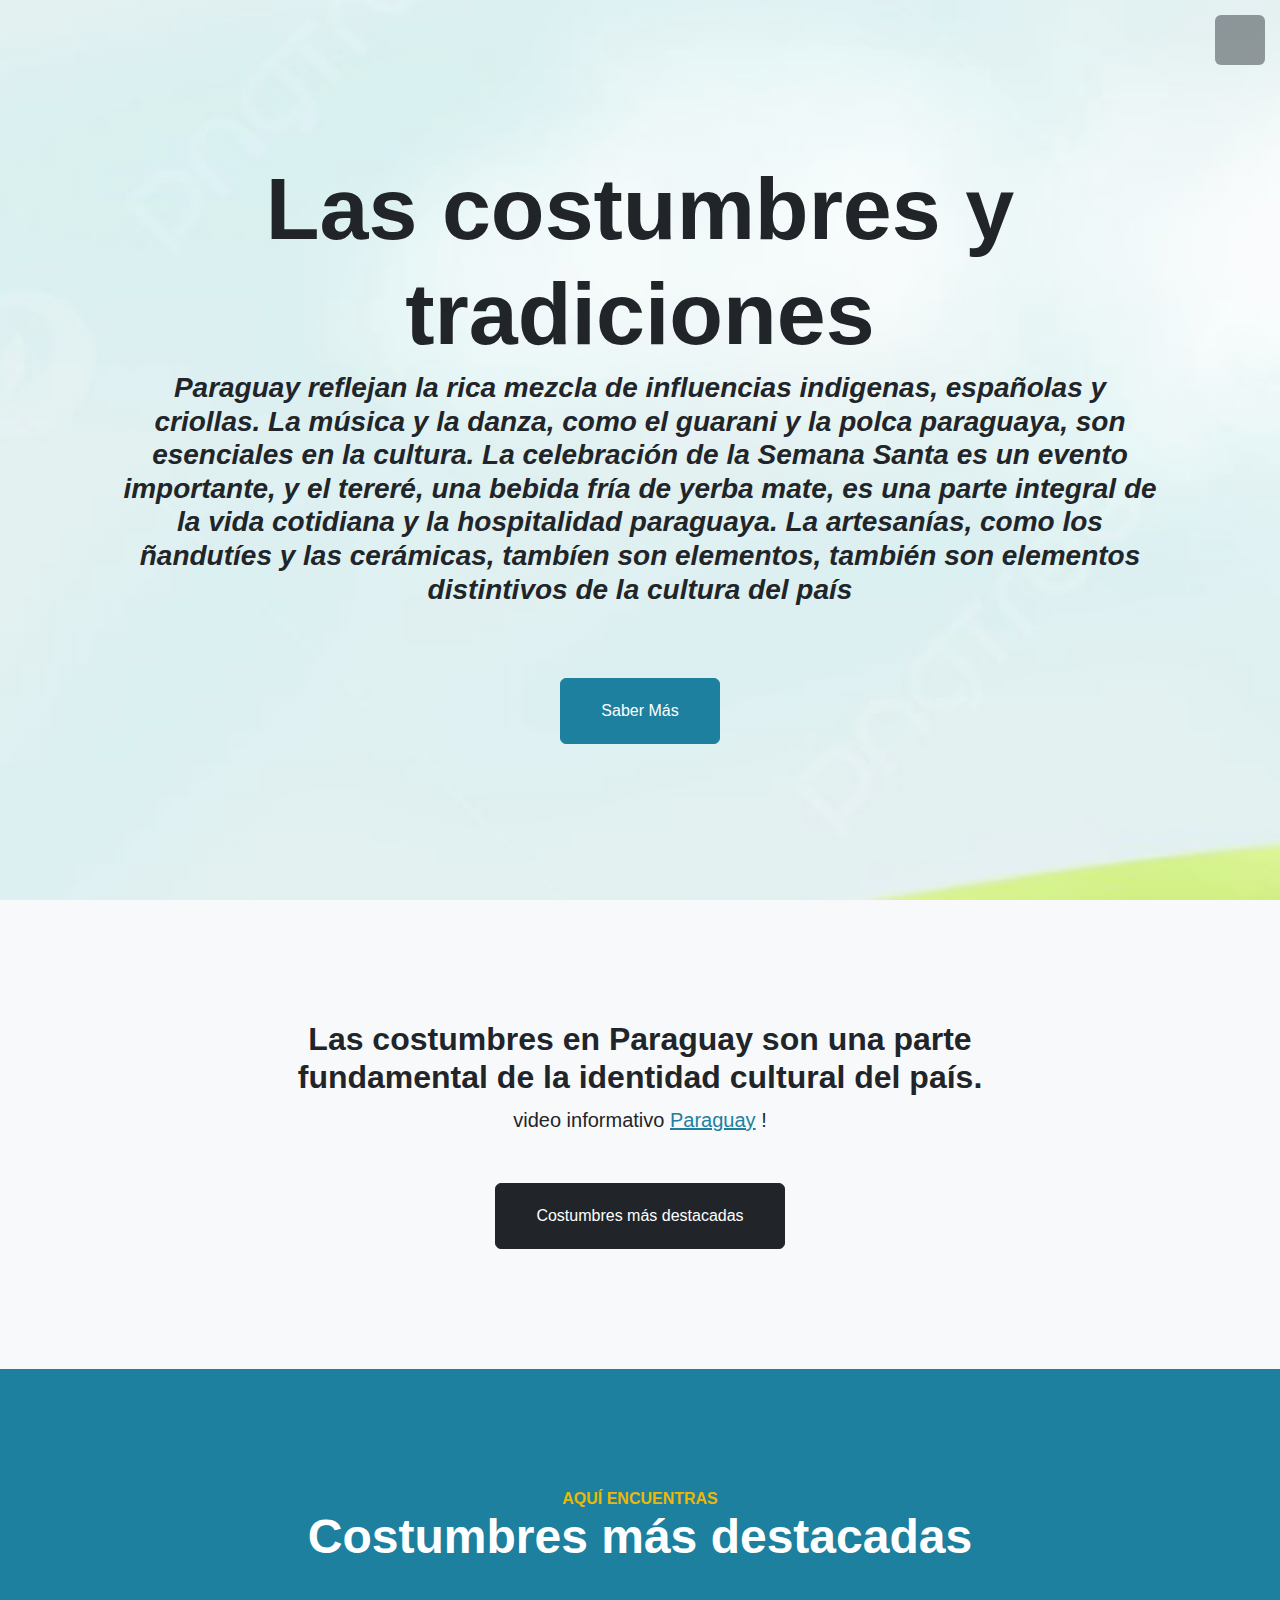
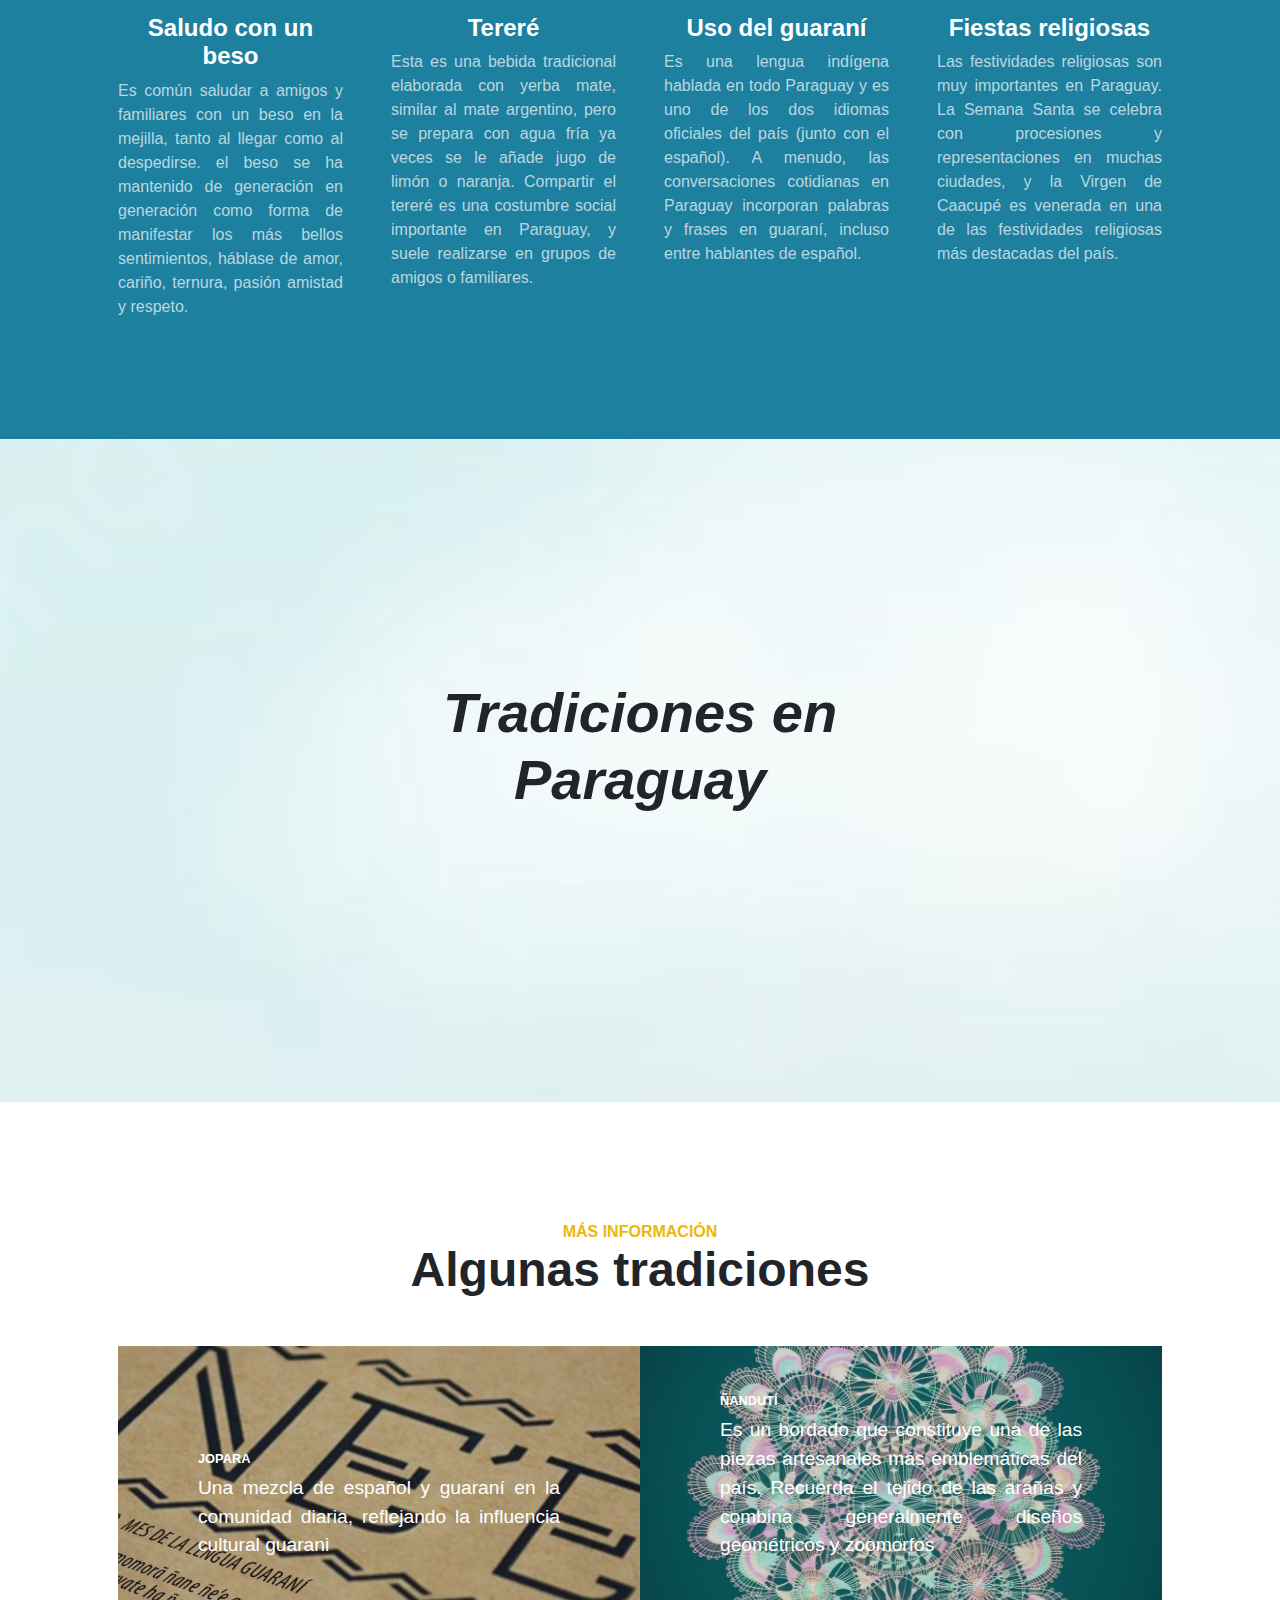
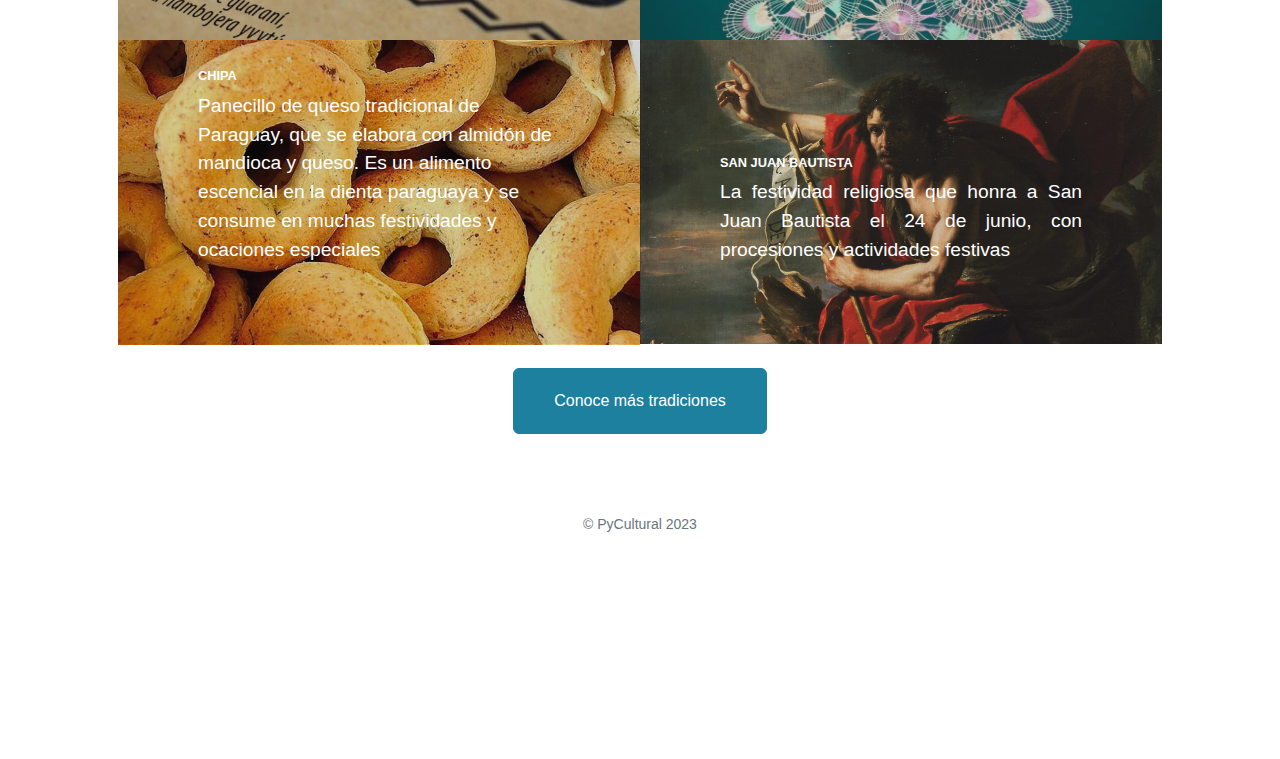
<file: index.html>
<!DOCTYPE html>
<html lang="es">
    <head>
        
        <title>Paraguay Cultural</title>
        <link href="css/styles.css" rel="stylesheet" />

    </head>
    <body id="page-top">
        <!-- navegación-->
        <a class="menu-toggle rounded" href="#"><i class="fas fa-bars"></i></a>
        <nav id="sidebar-wrapper">
            <ul class="sidebar-nav">
                <li class="sidebar-brand"><a href="#page-top">Paraguay Cultural</a></li>
                <li class="sidebar-nav-item"><a href="#page-top">Inicio</a></li>
                <li class="sidebar-nav-item"><a href="#about">Sobre Cultura</a></li>
                <li class="sidebar-nav-item"><a href="#services">Sobre Tradiciones</a></li>
                
            </ul>
        </nav>
        <!-- Header-->
        <header class="masthead d-flex align-items-center">
            <div class="container px-4 px-lg-5 text-center">
                <h1 class="mb-1" style="font-family: 'Franklin Gothic Medium', 'Arial Narrow', Arial, sans-serif;">
                    Las costumbres y tradiciones
                </h1>
                <h3 class="mb-5" aling="center" style="font-family: 'Franklin Gothic Medium', 'Arial Narrow', Arial, sans-serif;"><em>
                    Paraguay reflejan la rica mezcla de influencias indigenas, españolas y criollas.
                    La música y la danza, como el guarani y la polca paraguaya, son esenciales en la cultura. La celebración de la
                    Semana Santa es un evento importante, y el tereré, una bebida fría de yerba mate, es una parte integral de la vida
                    cotidiana y la hospitalidad paraguaya. La artesanías, como los ñandutíes y las cerámicas, tambíen son elementos,
                    también son elementos distintivos de la cultura del país</em></h3>
                <br>
                    <a class="btn btn-primary btn-xl" href="#about" 
                    style="font-family: 'Franklin Gothic Medium', 'Arial Narrow', Arial, sans-serif;">
                    Saber Más
                </a>
            </div>
        </header>
        <!-- Sobre Cultura -->
        <section class="content-section bg-light" id="about">
            <div class="container px-4 px-lg-5 text-center">
                <div class="row gx-4 gx-lg-5 justify-content-center">
                    <div class="col-lg-10">
                        <h2 style="font-family: 'Franklin Gothic Medium', 'Arial Narrow', Arial, sans-serif;">
                            Las costumbres en Paraguay son una parte fundamental de la identidad cultural del país.
                        </h2>
                        <p class="lead mb-5" style="font-family: 
                        'Franklin Gothic Medium', 'Arial Narrow', Arial, sans-serif;">
                            video informativo 
                            <a href="https://youtu.be/tVFP4Qb7S9g">Paraguay</a>
                            !
                        </p>
                        <a class="btn btn-dark btn-xl" href="#services" style="font-family: 'Franklin Gothic Medium', 'Arial Narrow', Arial, sans-serif;">
                            Costumbres más destacadas
                        </a> 
                    </div>
                </div>
            </div>
        </section>
        <!-- Sobre Tradiciones -->
        <section class="content-section bg-primary text-white text-center" id="services">
            <div class="container px-4 px-lg-5">
                <div class="content-section-heading">
                    <h3 class="text-secondary mb-0">Aquí encuentras</h3>
                    <h2 class="mb-5">Costumbres más destacadas</h2>
                </div>
                <div class="row gx-4 gx-lg-5">
                    <div class="col-lg-3 col-md-6 mb-5 mb-lg-0">
                        <h4><strong>Saludo con un beso</strong></h4>
                        <p class="text-faded mb-0" align="justify">
                            Es común saludar a amigos y familiares con un beso en la mejilla,
                             tanto al llegar como al despedirse. el beso se ha mantenido
                            de generación en generación como forma de manifestar los más 
                            bellos sentimientos, háblase de amor, cariño, ternura, pasión 
                            amistad y respeto.                            
                        </p>
                    </div>
                    <div class="col-lg-3 col-md-6 mb-5 mb-lg-0">
                        <h4><strong>Tereré</strong></h4>
                        <p class="text-faded mb-0" align="justify">
                            Esta es una bebida tradicional elaborada con yerba mate, similar al mate argentino, 
                            pero se prepara con agua fría ya veces se le añade jugo de limón o naranja.
                             Compartir el tereré es una costumbre social importante en Paraguay, 
                             y suele realizarse en grupos de amigos o familiares.
                        </p>
                    </div>
                    <div class="col-lg-3 col-md-6 mb-5 mb-md-0">
                        <h4><strong>Uso del guaraní</strong></h4>
                        <p class="text-faded mb-0" align="justify">
                            Es una lengua indígena hablada en todo Paraguay y es uno de los dos idiomas oficiales del país (junto con el español). A menudo, 
                            las conversaciones cotidianas en Paraguay incorporan palabras y frases en guaraní, incluso entre hablantes de español.
                        </p>
                    </div>
                    <div class="col-lg-3 col-md-6">
                        <h4><strong>Fiestas religiosas</strong></h4>
                        <p class="text-faded mb-0" align="justify">
                            Las festividades religiosas son muy importantes en Paraguay.
                             La Semana Santa se celebra con procesiones y representaciones en muchas ciudades, 
                             y la Virgen de Caacupé es venerada en una de las festividades religiosas más destacadas del país. 
                            </p>
                    </div>
                </div>
            </div>
        </section>
        <!-- Callout-->
        <section class="callout">
            <div class="container px-4 px-lg-5 text-center">
                <h2 class="mx-auto mb-5" align="center">
                    <em>
                    Tradiciones
                        en
                    Paraguay
                </em>
                </h2>
            </div>
        </section>
        <!-- cultura-->
        <section class="content-section" id="cultura">
            <div class="container px-4 px-lg-5">
                <div class="content-section-heading text-center">
                    <h3 class="text-secondary mb-0">más información</h3>
                    <h2 class="mb-5">Algunas tradiciones</h2>
                </div>
                <div class="row gx-0">
                    <div class="col-lg-6">
                        <a class="portfolio-item">
                            <div class="caption">
                                <div class="caption-content">
                                    <div class="h2">jopara</div>
                                    <p class="mb-0" align="justify"> 
                                        Una mezcla de español y guaraní 
                                        en la comunidad diaria, reflejando la influencia 
                                        cultural guarani
                                    </p>
                                </div>
                            </div>
                            <img class="img-fluid" src="assets/img/portfolio-1.jpg" alt="..." />
                        </a>
                    </div>
                    <div class="col-lg-6">
                        <a class="portfolio-item">
                            <div class="caption">
                                <div class="caption-content">
                                    <div class="h2"> Ñandutí</div>
                                    <p class="mb-0" align="justify">
                                        Es un bordado que constituye una de las piezas artesanales más 
                                        emblemáticas del país. Recuerda el tejido de las arañas y combina
                                        generalmente diseños geométricos y zoomorfos
                                    </p>
                                </div>
                            </div>
                            <img class="img-fluid" src="assets/img/portfolio-2.jpg" alt="..." />
                        </a>
                    </div>
                    <div class="col-lg-6">
                        <a class="portfolio-item">
                            <div class="caption">
                                <div class="caption-content">
                                    <div class="h2">Chipa</div>
                                    <p class="mb-0" aling="justify">
                                        Panecillo de queso tradicional de Paraguay, que se elabora con almidón de mandioca y queso.
                                        Es un alimento escencial en la dienta paraguaya y se consume en muchas festividades y ocaciones
                                        especiales
                                    </p>
                                </div>
                            </div>
                            <img class="img-fluid" src="assets/img/portfolio-3.jpg" alt="..." />
                        </a>
                    </div>
                    <div class="col-lg-6">
                        <a class="portfolio-item">
                            <div class="caption">
                                <div class="caption-content">
                                    <div class="h2">San Juan Bautista</div>
                                    <p class="mb-0" align="justify">
                                        La festividad religiosa que honra a San Juan Bautista el 24 de junio, 
                                        con procesiones y actividades festivas
                                    </p>
                                </div>
                            </div>
                            <img class="img-fluid" src="assets/img/portfolio-4.jpg" alt="..." />
                        </a>
                        <br>
                    </div>
                    
                </div>
            </div>
            <center>
            <a class="btn btn-primary btn-xl" href="pag2.html"
            style="font-family: 'Franklin Gothic Medium', 'Arial Narrow', Arial, sans-serif;">
            Conoce más tradiciones</a>
            </center>
            
       <!-- Footer-->
        <footer class="footer text-center">
            <div class="container px-4 px-lg-5">

                <p class="text-muted small mb-0">&copy; PyCultural 2023</p>

            </div>
            <br>
            <div style="font-family: 'Franklin Gothic Medium', 'Arial Narrow', Arial, sans-serif;">
                    
            </div>
        </footer>
    </body>
</html>
</file>
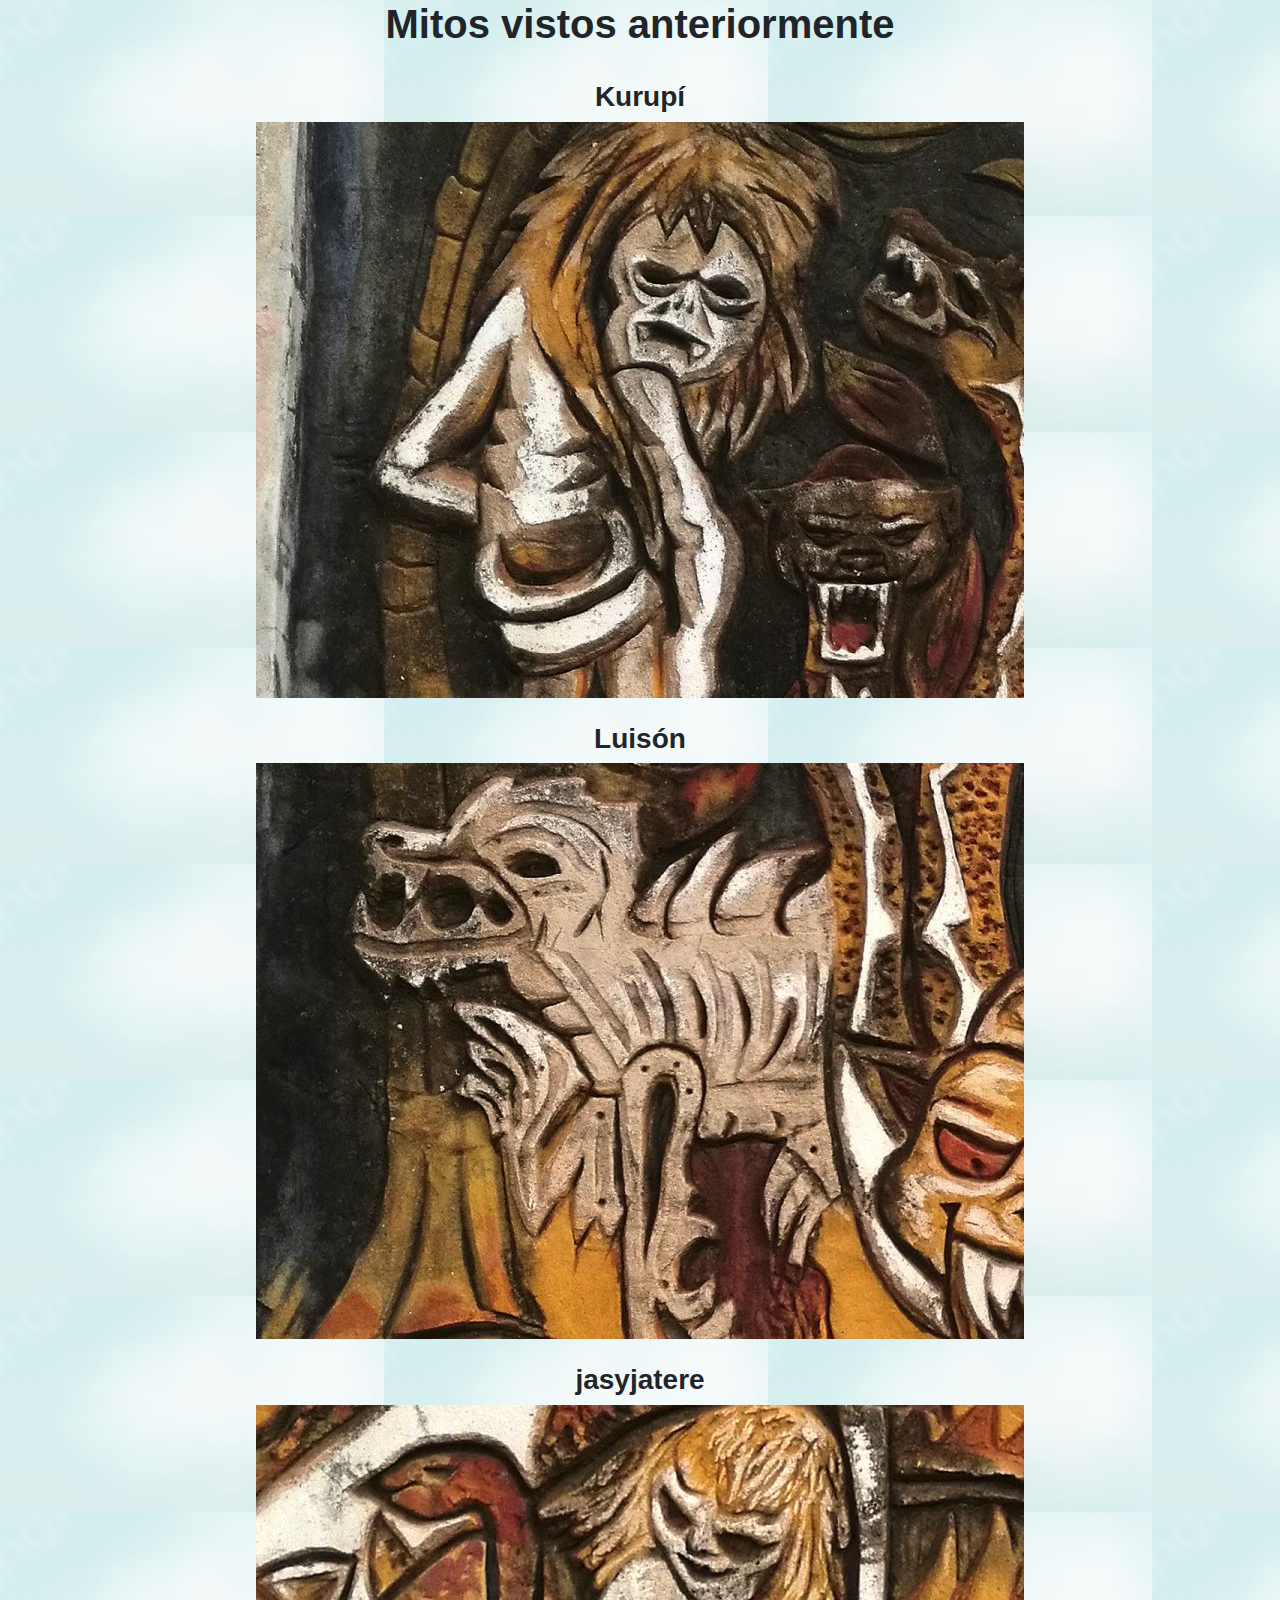
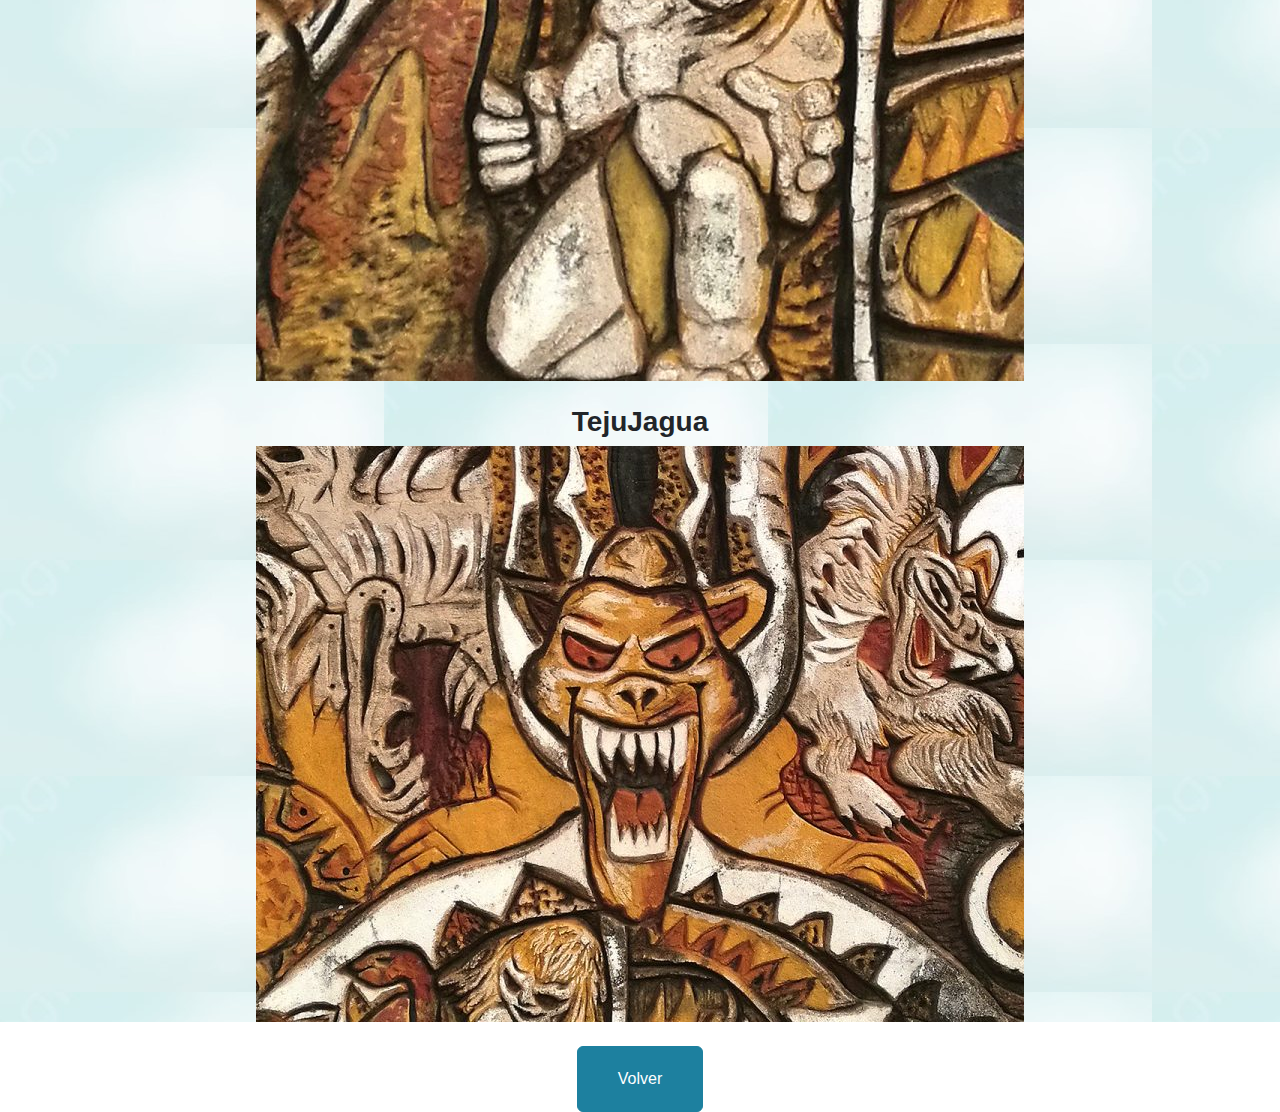
<file: kurupiimg.html>
<!DOCTYPE html>
<html lang="en">
<head>
    <meta charset="UTF-8">
    <meta name="viewport" content="width=device-width, initial-scale=1.0">
    <title>Py Cultural</title>
    <link href="css/styles.css" rel="stylesheet" />
</head>
<body>
    <div style="background-image: url(assets/img/bg-callout.jpg); background: cover;">
        <center>
            <h1 style="font-family: 'Franklin Gothic Medium', 'Arial Narrow', Arial, sans-serif;">
                Mitos vistos anteriormente
            </h1>
        </center>
        <br>
            <center>
                <h3>Kurupí</h3>
                <img src="assets/img/kurupi.jpg" alt="...">
             </center>
             <br>
             <center>
                <h3>Luisón</h3>
            <img src="assets/img/Luison.jpg" alt="...">
            </center>
            <br>
            <center>
                <h3>jasyjatere</h3>
                <img src="assets/img/jasyjatere.jpg" alt="...">
            </center>
            <br>
            <center>
                <h3>TejuJagua</h3>
                <img src="assets/img/Teju_Jagua.jpg" alt="...">
            </center>
    </div>
    <br>
        <center>
            <a class="btn btn-primary btn-xl" href="mitos.html"
            style="font-family: 'Franklin Gothic Medium', 'Arial Narrow', Arial, sans-serif;">
            Volver</a>
        </center>
</body>
</html>
</file>
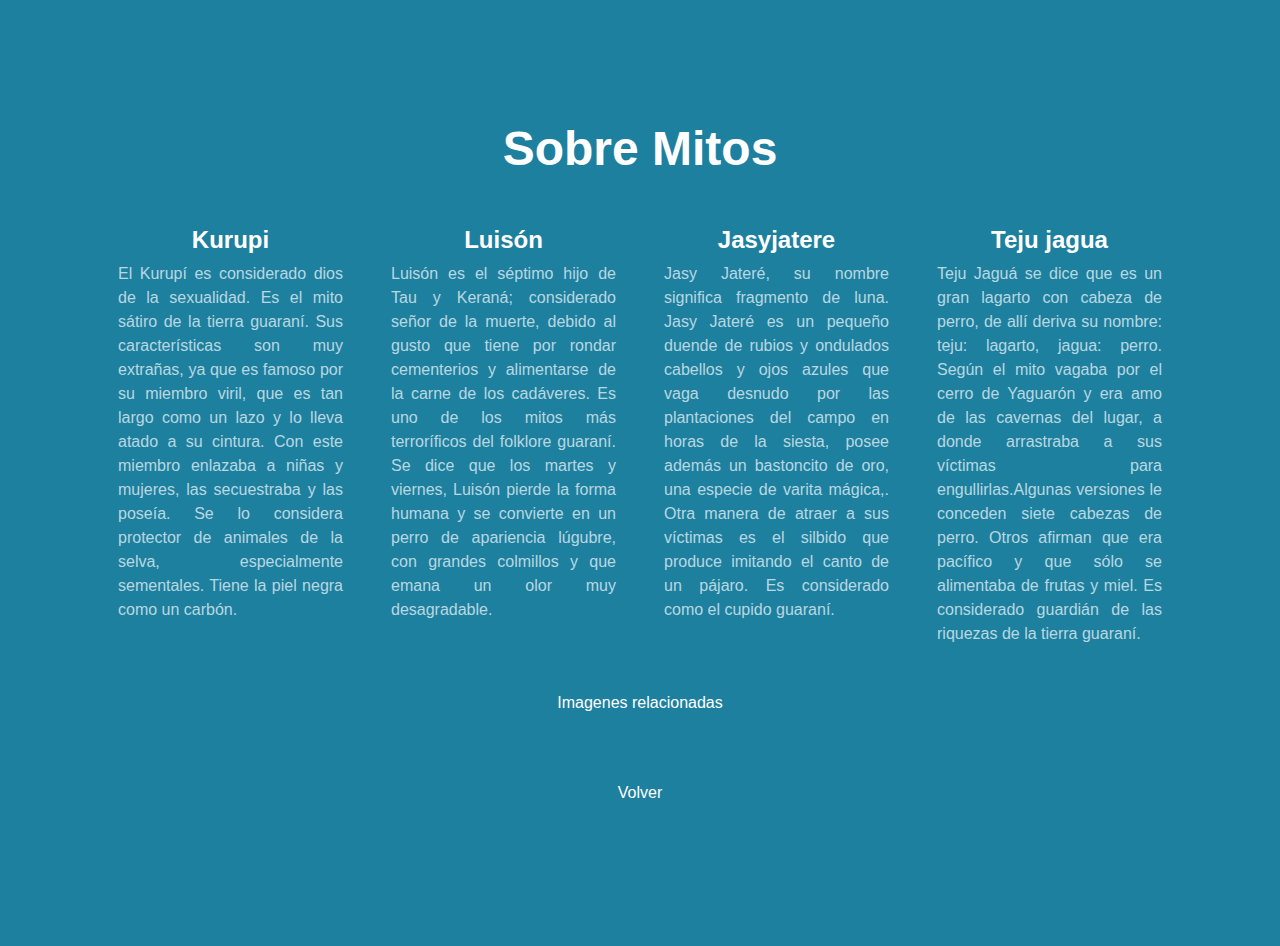
<file: mitos.html>
<!DOCTYPE html>
<html lang="es">
    <head>
        
        <title>Paraguay Cultural</title>
        <link href="css/styles.css" rel="stylesheet" />

    </head>
    <body>
        </nav>
        
        <!-- Sobre Tradiciones -->
        <section class="content-section bg-primary text-white text-center" id="services">
            <div class="container px-4 px-lg-5">
                <div class="content-section-heading">
                    <h2 class="mb-5">Sobre Mitos</h2>
                </div>
                <div class="row gx-4 gx-lg-5">
                    <div class="col-lg-3 col-md-6 mb-5 mb-lg-0"> 
                        <h4><strong>Kurupi</strong></h4>
                        <p class="text-faded mb-0" align="justify">
                        El Kurupí es considerado dios de la sexualidad. Es el mito sátiro
                        de la tierra guaraní. Sus características son muy extrañas, ya que
                        es famoso por su miembro viril, que es tan largo como un lazo y lo
                        lleva atado a su cintura. Con este miembro enlazaba a niñas y mujeres,
                        las secuestraba y las poseía. Se lo considera protector de animales de la selva,
                        especialmente sementales. Tiene la piel negra como un carbón.
                        </p>
                      
               
                    </div>
                    <div class="col-lg-3 col-md-6 mb-5 mb-lg-0">
                        <h4><strong>Luisón</strong></h4>
                        <p class="text-faded mb-0" align="justify">
                        Luisón es el séptimo hijo de Tau y Keraná; considerado señor de la muerte,
                        debido al gusto que tiene por rondar cementerios y alimentarse de la carne
                        de los cadáveres. Es uno de los mitos más terroríficos del folklore guaraní.
                        Se dice que los martes y viernes, Luisón pierde la forma humana y se convierte
                        en un perro de apariencia lúgubre, con grandes colmillos y que emana un olor muy
                        desagradable.
                        </p>
             
                     </div>
                    <div class="col-lg-3 col-md-6 mb-5 mb-md-0">
                       <h4><strong>Jasyjatere</strong></h4>
                        <p class="text-faded mb-0" align="justify">
                        Jasy Jateré, su nombre significa fragmento de luna. Jasy Jateré es un pequeño
                        duende de rubios y ondulados cabellos y ojos azules que vaga desnudo por las
                        plantaciones del campo en horas de la siesta, posee además un bastoncito de oro,
                        una especie de varita mágica,. Otra manera de atraer a sus víctimas es 
                        el silbido que produce imitando el canto de un pájaro. Es considerado como el cupido guaraní.
                        </p>

                  
                    </div>
                    <div class="col-lg-3 col-md-6">
                        <h4><strong>Teju jagua</strong></h4>
                        <p class="text-faded mb-0" align="justify">
                            Teju Jaguá se dice que es un gran lagarto con cabeza de perro, de allí deriva su nombre:
                            teju: lagarto, jagua: perro. Según el mito vagaba por el cerro de Yaguarón y era amo de
                            las cavernas del lugar, a donde arrastraba a sus víctimas para engullirlas.Algunas versiones
                            le conceden siete cabezas de perro. Otros afirman que era pacífico y que sólo se
                            alimentaba de frutas y miel. Es considerado guardián de las riquezas de la tierra guaraní. </p>
                            <div>

                    </div>
                </div>
            </div>
            <br>
            <div>
                <center>
                <a class="btn btn-primary btn-xl" href="kurupiimg.html"
                style="font-family: 'Franklin Gothic Medium', 'Arial Narrow', Arial, sans-serif;">
                Imagenes relacionadas</a>
                </center>
            </div>
            <br>

            <center>
            <a class="btn btn-primary btn-xl" href="pag2.html"
            style="font-family: 'Franklin Gothic Medium', 'Arial Narrow', Arial, sans-serif;">
            Volver</a>
            </center>

     
    </body>
</html>
</file>
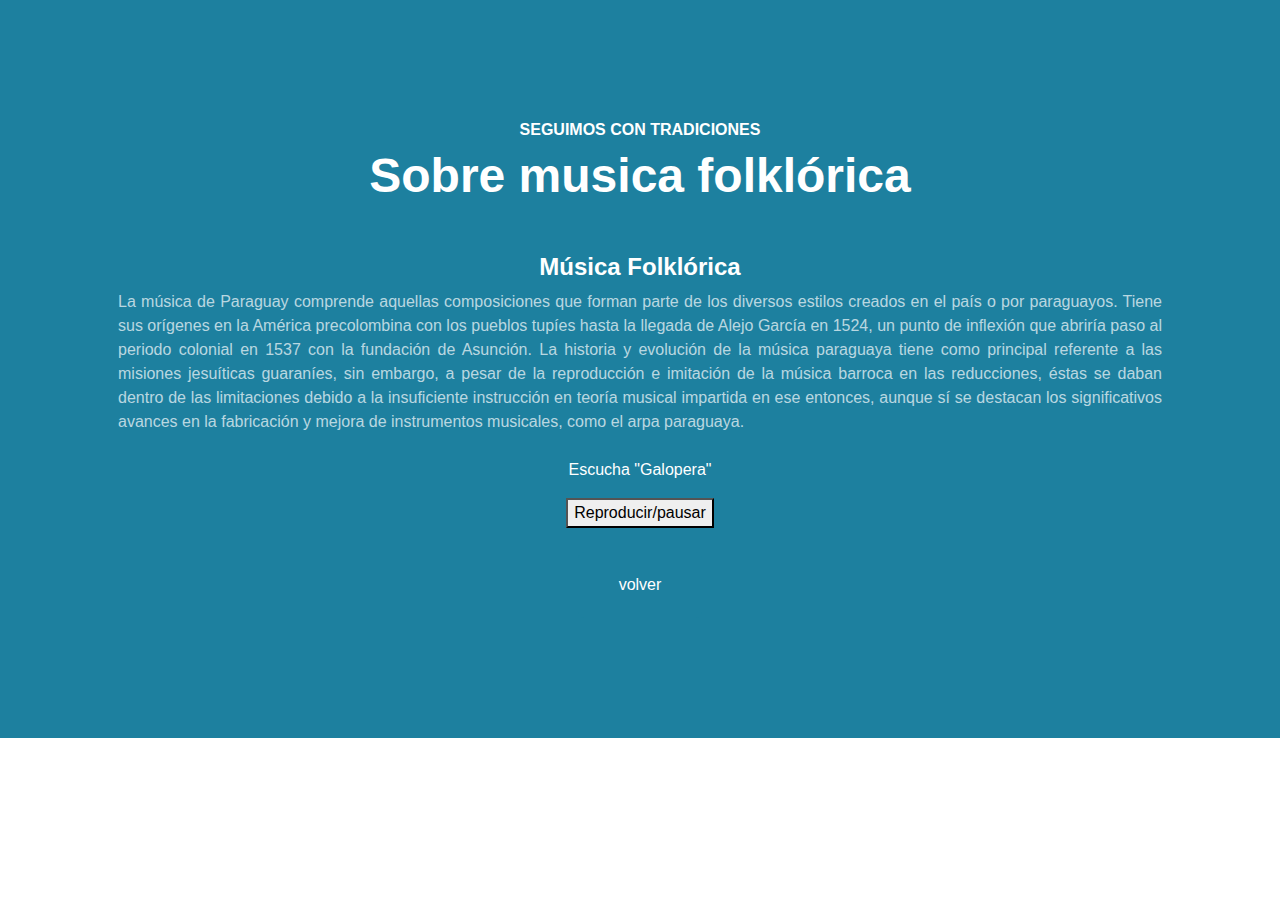
<file: musicfol.html>
<!DOCTYPE html>
<html lang="es">
    <head>
        
        <title>Paraguay Cultural</title>
        <link href="css/styles.css" rel="stylesheet" />
        <head>
            <body>
                <div>
                <section class="content-section bg-primary text-white text-center" id="services">
                    <div class="container px-4 px-lg-5">
                        <div class="content-section-heading">
                <h3 class="">Seguimos con tradiciones</h3>
                <h2 class="mb-5"> Sobre musica folklórica</h2>
            </div>
            <div class="row gx-4 gx-lg-5">
                
                    <h4><strong>Música Folklórica</strong></h4>
                    
                    <p class="text-faded mb-0"  align="justify">
                        La música de Paraguay comprende aquellas composiciones que forman parte de los diversos 
                        estilos creados en el país o por paraguayos. Tiene sus orígenes en la América precolombina
                        con los pueblos tupíes hasta la llegada de Alejo García en 1524, un punto de inflexión que
                        abriría paso al periodo colonial en 1537 con la fundación de Asunción. La historia y evolución 
                        de la música paraguaya tiene como principal referente a las misiones jesuíticas guaraníes, sin
                        embargo, a pesar de la reproducción e imitación de la música barroca en las reducciones, éstas 
                        se daban dentro de las limitaciones debido a la insuficiente instrucción en teoría musical impartida
                        en ese entonces, aunque sí se destacan los significativos avances en la fabricación y mejora de 
                        instrumentos musicales, como el arpa paraguaya.
                    </p>
                        </div>
                    <br>
                <p style="font-family: 'Franklin Gothic Medium', 'Arial Narrow', Arial, sans-serif;">
                    Escucha "Galopera"
                </p>
                <div>
                    <button 
                        onclick="playOrPause()">
                    Reproducir/pausar
                    </button>
                </div>
                <script>
                        let isPlaying = false;
                        let audio = new Audio();
                        audio.src="/assets/img/AUD-20230902-WA0030.m4a";
                    function playOrPause() {
                        if (audio.readyState < 2) {
                            console.log("El audio no está listo aún.");
                            if (audio.error)
                        console.log("Error: " + 
                        audio.error.code + "->" +
                         audio.error.message);
                        }
                        if (isPlaying) {
                            audio.pause();
                            isPlaying = false;
                            console.log("Pausado");

                        } else {
                            audio.play();
                            isPlaying = true;
                        console.log("Reproduciendo");
                        }
                    }
                </script>
                    <br>
                 <center>
                    <a class="btn btn-primary btn-xl" href="pag2.html"
                    style="font-family: 'Franklin Gothic Medium', 'Arial Narrow', Arial, sans-serif;">
                     volver</a>
                </center>
              

                
                
             
            </body>
        </head>
</file>
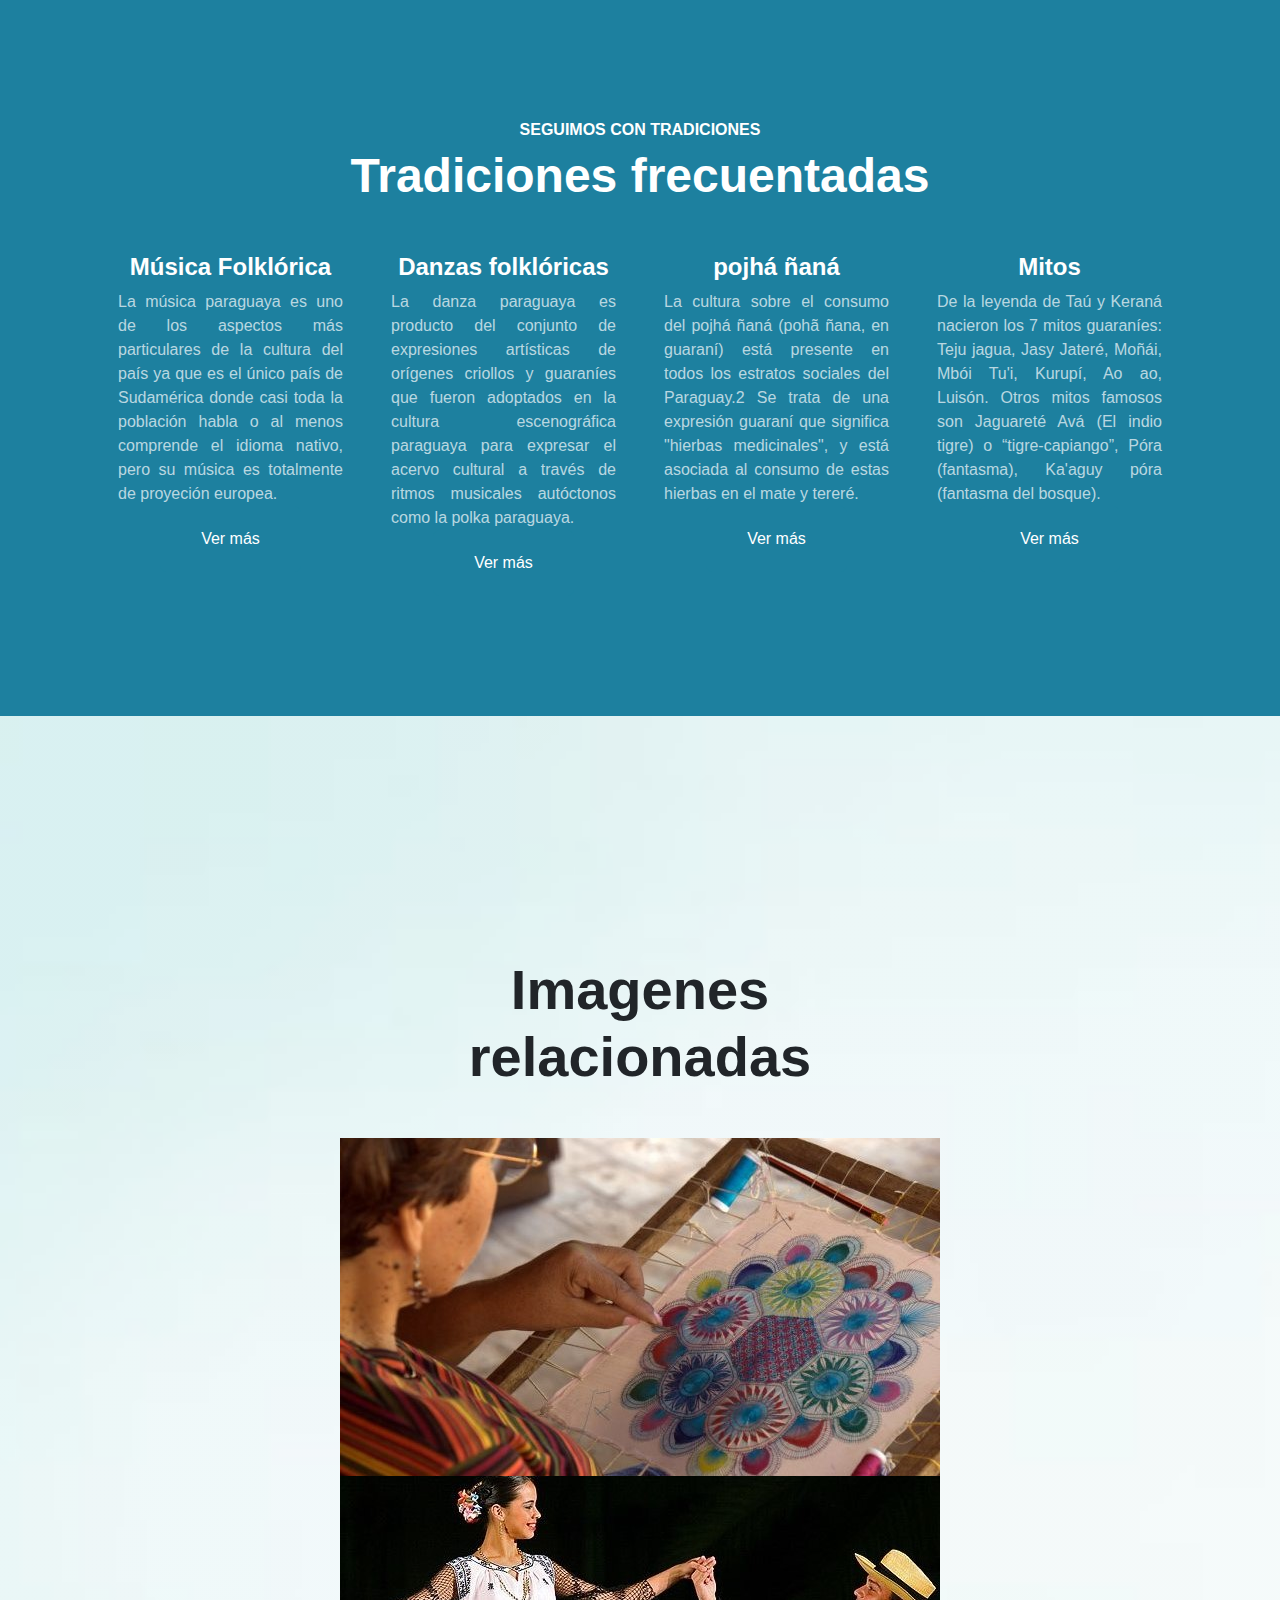
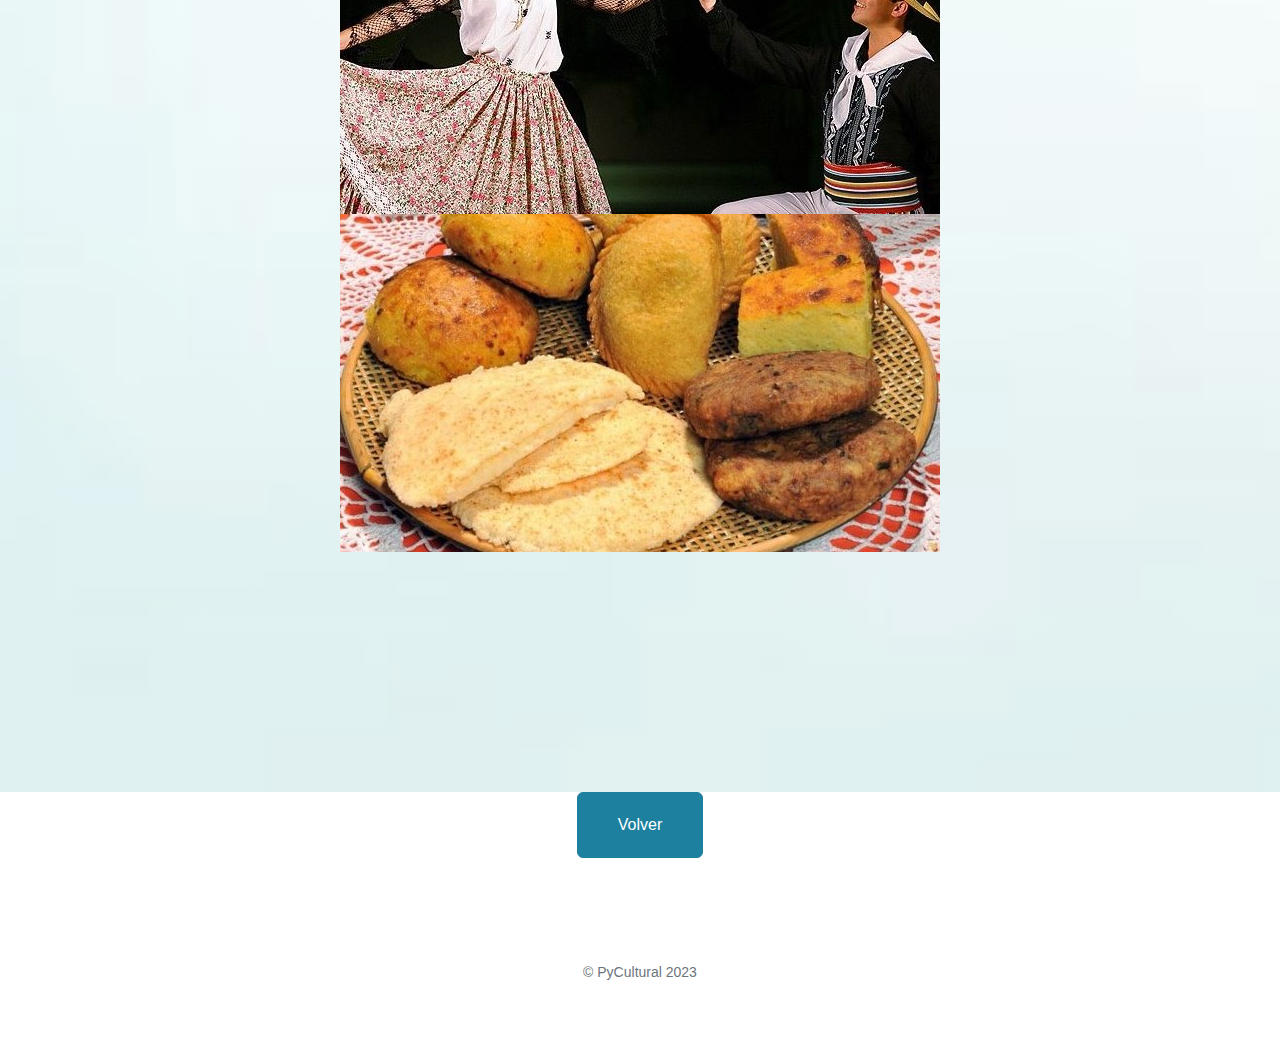
<file: pag2.html>
<!DOCTYPE html>
<html lang="es">
    <head>
        
        <title>Paraguay Cultural</title>
        <link href="css/styles.css" rel="stylesheet" />

    </head>
    <body>
        </nav>
        
        <!-- Sobre Tradiciones -->
        <section class="content-section bg-primary text-white text-center" id="services">
            <div class="container px-4 px-lg-5">
                <div class="content-section-heading">
                    <h3 class="">Seguimos con tradiciones</h3>
                    <h2 class="mb-5">Tradiciones frecuentadas</h2>
                </div>
                <div class="row gx-4 gx-lg-5">
                    <div class="col-lg-3 col-md-6 mb-5 mb-lg-0"> 
                        <h4><strong>Música Folklórica</strong></h4>
                        <p class="text-faded mb-0" align="justify">
                            La música paraguaya es uno de los aspectos más particulares de la cultura del país 
                            ya que es el único país de Sudamérica donde casi toda la población habla o al menos 
                            comprende el idioma nativo, pero su música es totalmente de proyeción europea.
                        </p>
                        <center>
                            <a class="btn btn-primary btn-xl" href="musicfol.html"
                            style="font-family: 'Franklin Gothic Medium', 'Arial Narrow', Arial, sans-serif;">
                            Ver más</a>
                            </center>
                    </div>
                    <div class="col-lg-3 col-md-6 mb-5 mb-lg-0">
                        <h4><strong>Danzas folklóricas</strong></h4>
                        <p class="text-faded mb-0" align="justify">
                            La danza paraguaya es producto del conjunto de expresiones artísticas de orígenes 
                            criollos y guaraníes que fueron adoptados en la cultura escenográfica paraguaya 
                            para expresar el acervo cultural a través de ritmos musicales autóctonos como 
                            la polka paraguaya.
                        </p>
                        <center>
                            <a class="btn btn-primary btn-xl" href="danza.html"
                            style="font-family: 'Franklin Gothic Medium', 'Arial Narrow', Arial, sans-serif;">
                            Ver más</a>
                            </center>
                    </div>
                    <div class="col-lg-3 col-md-6 mb-5 mb-md-0">
                       <h4><strong> pojhá ñaná</strong></h4>
                        <p class="text-faded mb-0" align="justify">
                            La cultura sobre el consumo del pojhá ñaná (pohã ñana, en guaraní) está presente 
                            en todos los estratos sociales del Paraguay.2​ Se trata de una expresión guaraní 
                            que significa "hierbas medicinales", y está asociada al consumo de estas hierbas
                            en el mate y tereré. 
                        </p>
                        <center>
                            <a class="btn btn-primary btn-xl" href="pohá.html"
                            style="font-family: 'Franklin Gothic Medium', 'Arial Narrow', Arial, sans-serif;">
                            Ver más</a>
                            </center>
                    </div>
                    <div class="col-lg-3 col-md-6">
                        <h4><strong>Mitos</strong></h4>
                        <p class="text-faded mb-0" align="justify">
                            De la leyenda de Taú y Keraná nacieron los 7 mitos guaraníes: Teju jagua, Jasy Jateré, 
                            Moñái, Mbói Tu'i, Kurupí, Ao ao, Luisón. Otros mitos famosos son Jaguareté Avá (El indio tigre)
                             o “tigre-capiango”, Póra (fantasma), Ka'aguy póra (fantasma del bosque).
                            <center>
                                <a class="btn btn-primary btn-xl" href="mitos.html"
                                style="font-family: 'Franklin Gothic Medium', 'Arial Narrow', Arial, sans-serif;">
                                Ver más</a>
                                </center>
                    </div>
                </div>
            </div>
        </section>
        <!-- Callout-->
        <section class="callout">
            <div class="container px-4 px-lg-5 text-center">
                <h2 class="mx-auto mb-5" align="center">
                 Imagenes relacionadas 
                </h2>
                <div>
                    <img src="assets/img/pag2.jpg"      alt="...">
                    <br>
                    <img src="assets/img/DANZA-SNC.jpg" alt="...">
                    <br>
                    <img src="/assets/img/comida.jpg"      alt="...">
                    
                </div>
            </div>
        </section>
            </div>
            </div>
            <center>
            <a class="btn btn-primary btn-xl" href="index.html"
            style="font-family: 'Franklin Gothic Medium', 'Arial Narrow', Arial, sans-serif;">
            Volver</a>
            </center>
                <br>
       <!-- Footer-->
        <footer class="footer text-center">
            <div class="container px-4 px-lg-5">

                <p class="text-muted small mb-0">&copy; PyCultural 2023</p>

            </div>
     
    </body>
</html>
</file>
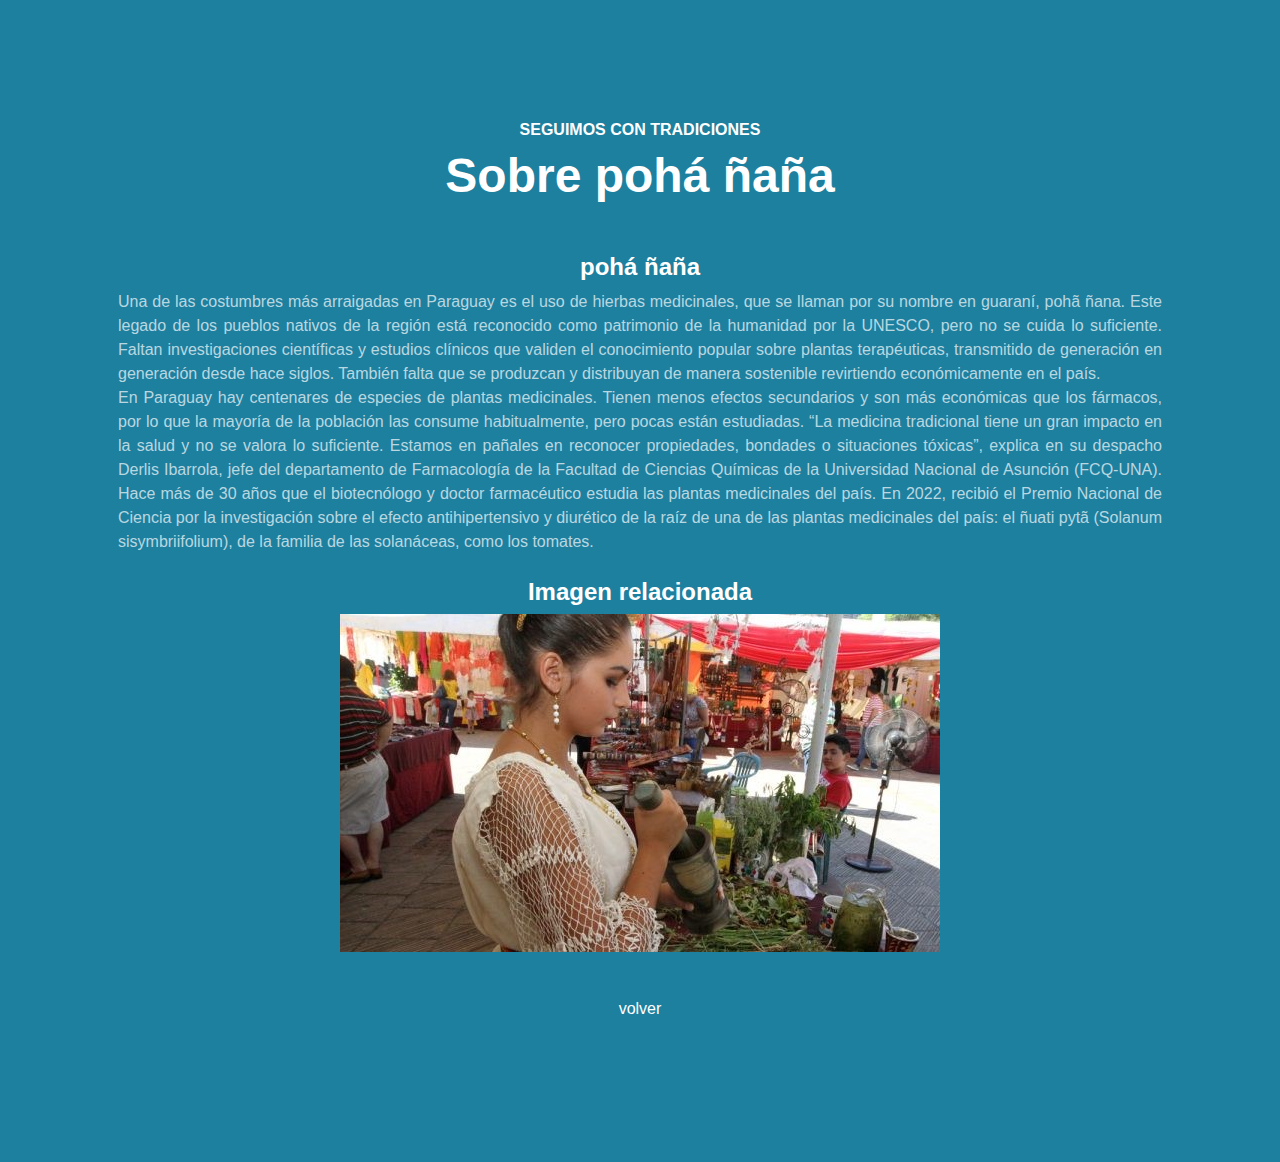
<file: pohá.html>
<html lang="es">
    <head>
        
        <title>Paraguay Cultural</title>
        <link href="css/styles.css" rel="stylesheet" />
        <head>
            <body>
                <div>
                <section class="content-section bg-primary text-white text-center" id="services">
                    <div class="container px-4 px-lg-5">
                        <div class="content-section-heading">
                <h3 class="">Seguimos con tradiciones</h3>
                <h2 class="mb-5"> Sobre pohá ñaña</h2>
            </div>
            <div class="row gx-4 gx-lg-5">
                
                    <h4><strong>pohá ñaña</strong></h4>
                    
                    <p class="text-faded mb-0"  align="justify">
                        Una de las costumbres más arraigadas en Paraguay es el uso de hierbas medicinales,
                        que se llaman por su nombre en guaraní, pohã ñana. Este legado de los pueblos 
                        nativos de la región está reconocido como patrimonio de la humanidad por la UNESCO,
                        pero no se cuida lo suficiente. Faltan investigaciones científicas y estudios clínicos
                        que validen el conocimiento popular sobre plantas terapéuticas, transmitido de generación
                        en generación desde hace siglos. También falta que se produzcan y distribuyan de manera 
                        sostenible revirtiendo económicamente en el país.
                        <br> 
                        En Paraguay hay centenares de especies de plantas medicinales. Tienen menos efectos secundarios
                        y son más económicas que los fármacos, por lo que la mayoría de la población las consume habitualmente,
                        pero pocas están estudiadas. “La medicina tradicional tiene un gran impacto en la salud y no se valora
                        lo suficiente. Estamos en pañales en reconocer propiedades, bondades o situaciones tóxicas”, explica
                        en su despacho Derlis Ibarrola, jefe del departamento de Farmacología de la Facultad de Ciencias
                        Químicas de la Universidad Nacional de Asunción (FCQ-UNA). Hace más de 30 años que el biotecnólogo
                        y doctor farmacéutico estudia las plantas medicinales del país. En 2022, recibió el Premio Nacional
                        de Ciencia por la investigación sobre el efecto antihipertensivo y diurético de la raíz de una de
                        las plantas medicinales del país: el ñuati pytã (Solanum sisymbriifolium), de la familia de las
                        solanáceas, como los tomates.
                    </p>
                        </div>
                        <br>
                        <h4 style="font-family: 'Franklin Gothic Medium', 'Arial Narrow', Arial, sans-serif;">
                            Imagen relacionada
                        </h4>
                    <div>
                        <img src="assets/img/pohá.jpg" alt="...">
                    </div>
                    <br>
                    </center>
                    <a class="btn btn-primary btn-xl" href="pag2.html"
                    style="font-family: 'Franklin Gothic Medium', 'Arial Narrow', Arial, sans-serif;">
                    volver</a>
                </center>
                
                
               
            </body>
        </head>
</file>
<file: css/styles.css>
@charset "UTF-8";

:root {
  --bs-blue: #1D809F;
  --bs-indigo: #6610f2;
  --bs-purple: #6f42c1;
  --bs-pink: #d63384;
  --bs-red: #dc3545;
  --bs-orange: #fd7e14;
  --bs-yellow: #ecb807;
  --bs-green: #198754;
  --bs-teal: #20c997;
  --bs-cyan: #0dcaf0;
  --bs-black: #000;
  --bs-white: #fff;
  --bs-gray: #6c757d;
  --bs-gray-dark: #343a40;
  --bs-gray-100: #f8f9fa;
  --bs-gray-200: #e9ecef;
  --bs-gray-300: #dee2e6;
  --bs-gray-400: #ced4da;
  --bs-gray-500: #adb5bd;
  --bs-gray-600: #6c757d;
  --bs-gray-700: #495057;
  --bs-gray-800: #343a40;
  --bs-gray-900: #212529;
  --bs-primary: #1D809F;
  --bs-secondary: #ecb807;
  --bs-success: #198754;
  --bs-info: #0dcaf0;
  --bs-warning: #ecb807;
  --bs-danger: #dc3545;
  --bs-light: #f8f9fa;
  --bs-dark: #212529;
  --bs-primary-rgb: 29, 128, 159;
  --bs-secondary-rgb: 236, 184, 7;
  --bs-success-rgb: 25, 135, 84;
  --bs-info-rgb: 13, 202, 240;
  --bs-warning-rgb: 236, 184, 7;
  --bs-danger-rgb: 220, 53, 69;
  --bs-light-rgb: 248, 249, 250;
  --bs-dark-rgb: 33, 37, 41;
  --bs-white-rgb: 255, 255, 255;
  --bs-black-rgb: 0, 0, 0;
  --bs-body-color-rgb: 33, 37, 41;
  --bs-body-bg-rgb: 255, 255, 255;
  --bs-font-sans-serif: system-ui, -apple-system, "Segoe UI", Roboto, "Helvetica Neue", "Noto Sans", "Liberation Sans", Arial, sans-serif, "Apple Color Emoji", "Segoe UI Emoji", "Segoe UI Symbol", "Noto Color Emoji";
  --bs-font-monospace: SFMono-Regular, Menlo, Monaco, Consolas, "Liberation Mono", "Courier New", monospace;
  --bs-gradient: linear-gradient(180deg, rgba(255, 255, 255, 0.15), rgba(255, 255, 255, 0));
  --bs-body-font-family: Source Sans Pro, -apple-system, BlinkMacSystemFont, Segoe UI, Roboto, Helvetica Neue, Arial, sans-serif, Apple Color Emoji, Segoe UI Emoji, Segoe UI Symbol, Noto Color Emoji;
  --bs-body-font-size: 1rem;
  --bs-body-font-weight: 400;
  --bs-body-line-height: 1.5;
  --bs-body-color: #212529;
  --bs-body-bg: #fff;
  --bs-border-width: 1px;
  --bs-border-style: solid;
  --bs-border-color: #dee2e6;
  --bs-border-color-translucent: rgba(0, 0, 0, 0.175);
  --bs-border-radius: 0.375rem;
  --bs-border-radius-sm: 0.25rem;
  --bs-border-radius-lg: 0.5rem;
  --bs-border-radius-xl: 1rem;
  --bs-border-radius-2xl: 2rem;
  --bs-border-radius-pill: 50rem;
  --bs-link-color: #1D809F;
  --bs-link-hover-color: #17667f;
  --bs-code-color: #d63384;
  --bs-highlight-bg: #fbf1cd;
}

*,
*::before,
*::after {
  box-sizing: border-box;
}

@media (prefers-reduced-motion: no-preference) {
  :root {
    scroll-behavior: smooth;
  }
}




body {
  margin: 0;
  font-family: var(--bs-body-font-family);
  font-size: var(--bs-body-font-size);
  font-weight: var(--bs-body-font-weight);
  line-height: var(--bs-body-line-height);
  color: var(--bs-body-color);
  text-align: var(--bs-body-text-align);
  background-color: var(--bs-body-bg);
  -webkit-text-size-adjust: 100%;
  -webkit-tap-highlight-color: rgba(0, 0, 0, 0);
}

hr {
  margin: 1rem 0;
  color: inherit;
  border: 0;
  border-top: 1px solid;
  opacity: 0.25;
}

h6, .h6, h5, .h5, h4, .h4, h3, .h3, h2, .h2, h1, .h1 {
  margin-top: 0;
  margin-bottom: 0.5rem;
  font-weight: 700;
  line-height: 1.2;
}

h1, .h1 {
  font-size: calc(1.375rem + 1.5vw);
}
@media (min-width: 1200px) {
  h1, .h1 {
    font-size: 2.5rem;
  }
}

h2, .h2 {
  font-size: calc(1.325rem + 0.9vw);
}
@media (min-width: 1200px) {
  h2, .h2 {
    font-size: 2rem;
  }
}

h3, .h3 {
  font-size: calc(1.3rem + 0.6vw);
}
@media (min-width: 1200px) {
  h3, .h3 {
    font-size: 1.75rem;
  }
}

h4, .h4 {
  font-size: calc(1.275rem + 0.3vw);
}
@media (min-width: 1200px) {
  h4, .h4 {
    font-size: 1.5rem;
  }
}

h5, .h5 {
  font-size: 1.25rem;
}

h6, .h6 {
  font-size: 1rem;
}

p {
  margin-top: 0;
  margin-bottom: 1rem;
}

abbr[title] {
  -webkit-text-decoration: underline dotted;
          text-decoration: underline dotted;
  cursor: help;
  -webkit-text-decoration-skip-ink: none;
          text-decoration-skip-ink: none;
}

address {
  margin-bottom: 1rem;
  font-style: normal;
  line-height: inherit;
}

ol,
ul {
  padding-left: 2rem;
}

ol,
ul,
dl {
  margin-top: 0;
  margin-bottom: 1rem;
}

ol ol,
ul ul,
ol ul,
ul ol {
  margin-bottom: 0;
}

dt {
  font-weight: 700;
}


dd {
  margin-bottom: 0.5rem;
  margin-left: 0;
}

blockquote {
  margin: 0 0 1rem;
}

b,
strong {
  font-weight: bolder;
}

small, .small {
  font-size: 0.875em;
}

mark, .mark {
  padding: 0.1875em;
  background-color: var(--bs-highlight-bg);
}

sub,
sup {
  position: relative;
  font-size: 0.75em;
  line-height: 0;
  vertical-align: baseline;
}

sub {
  bottom: -0.25em;
}

sup {
  top: -0.5em;
}

a {
  color: var(--bs-link-color);
  text-decoration: underline;
}
a:hover {
  color: var(--bs-link-hover-color);
}

a:not([href]):not([class]), a:not([href]):not([class]):hover {
  color: inherit;
  text-decoration: none;
}

pre,
code,
kbd,
samp {
  font-family: var(--bs-font-monospace);
  font-size: 1em;
}

pre {
  display: block;
  margin-top: 0;
  margin-bottom: 1rem;
  overflow: auto;
  font-size: 0.875em;
}
pre code {
  font-size: inherit;
  color: inherit;
  word-break: normal;
}

code {
  font-size: 0.875em;
  color: var(--bs-code-color);
  word-wrap: break-word;
}
a > code {
  color: inherit;
}

kbd {
  padding: 0.1875rem 0.375rem;
  font-size: 0.875em;
  color: var(--bs-body-bg);
  background-color: var(--bs-body-color);
  border-radius: 0.25rem;
}
kbd kbd {
  padding: 0;
  font-size: 1em;
}

figure {
  margin: 0 0 1rem;
}

img,
svg {
  vertical-align: middle;
}

table {
  caption-side: bottom;
  border-collapse: collapse;
}

caption {
  padding-top: 0.5rem;
  padding-bottom: 0.5rem;
  color: #6c757d;
  text-align: left;
}

th {
  text-align: inherit;
  text-align: -webkit-match-parent;
}

thead,
tbody,
tfoot,
tr,
td,
th {
  border-color: inherit;
  border-style: solid;
  border-width: 0;
}

label {
  display: inline-block;
}

button {
  border-radius: 0;
}

button:focus:not(:focus-visible) {
  outline: 0;
}

input,
button,
select,
optgroup,
textarea {
  margin: 0;
  font-family: inherit;
  font-size: inherit;
  line-height: inherit;
}

button,
select {
  text-transform: none;
}

[role=button] {
  cursor: pointer;
}

select {
  word-wrap: normal;
}
select:disabled {
  opacity: 1;
}

[list]:not([type=date]):not([type=datetime-local]):not([type=month]):not([type=week]):not([type=time])::-webkit-calendar-picker-indicator {
  display: none !important;
}

button,
[type=button],
[type=reset],
[type=submit] {
  -webkit-appearance: button;
}
button:not(:disabled),
[type=button]:not(:disabled),
[type=reset]:not(:disabled),
[type=submit]:not(:disabled) {
  cursor: pointer;
}

::-moz-focus-inner {
  padding: 0;
  border-style: none;
}

textarea {
  resize: vertical;
}

fieldset {
  min-width: 0;
  padding: 0;
  margin: 0;
  border: 0;
}

legend {
  float: left;
  width: 100%;
  padding: 0;
  margin-bottom: 0.5rem;
  font-size: calc(1.275rem + 0.3vw);
  line-height: inherit;
}
@media (min-width: 1200px) {
  legend {
    font-size: 1.5rem;
  }
}
legend + * {
  clear: left;
}

::-webkit-datetime-edit-fields-wrapper,
::-webkit-datetime-edit-text,
::-webkit-datetime-edit-minute,
::-webkit-datetime-edit-hour-field,
::-webkit-datetime-edit-day-field,
::-webkit-datetime-edit-month-field,
::-webkit-datetime-edit-year-field {
  padding: 0;
}

::-webkit-inner-spin-button {
  height: auto;
}

[type=search] {
  outline-offset: -2px;
  -webkit-appearance: textfield;
}

/* rtl:raw:
[type="tel"],
[type="url"],
[type="email"],
[type="number"] {
  direction: ltr;
}
*/
::-webkit-search-decoration {
  -webkit-appearance: none;
}

::-webkit-color-swatch-wrapper {
  padding: 0;
}

::file-selector-button {
  font: inherit;
  -webkit-appearance: button;
}

output {
  display: inline-block;
}

iframe {
  border: 0;
}

summary {
  display: list-item;
  cursor: pointer;
}

progress {
  vertical-align: baseline;
}

[hidden] {
  display: none !important;
}

.lead {
  font-size: 1.25rem;
  font-weight: 300;
}

.display-1 {
  font-size: calc(1.625rem + 4.5vw);
  font-weight: 300;
  line-height: 1.2;
}
@media (min-width: 1200px) {
  .display-1 {
    font-size: 5rem;
  }
}

.display-2 {
  font-size: calc(1.575rem + 3.9vw);
  font-weight: 300;
  line-height: 1.2;
}
@media (min-width: 1200px) {
  .display-2 {
    font-size: 4.5rem;
  }
}

.display-3 {
  font-size: calc(1.525rem + 3.3vw);
  font-weight: 300;
  line-height: 1.2;
}
@media (min-width: 1200px) {
  .display-3 {
    font-size: 4rem;
  }
}

.display-4 {
  font-size: calc(1.475rem + 2.7vw);
  font-weight: 300;
  line-height: 1.2;
}
@media (min-width: 1200px) {
  .display-4 {
    font-size: 3.5rem;
  }
}

.display-5 {
  font-size: calc(1.425rem + 2.1vw);
  font-weight: 300;
  line-height: 1.2;
}
@media (min-width: 1200px) {
  .display-5 {
    font-size: 3rem;
  }
}

.display-6 {
  font-size: calc(1.375rem + 1.5vw);
  font-weight: 300;
  line-height: 1.2;
}
@media (min-width: 1200px) {
  .display-6 {
    font-size: 2.5rem;
  }
}

.list-unstyled {
  padding-left: 0;
  list-style: none;
}

.list-inline {
  padding-left: 0;
  list-style: none;
}

.list-inline-item {
  display: inline-block;
}
.list-inline-item:not(:last-child) {
  margin-right: 0.5rem;
}

.initialism {
  font-size: 0.875em;
  text-transform: uppercase;
}

.blockquote {
  margin-bottom: 1rem;
  font-size: 1.25rem;
}
.blockquote > :last-child {
  margin-bottom: 0;
}

.blockquote-footer {
  margin-top: -1rem;
  margin-bottom: 1rem;
  font-size: 0.875em;
  color: #6c757d;
}
.blockquote-footer::before {
  content: "— ";
}

.img-fluid {
  max-width: 100%;
  height: auto;
}

.img-thumbnail {
  padding: 0.25rem;
  background-color: #fff;
  border: 1px solid var(--bs-border-color);
  border-radius: 0.375rem;
  max-width: 100%;
  height: auto;
}

.figure {
  display: inline-block;
}

.figure-img {
  margin-bottom: 0.5rem;
  line-height: 1;
}

.figure-caption {
  font-size: 0.875em;
  color: #6c757d;
}

.container,
.container-fluid,
.container-xxl,
.container-xl,
.container-lg,
.container-md,
.container-sm {
  --bs-gutter-x: 1.5rem;
  --bs-gutter-y: 0;
  width: 100%;
  padding-right: calc(var(--bs-gutter-x) * 0.5);
  padding-left: calc(var(--bs-gutter-x) * 0.5);
  margin-right: auto;
  margin-left: auto;
}

@media (min-width: 576px) {
  .container-sm, .container {
    max-width: 540px;
  }
}
@media (min-width: 768px) {
  .container-md, .container-sm, .container {
    max-width: 720px;
  }
}
@media (min-width: 992px) {
  .container-lg, .container-md, .container-sm, .container {
    max-width: 960px;
  }
}
@media (min-width: 1200px) {
  .container-xl, .container-lg, .container-md, .container-sm, .container {
    max-width: 1140px;
  }
}
@media (min-width: 1400px) {
  .container-xxl, .container-xl, .container-lg, .container-md, .container-sm, .container {
    max-width: 1320px;
  }
}
.row {
  --bs-gutter-x: 1.5rem;
  --bs-gutter-y: 0;
  display: flex;
  flex-wrap: wrap;
  margin-top: calc(-1 * var(--bs-gutter-y));
  margin-right: calc(-0.5 * var(--bs-gutter-x));
  margin-left: calc(-0.5 * var(--bs-gutter-x));
}
.row > * {
  flex-shrink: 0;
  width: 100%;
  max-width: 100%;
  padding-right: calc(var(--bs-gutter-x) * 0.5);
  padding-left: calc(var(--bs-gutter-x) * 0.5);
  margin-top: var(--bs-gutter-y);
}

.col {
  flex: 1 0 0%;
}

.row-cols-auto > * {
  flex: 0 0 auto;
  width: auto;
}

.row-cols-1 > * {
  flex: 0 0 auto;
  width: 100%;
}

.row-cols-2 > * {
  flex: 0 0 auto;
  width: 50%;
}

.row-cols-3 > * {
  flex: 0 0 auto;
  width: 33.3333333333%;
}

.row-cols-4 > * {
  flex: 0 0 auto;
  width: 25%;
}

.row-cols-5 > * {
  flex: 0 0 auto;
  width: 20%;
}

.row-cols-6 > * {
  flex: 0 0 auto;
  width: 16.6666666667%;
}

.col-auto {
  flex: 0 0 auto;
  width: auto;
}

.col-1 {
  flex: 0 0 auto;
  width: 8.33333333%;
}

.col-2 {
  flex: 0 0 auto;
  width: 16.66666667%;
}

.col-3 {
  flex: 0 0 auto;
  width: 25%;
}

.col-4 {
  flex: 0 0 auto;
  width: 33.33333333%;
}

.col-5 {
  flex: 0 0 auto;
  width: 41.66666667%;
}

.col-6 {
  flex: 0 0 auto;
  width: 50%;
}

.col-7 {
  flex: 0 0 auto;
  width: 58.33333333%;
}

.col-8 {
  flex: 0 0 auto;
  width: 66.66666667%;
}

.col-9 {
  flex: 0 0 auto;
  width: 75%;
}

.col-10 {
  flex: 0 0 auto;
  width: 83.33333333%;
}

.col-11 {
  flex: 0 0 auto;
  width: 91.66666667%;
}

.col-12 {
  flex: 0 0 auto;
  width: 100%;
}

.offset-1 {
  margin-left: 8.33333333%;
}

.offset-2 {
  margin-left: 16.66666667%;
}

.offset-3 {
  margin-left: 25%;
}

.offset-4 {
  margin-left: 33.33333333%;
}

.offset-5 {
  margin-left: 41.66666667%;
}

.offset-6 {
  margin-left: 50%;
}

.offset-7 {
  margin-left: 58.33333333%;
}

.offset-8 {
  margin-left: 66.66666667%;
}

.offset-9 {
  margin-left: 75%;
}

.offset-10 {
  margin-left: 83.33333333%;
}

.offset-11 {
  margin-left: 91.66666667%;
}

.g-0,
.gx-0 {
  --bs-gutter-x: 0;
}

.g-0,
.gy-0 {
  --bs-gutter-y: 0;
}

.g-1,
.gx-1 {
  --bs-gutter-x: 0.25rem;
}

.g-1,
.gy-1 {
  --bs-gutter-y: 0.25rem;
}

.g-2,
.gx-2 {
  --bs-gutter-x: 0.5rem;
}

.g-2,
.gy-2 {
  --bs-gutter-y: 0.5rem;
}

.g-3,
.gx-3 {
  --bs-gutter-x: 1rem;
}

.g-3,
.gy-3 {
  --bs-gutter-y: 1rem;
}

.g-4,
.gx-4 {
  --bs-gutter-x: 1.5rem;
}

.g-4,
.gy-4 {
  --bs-gutter-y: 1.5rem;
}

.g-5,
.gx-5 {
  --bs-gutter-x: 3rem;
}

.g-5,
.gy-5 {
  --bs-gutter-y: 3rem;
}

@media (min-width: 576px) {
  .col-sm {
    flex: 1 0 0%;
  }
  .row-cols-sm-auto > * {
    flex: 0 0 auto;
    width: auto;
  }
  .row-cols-sm-1 > * {
    flex: 0 0 auto;
    width: 100%;
  }
  .row-cols-sm-2 > * {
    flex: 0 0 auto;
    width: 50%;
  }
  .row-cols-sm-3 > * {
    flex: 0 0 auto;
    width: 33.3333333333%;
  }
  .row-cols-sm-4 > * {
    flex: 0 0 auto;
    width: 25%;
  }
  .row-cols-sm-5 > * {
    flex: 0 0 auto;
    width: 20%;
  }
  .row-cols-sm-6 > * {
    flex: 0 0 auto;
    width: 16.6666666667%;
  }
  .col-sm-auto {
    flex: 0 0 auto;
    width: auto;
  }
  .col-sm-1 {
    flex: 0 0 auto;
    width: 8.33333333%;
  }
  .col-sm-2 {
    flex: 0 0 auto;
    width: 16.66666667%;
  }
  .col-sm-3 {
    flex: 0 0 auto;
    width: 25%;
  }
  .col-sm-4 {
    flex: 0 0 auto;
    width: 33.33333333%;
  }
  .col-sm-5 {
    flex: 0 0 auto;
    width: 41.66666667%;
  }
  .col-sm-6 {
    flex: 0 0 auto;
    width: 50%;
  }
  .col-sm-7 {
    flex: 0 0 auto;
    width: 58.33333333%;
  }
  .col-sm-8 {
    flex: 0 0 auto;
    width: 66.66666667%;
  }
  .col-sm-9 {
    flex: 0 0 auto;
    width: 75%;
  }
  .col-sm-10 {
    flex: 0 0 auto;
    width: 83.33333333%;
  }
  .col-sm-11 {
    flex: 0 0 auto;
    width: 91.66666667%;
  }
  .col-sm-12 {
    flex: 0 0 auto;
    width: 100%;
  }
  .offset-sm-0 {
    margin-left: 0;
  }
  .offset-sm-1 {
    margin-left: 8.33333333%;
  }
  .offset-sm-2 {
    margin-left: 16.66666667%;
  }
  .offset-sm-3 {
    margin-left: 25%;
  }
  .offset-sm-4 {
    margin-left: 33.33333333%;
  }
  .offset-sm-5 {
    margin-left: 41.66666667%;
  }
  .offset-sm-6 {
    margin-left: 50%;
  }
  .offset-sm-7 {
    margin-left: 58.33333333%;
  }
  .offset-sm-8 {
    margin-left: 66.66666667%;
  }
  .offset-sm-9 {
    margin-left: 75%;
  }
  .offset-sm-10 {
    margin-left: 83.33333333%;
  }
  .offset-sm-11 {
    margin-left: 91.66666667%;
  }
  .g-sm-0,
  .gx-sm-0 {
    --bs-gutter-x: 0;
  }
  .g-sm-0,
  .gy-sm-0 {
    --bs-gutter-y: 0;
  }
  .g-sm-1,
  .gx-sm-1 {
    --bs-gutter-x: 0.25rem;
  }
  .g-sm-1,
  .gy-sm-1 {
    --bs-gutter-y: 0.25rem;
  }
  .g-sm-2,
  .gx-sm-2 {
    --bs-gutter-x: 0.5rem;
  }
  .g-sm-2,
  .gy-sm-2 {
    --bs-gutter-y: 0.5rem;
  }
  .g-sm-3,
  .gx-sm-3 {
    --bs-gutter-x: 1rem;
  }
  .g-sm-3,
  .gy-sm-3 {
    --bs-gutter-y: 1rem;
  }
  .g-sm-4,
  .gx-sm-4 {
    --bs-gutter-x: 1.5rem;
  }
  .g-sm-4,
  .gy-sm-4 {
    --bs-gutter-y: 1.5rem;
  }
  .g-sm-5,
  .gx-sm-5 {
    --bs-gutter-x: 3rem;
  }
  .g-sm-5,
  .gy-sm-5 {
    --bs-gutter-y: 3rem;
  }
}
@media (min-width: 768px) {
  .col-md {
    flex: 1 0 0%;
  }
  .row-cols-md-auto > * {
    flex: 0 0 auto;
    width: auto;
  }
  .row-cols-md-1 > * {
    flex: 0 0 auto;
    width: 100%;
  }
  .row-cols-md-2 > * {
    flex: 0 0 auto;
    width: 50%;
  }
  .row-cols-md-3 > * {
    flex: 0 0 auto;
    width: 33.3333333333%;
  }
  .row-cols-md-4 > * {
    flex: 0 0 auto;
    width: 25%;
  }
  .row-cols-md-5 > * {
    flex: 0 0 auto;
    width: 20%;
  }
  .row-cols-md-6 > * {
    flex: 0 0 auto;
    width: 16.6666666667%;
  }
  .col-md-auto {
    flex: 0 0 auto;
    width: auto;
  }
  .col-md-1 {
    flex: 0 0 auto;
    width: 8.33333333%;
  }
  .col-md-2 {
    flex: 0 0 auto;
    width: 16.66666667%;
  }
  .col-md-3 {
    flex: 0 0 auto;
    width: 25%;
  }
  .col-md-4 {
    flex: 0 0 auto;
    width: 33.33333333%;
  }
  .col-md-5 {
    flex: 0 0 auto;
    width: 41.66666667%;
  }
  .col-md-6 {
    flex: 0 0 auto;
    width: 50%;
  }
  .col-md-7 {
    flex: 0 0 auto;
    width: 58.33333333%;
  }
  .col-md-8 {
    flex: 0 0 auto;
    width: 66.66666667%;
  }
  .col-md-9 {
    flex: 0 0 auto;
    width: 75%;
  }
  .col-md-10 {
    flex: 0 0 auto;
    width: 83.33333333%;
  }
  .col-md-11 {
    flex: 0 0 auto;
    width: 91.66666667%;
  }
  .col-md-12 {
    flex: 0 0 auto;
    width: 100%;
  }
  .offset-md-0 {
    margin-left: 0;
  }
  .offset-md-1 {
    margin-left: 8.33333333%;
  }
  .offset-md-2 {
    margin-left: 16.66666667%;
  }
  .offset-md-3 {
    margin-left: 25%;
  }
  .offset-md-4 {
    margin-left: 33.33333333%;
  }
  .offset-md-5 {
    margin-left: 41.66666667%;
  }
  .offset-md-6 {
    margin-left: 50%;
  }
  .offset-md-7 {
    margin-left: 58.33333333%;
  }
  .offset-md-8 {
    margin-left: 66.66666667%;
  }
  .offset-md-9 {
    margin-left: 75%;
  }
  .offset-md-10 {
    margin-left: 83.33333333%;
  }
  .offset-md-11 {
    margin-left: 91.66666667%;
  }
  .g-md-0,
  .gx-md-0 {
    --bs-gutter-x: 0;
  }
  .g-md-0,
  .gy-md-0 {
    --bs-gutter-y: 0;
  }
  .g-md-1,
  .gx-md-1 {
    --bs-gutter-x: 0.25rem;
  }
  .g-md-1,
  .gy-md-1 {
    --bs-gutter-y: 0.25rem;
  }
  .g-md-2,
  .gx-md-2 {
    --bs-gutter-x: 0.5rem;
  }
  .g-md-2,
  .gy-md-2 {
    --bs-gutter-y: 0.5rem;
  }
  .g-md-3,
  .gx-md-3 {
    --bs-gutter-x: 1rem;
  }
  .g-md-3,
  .gy-md-3 {
    --bs-gutter-y: 1rem;
  }
  .g-md-4,
  .gx-md-4 {
    --bs-gutter-x: 1.5rem;
  }
  .g-md-4,
  .gy-md-4 {
    --bs-gutter-y: 1.5rem;
  }
  .g-md-5,
  .gx-md-5 {
    --bs-gutter-x: 3rem;
  }
  .g-md-5,
  .gy-md-5 {
    --bs-gutter-y: 3rem;
  }
}
@media (min-width: 992px) {
  .col-lg {
    flex: 1 0 0%;
  }
  .row-cols-lg-auto > * {
    flex: 0 0 auto;
    width: auto;
  }
  .row-cols-lg-1 > * {
    flex: 0 0 auto;
    width: 100%;
  }
  .row-cols-lg-2 > * {
    flex: 0 0 auto;
    width: 50%;
  }
  .row-cols-lg-3 > * {
    flex: 0 0 auto;
    width: 33.3333333333%;
  }
  .row-cols-lg-4 > * {
    flex: 0 0 auto;
    width: 25%;
  }
  .row-cols-lg-5 > * {
    flex: 0 0 auto;
    width: 20%;
  }
  .row-cols-lg-6 > * {
    flex: 0 0 auto;
    width: 16.6666666667%;
  }
  .col-lg-auto {
    flex: 0 0 auto;
    width: auto;
  }
  .col-lg-1 {
    flex: 0 0 auto;
    width: 8.33333333%;
  }
  .col-lg-2 {
    flex: 0 0 auto;
    width: 16.66666667%;
  }
  .col-lg-3 {
    flex: 0 0 auto;
    width: 25%;
  }
  .col-lg-4 {
    flex: 0 0 auto;
    width: 33.33333333%;
  }
  .col-lg-5 {
    flex: 0 0 auto;
    width: 41.66666667%;
  }
  .col-lg-6 {
    flex: 0 0 auto;
    width: 50%;
  }
  .col-lg-7 {
    flex: 0 0 auto;
    width: 58.33333333%;
  }
  .col-lg-8 {
    flex: 0 0 auto;
    width: 66.66666667%;
  }
  .col-lg-9 {
    flex: 0 0 auto;
    width: 75%;
  }
  .col-lg-10 {
    flex: 0 0 auto;
    width: 83.33333333%;
  }
  .col-lg-11 {
    flex: 0 0 auto;
    width: 91.66666667%;
  }
  .col-lg-12 {
    flex: 0 0 auto;
    width: 100%;
  }
  .offset-lg-0 {
    margin-left: 0;
  }
  .offset-lg-1 {
    margin-left: 8.33333333%;
  }
  .offset-lg-2 {
    margin-left: 16.66666667%;
  }
  .offset-lg-3 {
    margin-left: 25%;
  }
  .offset-lg-4 {
    margin-left: 33.33333333%;
  }
  .offset-lg-5 {
    margin-left: 41.66666667%;
  }
  .offset-lg-6 {
    margin-left: 50%;
  }
  .offset-lg-7 {
    margin-left: 58.33333333%;
  }
  .offset-lg-8 {
    margin-left: 66.66666667%;
  }
  .offset-lg-9 {
    margin-left: 75%;
  }
  .offset-lg-10 {
    margin-left: 83.33333333%;
  }
  .offset-lg-11 {
    margin-left: 91.66666667%;
  }
  .g-lg-0,
  .gx-lg-0 {
    --bs-gutter-x: 0;
  }
  .g-lg-0,
  .gy-lg-0 {
    --bs-gutter-y: 0;
  }
  .g-lg-1,
  .gx-lg-1 {
    --bs-gutter-x: 0.25rem;
  }
  .g-lg-1,
  .gy-lg-1 {
    --bs-gutter-y: 0.25rem;
  }
  .g-lg-2,
  .gx-lg-2 {
    --bs-gutter-x: 0.5rem;
  }
  .g-lg-2,
  .gy-lg-2 {
    --bs-gutter-y: 0.5rem;
  }
  .g-lg-3,
  .gx-lg-3 {
    --bs-gutter-x: 1rem;
  }
  .g-lg-3,
  .gy-lg-3 {
    --bs-gutter-y: 1rem;
  }
  .g-lg-4,
  .gx-lg-4 {
    --bs-gutter-x: 1.5rem;
  }
  .g-lg-4,
  .gy-lg-4 {
    --bs-gutter-y: 1.5rem;
  }
  .g-lg-5,
  .gx-lg-5 {
    --bs-gutter-x: 3rem;
  }
  .g-lg-5,
  .gy-lg-5 {
    --bs-gutter-y: 3rem;
  }
}
@media (min-width: 1200px) {
  .col-xl {
    flex: 1 0 0%;
  }
  .row-cols-xl-auto > * {
    flex: 0 0 auto;
    width: auto;
  }
  .row-cols-xl-1 > * {
    flex: 0 0 auto;
    width: 100%;
  }
  .row-cols-xl-2 > * {
    flex: 0 0 auto;
    width: 50%;
  }
  .row-cols-xl-3 > * {
    flex: 0 0 auto;
    width: 33.3333333333%;
  }
  .row-cols-xl-4 > * {
    flex: 0 0 auto;
    width: 25%;
  }
  .row-cols-xl-5 > * {
    flex: 0 0 auto;
    width: 20%;
  }
  .row-cols-xl-6 > * {
    flex: 0 0 auto;
    width: 16.6666666667%;
  }
  .col-xl-auto {
    flex: 0 0 auto;
    width: auto;
  }
  .col-xl-1 {
    flex: 0 0 auto;
    width: 8.33333333%;
  }
  .col-xl-2 {
    flex: 0 0 auto;
    width: 16.66666667%;
  }
  .col-xl-3 {
    flex: 0 0 auto;
    width: 25%;
  }
  .col-xl-4 {
    flex: 0 0 auto;
    width: 33.33333333%;
  }
  .col-xl-5 {
    flex: 0 0 auto;
    width: 41.66666667%;
  }
  .col-xl-6 {
    flex: 0 0 auto;
    width: 50%;
  }
  .col-xl-7 {
    flex: 0 0 auto;
    width: 58.33333333%;
  }
  .col-xl-8 {
    flex: 0 0 auto;
    width: 66.66666667%;
  }
  .col-xl-9 {
    flex: 0 0 auto;
    width: 75%;
  }
  .col-xl-10 {
    flex: 0 0 auto;
    width: 83.33333333%;
  }
  .col-xl-11 {
    flex: 0 0 auto;
    width: 91.66666667%;
  }
  .col-xl-12 {
    flex: 0 0 auto;
    width: 100%;
  }
  .offset-xl-0 {
    margin-left: 0;
  }
  .offset-xl-1 {
    margin-left: 8.33333333%;
  }
  .offset-xl-2 {
    margin-left: 16.66666667%;
  }
  .offset-xl-3 {
    margin-left: 25%;
  }
  .offset-xl-4 {
    margin-left: 33.33333333%;
  }
  .offset-xl-5 {
    margin-left: 41.66666667%;
  }
  .offset-xl-6 {
    margin-left: 50%;
  }
  .offset-xl-7 {
    margin-left: 58.33333333%;
  }
  .offset-xl-8 {
    margin-left: 66.66666667%;
  }
  .offset-xl-9 {
    margin-left: 75%;
  }
  .offset-xl-10 {
    margin-left: 83.33333333%;
  }
  .offset-xl-11 {
    margin-left: 91.66666667%;
  }
  .g-xl-0,
  .gx-xl-0 {
    --bs-gutter-x: 0;
  }
  .g-xl-0,
  .gy-xl-0 {
    --bs-gutter-y: 0;
  }
  .g-xl-1,
  .gx-xl-1 {
    --bs-gutter-x: 0.25rem;
  }
  .g-xl-1,
  .gy-xl-1 {
    --bs-gutter-y: 0.25rem;
  }
  .g-xl-2,
  .gx-xl-2 {
    --bs-gutter-x: 0.5rem;
  }
  .g-xl-2,
  .gy-xl-2 {
    --bs-gutter-y: 0.5rem;
  }
  .g-xl-3,
  .gx-xl-3 {
    --bs-gutter-x: 1rem;
  }
  .g-xl-3,
  .gy-xl-3 {
    --bs-gutter-y: 1rem;
  }
  .g-xl-4,
  .gx-xl-4 {
    --bs-gutter-x: 1.5rem;
  }
  .g-xl-4,
  .gy-xl-4 {
    --bs-gutter-y: 1.5rem;
  }
  .g-xl-5,
  .gx-xl-5 {
    --bs-gutter-x: 3rem;
  }
  .g-xl-5,
  .gy-xl-5 {
    --bs-gutter-y: 3rem;
  }
}
@media (min-width: 1400px) {
  .col-xxl {
    flex: 1 0 0%;
  }
  .row-cols-xxl-auto > * {
    flex: 0 0 auto;
    width: auto;
  }
  .row-cols-xxl-1 > * {
    flex: 0 0 auto;
    width: 100%;
  }
  .row-cols-xxl-2 > * {
    flex: 0 0 auto;
    width: 50%;
  }
  .row-cols-xxl-3 > * {
    flex: 0 0 auto;
    width: 33.3333333333%;
  }
  .row-cols-xxl-4 > * {
    flex: 0 0 auto;
    width: 25%;
  }
  .row-cols-xxl-5 > * {
    flex: 0 0 auto;
    width: 20%;
  }
  .row-cols-xxl-6 > * {
    flex: 0 0 auto;
    width: 16.6666666667%;
  }
  .col-xxl-auto {
    flex: 0 0 auto;
    width: auto;
  }
  .col-xxl-1 {
    flex: 0 0 auto;
    width: 8.33333333%;
  }
  .col-xxl-2 {
    flex: 0 0 auto;
    width: 16.66666667%;
  }
  .col-xxl-3 {
    flex: 0 0 auto;
    width: 25%;
  }
  .col-xxl-4 {
    flex: 0 0 auto;
    width: 33.33333333%;
  }
  .col-xxl-5 {
    flex: 0 0 auto;
    width: 41.66666667%;
  }
  .col-xxl-6 {
    flex: 0 0 auto;
    width: 50%;
  }
  .col-xxl-7 {
    flex: 0 0 auto;
    width: 58.33333333%;
  }
  .col-xxl-8 {
    flex: 0 0 auto;
    width: 66.66666667%;
  }
  .col-xxl-9 {
    flex: 0 0 auto;
    width: 75%;
  }
  .col-xxl-10 {
    flex: 0 0 auto;
    width: 83.33333333%;
  }
  .col-xxl-11 {
    flex: 0 0 auto;
    width: 91.66666667%;
  }
  .col-xxl-12 {
    flex: 0 0 auto;
    width: 100%;
  }
  .offset-xxl-0 {
    margin-left: 0;
  }
  .offset-xxl-1 {
    margin-left: 8.33333333%;
  }
  .offset-xxl-2 {
    margin-left: 16.66666667%;
  }
  .offset-xxl-3 {
    margin-left: 25%;
  }
  .offset-xxl-4 {
    margin-left: 33.33333333%;
  }
  .offset-xxl-5 {
    margin-left: 41.66666667%;
  }
  .offset-xxl-6 {
    margin-left: 50%;
  }
  .offset-xxl-7 {
    margin-left: 58.33333333%;
  }
  .offset-xxl-8 {
    margin-left: 66.66666667%;
  }
  .offset-xxl-9 {
    margin-left: 75%;
  }
  .offset-xxl-10 {
    margin-left: 83.33333333%;
  }
  .offset-xxl-11 {
    margin-left: 91.66666667%;
  }
  .g-xxl-0,
  .gx-xxl-0 {
    --bs-gutter-x: 0;
  }
  .g-xxl-0,
  .gy-xxl-0 {
    --bs-gutter-y: 0;
  }
  .g-xxl-1,
  .gx-xxl-1 {
    --bs-gutter-x: 0.25rem;
  }
  .g-xxl-1,
  .gy-xxl-1 {
    --bs-gutter-y: 0.25rem;
  }
  .g-xxl-2,
  .gx-xxl-2 {
    --bs-gutter-x: 0.5rem;
  }
  .g-xxl-2,
  .gy-xxl-2 {
    --bs-gutter-y: 0.5rem;
  }
  .g-xxl-3,
  .gx-xxl-3 {
    --bs-gutter-x: 1rem;
  }
  .g-xxl-3,
  .gy-xxl-3 {
    --bs-gutter-y: 1rem;
  }
  .g-xxl-4,
  .gx-xxl-4 {
    --bs-gutter-x: 1.5rem;
  }
  .g-xxl-4,
  .gy-xxl-4 {
    --bs-gutter-y: 1.5rem;
  }
  .g-xxl-5,
  .gx-xxl-5 {
    --bs-gutter-x: 3rem;
  }
  .g-xxl-5,
  .gy-xxl-5 {
    --bs-gutter-y: 3rem;
  }
}
.table {
  --bs-table-color: var(--bs-body-color);
  --bs-table-bg: transparent;
  --bs-table-border-color: var(--bs-border-color);
  --bs-table-accent-bg: transparent;
  --bs-table-striped-color: var(--bs-body-color);
  --bs-table-striped-bg: rgba(0, 0, 0, 0.05);
  --bs-table-active-color: var(--bs-body-color);
  --bs-table-active-bg: rgba(0, 0, 0, 0.1);
  --bs-table-hover-color: var(--bs-body-color);
  --bs-table-hover-bg: rgba(0, 0, 0, 0.075);
  width: 100%;
  margin-bottom: 1rem;
  color: var(--bs-table-color);
  vertical-align: top;
  border-color: var(--bs-table-border-color);
}
.table > :not(caption) > * > * {
  padding: 0.5rem 0.5rem;
  background-color: var(--bs-table-bg);
  border-bottom-width: 1px;
  box-shadow: inset 0 0 0 9999px var(--bs-table-accent-bg);
}
.table > tbody {
  vertical-align: inherit;
}
.table > thead {
  vertical-align: bottom;
}

.table-group-divider {
  border-top: 2px solid currentcolor;
}

.caption-top {
  caption-side: top;
}

.table-sm > :not(caption) > * > * {
  padding: 0.25rem 0.25rem;
}

.table-bordered > :not(caption) > * {
  border-width: 1px 0;
}
.table-bordered > :not(caption) > * > * {
  border-width: 0 1px;
}

.table-borderless > :not(caption) > * > * {
  border-bottom-width: 0;
}
.table-borderless > :not(:first-child) {
  border-top-width: 0;
}

.table-striped > tbody > tr:nth-of-type(odd) > * {
  --bs-table-accent-bg: var(--bs-table-striped-bg);
  color: var(--bs-table-striped-color);
}

.table-striped-columns > :not(caption) > tr > :nth-child(even) {
  --bs-table-accent-bg: var(--bs-table-striped-bg);
  color: var(--bs-table-striped-color);
}

.table-active {
  --bs-table-accent-bg: var(--bs-table-active-bg);
  color: var(--bs-table-active-color);
}

.table-hover > tbody > tr:hover > * {
  --bs-table-accent-bg: var(--bs-table-hover-bg);
  color: var(--bs-table-hover-color);
}

.table-primary {
  --bs-table-color: #000;
  --bs-table-bg: #d2e6ec;
  --bs-table-border-color: #bdcfd4;
  --bs-table-striped-bg: #c8dbe0;
  --bs-table-striped-color: #000;
  --bs-table-active-bg: #bdcfd4;
  --bs-table-active-color: #000;
  --bs-table-hover-bg: #c2d5da;
  --bs-table-hover-color: #000;
  color: var(--bs-table-color);
  border-color: var(--bs-table-border-color);
}

.table-secondary {
  --bs-table-color: #000;
  --bs-table-bg: #fbf1cd;
  --bs-table-border-color: #e2d9b9;
  --bs-table-striped-bg: #eee5c3;
  --bs-table-striped-color: #000;
  --bs-table-active-bg: #e2d9b9;
  --bs-table-active-color: #000;
  --bs-table-hover-bg: #e8dfbe;
  --bs-table-hover-color: #000;
  color: var(--bs-table-color);
  border-color: var(--bs-table-border-color);
}

.table-success {
  --bs-table-color: #000;
  --bs-table-bg: #d1e7dd;
  --bs-table-border-color: #bcd0c7;
  --bs-table-striped-bg: #c7dbd2;
  --bs-table-striped-color: #000;
  --bs-table-active-bg: #bcd0c7;
  --bs-table-active-color: #000;
  --bs-table-hover-bg: #c1d6cc;
  --bs-table-hover-color: #000;
  color: var(--bs-table-color);
  border-color: var(--bs-table-border-color);
}

.table-info {
  --bs-table-color: #000;
  --bs-table-bg: #cff4fc;
  --bs-table-border-color: #badce3;
  --bs-table-striped-bg: #c5e8ef;
  --bs-table-striped-color: #000;
  --bs-table-active-bg: #badce3;
  --bs-table-active-color: #000;
  --bs-table-hover-bg: #bfe2e9;
  --bs-table-hover-color: #000;
  color: var(--bs-table-color);
  border-color: var(--bs-table-border-color);
}

.table-warning {
  --bs-table-color: #000;
  --bs-table-bg: #fbf1cd;
  --bs-table-border-color: #e2d9b9;
  --bs-table-striped-bg: #eee5c3;
  --bs-table-striped-color: #000;
  --bs-table-active-bg: #e2d9b9;
  --bs-table-active-color: #000;
  --bs-table-hover-bg: #e8dfbe;
  --bs-table-hover-color: #000;
  color: var(--bs-table-color);
  border-color: var(--bs-table-border-color);
}

.table-danger {
  --bs-table-color: #000;
  --bs-table-bg: #f8d7da;
  --bs-table-border-color: #dfc2c4;
  --bs-table-striped-bg: #eccccf;
  --bs-table-striped-color: #000;
  --bs-table-active-bg: #dfc2c4;
  --bs-table-active-color: #000;
  --bs-table-hover-bg: #e5c7ca;
  --bs-table-hover-color: #000;
  color: var(--bs-table-color);
  border-color: var(--bs-table-border-color);
}

.table-light {
  --bs-table-color: #000;
  --bs-table-bg: #f8f9fa;
  --bs-table-border-color: #dfe0e1;
  --bs-table-striped-bg: #ecedee;
  --bs-table-striped-color: #000;
  --bs-table-active-bg: #dfe0e1;
  --bs-table-active-color: #000;
  --bs-table-hover-bg: #e5e6e7;
  --bs-table-hover-color: #000;
  color: var(--bs-table-color);
  border-color: var(--bs-table-border-color);
}

.table-dark {
  --bs-table-color: #fff;
  --bs-table-bg: #212529;
  --bs-table-border-color: #373b3e;
  --bs-table-striped-bg: #2c3034;
  --bs-table-striped-color: #fff;
  --bs-table-active-bg: #373b3e;
  --bs-table-active-color: #fff;
  --bs-table-hover-bg: #323539;
  --bs-table-hover-color: #fff;
  color: var(--bs-table-color);
  border-color: var(--bs-table-border-color);
}

.table-responsive {
  overflow-x: auto;
  -webkit-overflow-scrolling: touch;
}

@media (max-width: 575.98px) {
  .table-responsive-sm {
    overflow-x: auto;
    -webkit-overflow-scrolling: touch;
  }
}
@media (max-width: 767.98px) {
  .table-responsive-md {
    overflow-x: auto;
    -webkit-overflow-scrolling: touch;
  }
}
@media (max-width: 991.98px) {
  .table-responsive-lg {
    overflow-x: auto;
    -webkit-overflow-scrolling: touch;
  }
}
@media (max-width: 1199.98px) {
  .table-responsive-xl {
    overflow-x: auto;
    -webkit-overflow-scrolling: touch;
  }
}
@media (max-width: 1399.98px) {
  .table-responsive-xxl {
    overflow-x: auto;
    -webkit-overflow-scrolling: touch;
  }
}
.form-label {
  margin-bottom: 0.5rem;
}

.col-form-label {
  padding-top: calc(0.375rem + 1px);
  padding-bottom: calc(0.375rem + 1px);
  margin-bottom: 0;
  font-size: inherit;
  line-height: 1.5;
}

.col-form-label-lg {
  padding-top: calc(0.5rem + 1px);
  padding-bottom: calc(0.5rem + 1px);
  font-size: 1.25rem;
}

.col-form-label-sm {
  padding-top: calc(0.25rem + 1px);
  padding-bottom: calc(0.25rem + 1px);
  font-size: 0.875rem;
}

.form-text {
  margin-top: 0.25rem;
  font-size: 0.875em;
  color: #6c757d;
}

.form-control {
  display: block;
  width: 100%;
  padding: 0.375rem 0.75rem;
  font-size: 1rem;
  font-weight: 400;
  line-height: 1.5;
  color: #212529;
  background-color: #fff;
  background-clip: padding-box;
  border: 1px solid #ced4da;
  -webkit-appearance: none;
     -moz-appearance: none;
          appearance: none;
  border-radius: 0.375rem;
  transition: border-color 0.15s ease-in-out, box-shadow 0.15s ease-in-out;
}
@media (prefers-reduced-motion: reduce) {
  .form-control {
    transition: none;
  }
}
.form-control[type=file] {
  overflow: hidden;
}
.form-control[type=file]:not(:disabled):not([readonly]) {
  cursor: pointer;
}
.form-control:focus {
  color: #212529;
  background-color: #fff;
  border-color: #8ec0cf;
  outline: 0;
  box-shadow: 0 0 0 0.25rem rgba(29, 128, 159, 0.25);
}
.form-control::-webkit-date-and-time-value {
  height: 1.5em;
}
.form-control::-moz-placeholder {
  color: #6c757d;
  opacity: 1;
}
.form-control::placeholder {
  color: #6c757d;
  opacity: 1;
}
.form-control:disabled {
  background-color: #e9ecef;
  opacity: 1;
}
.form-control::file-selector-button {
  padding: 0.375rem 0.75rem;
  margin: -0.375rem -0.75rem;
  -webkit-margin-end: 0.75rem;
          margin-inline-end: 0.75rem;
  color: #212529;
  background-color: #e9ecef;
  pointer-events: none;
  border-color: inherit;
  border-style: solid;
  border-width: 0;
  border-inline-end-width: 1px;
  border-radius: 0;
  transition: color 0.15s ease-in-out, background-color 0.15s ease-in-out, border-color 0.15s ease-in-out, box-shadow 0.15s ease-in-out;
}
@media (prefers-reduced-motion: reduce) {
  .form-control::file-selector-button {
    transition: none;
  }
}
.form-control:hover:not(:disabled):not([readonly])::file-selector-button {
  background-color: #dde0e3;
}

.form-control-plaintext {
  display: block;
  width: 100%;
  padding: 0.375rem 0;
  margin-bottom: 0;
  line-height: 1.5;
  color: #212529;
  background-color: transparent;
  border: solid transparent;
  border-width: 1px 0;
}
.form-control-plaintext:focus {
  outline: 0;
}
.form-control-plaintext.form-control-sm, .form-control-plaintext.form-control-lg {
  padding-right: 0;
  padding-left: 0;
}

.form-control-sm {
  min-height: calc(1.5em + 0.5rem + 2px);
  padding: 0.25rem 0.5rem;
  font-size: 0.875rem;
  border-radius: 0.25rem;
}
.form-control-sm::file-selector-button {
  padding: 0.25rem 0.5rem;
  margin: -0.25rem -0.5rem;
  -webkit-margin-end: 0.5rem;
          margin-inline-end: 0.5rem;
}

.form-control-lg {
  min-height: calc(1.5em + 1rem + 2px);
  padding: 0.5rem 1rem;
  font-size: 1.25rem;
  border-radius: 0.5rem;
}
.form-control-lg::file-selector-button {
  padding: 0.5rem 1rem;
  margin: -0.5rem -1rem;
  -webkit-margin-end: 1rem;
          margin-inline-end: 1rem;
}

textarea.form-control {
  min-height: calc(1.5em + 0.75rem + 2px);
}
textarea.form-control-sm {
  min-height: calc(1.5em + 0.5rem + 2px);
}
textarea.form-control-lg {
  min-height: calc(1.5em + 1rem + 2px);
}

.form-control-color {
  width: 3rem;
  height: calc(1.5em + 0.75rem + 2px);
  padding: 0.375rem;
}
.form-control-color:not(:disabled):not([readonly]) {
  cursor: pointer;
}
.form-control-color::-moz-color-swatch {
  border: 0 !important;
  border-radius: 0.375rem;
}
.form-control-color::-webkit-color-swatch {
  border-radius: 0.375rem;
}
.form-control-color.form-control-sm {
  height: calc(1.5em + 0.5rem + 2px);
}
.form-control-color.form-control-lg {
  height: calc(1.5em + 1rem + 2px);
}

.form-select {
  display: block;
  width: 100%;
  padding: 0.375rem 2.25rem 0.375rem 0.75rem;
  -moz-padding-start: calc(0.75rem - 3px);
  font-size: 1rem;
  font-weight: 400;
  line-height: 1.5;
  color: #212529;
  background-color: #fff;
  background-image: url("data:image/svg+xml,%3csvg xmlns='http://www.w3.org/2000/svg' viewBox='0 0 16 16'%3e%3cpath fill='none' stroke='%23343a40' stroke-linecap='round' stroke-linejoin='round' stroke-width='2' d='m2 5 6 6 6-6'/%3e%3c/svg%3e");
  background-repeat: no-repeat;
  background-position: right 0.75rem center;
  background-size: 16px 12px;
  border: 1px solid #ced4da;
  border-radius: 0.375rem;
  transition: border-color 0.15s ease-in-out, box-shadow 0.15s ease-in-out;
  -webkit-appearance: none;
     -moz-appearance: none;
          appearance: none;
}
@media (prefers-reduced-motion: reduce) {
  .form-select {
    transition: none;
  }
}
.form-select:focus {
  border-color: #8ec0cf;
  outline: 0;
  box-shadow: 0 0 0 0.25rem rgba(29, 128, 159, 0.25);
}
.form-select[multiple], .form-select[size]:not([size="1"]) {
  padding-right: 0.75rem;
  background-image: none;
}
.form-select:disabled {
  background-color: #e9ecef;
}
.form-select:-moz-focusring {
  color: transparent;
  text-shadow: 0 0 0 #212529;
}

.form-select-sm {
  padding-top: 0.25rem;
  padding-bottom: 0.25rem;
  padding-left: 0.5rem;
  font-size: 0.875rem;
  border-radius: 0.25rem;
}

.form-select-lg {
  padding-top: 0.5rem;
  padding-bottom: 0.5rem;
  padding-left: 1rem;
  font-size: 1.25rem;
  border-radius: 0.5rem;
}

.form-check {
  display: block;
  min-height: 1.5rem;
  padding-left: 1.5em;
  margin-bottom: 0.125rem;
}
.form-check .form-check-input {
  float: left;
  margin-left: -1.5em;
}

.form-check-reverse {
  padding-right: 1.5em;
  padding-left: 0;
  text-align: right;
}
.form-check-reverse .form-check-input {
  float: right;
  margin-right: -1.5em;
  margin-left: 0;
}

.form-check-input {
  width: 1em;
  height: 1em;
  margin-top: 0.25em;
  vertical-align: top;
  background-color: #fff;
  background-repeat: no-repeat;
  background-position: center;
  background-size: contain;
  border: 1px solid rgba(0, 0, 0, 0.25);
  -webkit-appearance: none;
     -moz-appearance: none;
          appearance: none;
  -webkit-print-color-adjust: exact;
          print-color-adjust: exact;
}
.form-check-input[type=checkbox] {
  border-radius: 0.25em;
}
.form-check-input[type=radio] {
  border-radius: 50%;
}
.form-check-input:active {
  filter: brightness(90%);
}
.form-check-input:focus {
  border-color: #8ec0cf;
  outline: 0;
  box-shadow: 0 0 0 0.25rem rgba(29, 128, 159, 0.25);
}
.form-check-input:checked {
  background-color: #1D809F;
  border-color: #1D809F;
}
.form-check-input:checked[type=checkbox] {
  background-image: url("data:image/svg+xml,%3csvg xmlns='http://www.w3.org/2000/svg' viewBox='0 0 20 20'%3e%3cpath fill='none' stroke='%23fff' stroke-linecap='round' stroke-linejoin='round' stroke-width='3' d='m6 10 3 3 6-6'/%3e%3c/svg%3e");
}
.form-check-input:checked[type=radio] {
  background-image: url("data:image/svg+xml,%3csvg xmlns='http://www.w3.org/2000/svg' viewBox='-4 -4 8 8'%3e%3ccircle r='2' fill='%23fff'/%3e%3c/svg%3e");
}
.form-check-input[type=checkbox]:indeterminate {
  background-color: #1D809F;
  border-color: #1D809F;
  background-image: url("data:image/svg+xml,%3csvg xmlns='http://www.w3.org/2000/svg' viewBox='0 0 20 20'%3e%3cpath fill='none' stroke='%23fff' stroke-linecap='round' stroke-linejoin='round' stroke-width='3' d='M6 10h8'/%3e%3c/svg%3e");
}
.form-check-input:disabled {
  pointer-events: none;
  filter: none;
  opacity: 0.5;
}
.form-check-input[disabled] ~ .form-check-label, .form-check-input:disabled ~ .form-check-label {
  cursor: default;
  opacity: 0.5;
}

.form-switch {
  padding-left: 2.5em;
}
.form-switch .form-check-input {
  width: 2em;
  margin-left: -2.5em;
  background-image: url("data:image/svg+xml,%3csvg xmlns='http://www.w3.org/2000/svg' viewBox='-4 -4 8 8'%3e%3ccircle r='3' fill='rgba%280, 0, 0, 0.25%29'/%3e%3c/svg%3e");
  background-position: left center;
  border-radius: 2em;
  transition: background-position 0.15s ease-in-out;
}
@media (prefers-reduced-motion: reduce) {
  .form-switch .form-check-input {
    transition: none;
  }
}
.form-switch .form-check-input:focus {
  background-image: url("data:image/svg+xml,%3csvg xmlns='http://www.w3.org/2000/svg' viewBox='-4 -4 8 8'%3e%3ccircle r='3' fill='%238ec0cf'/%3e%3c/svg%3e");
}
.form-switch .form-check-input:checked {
  background-position: right center;
  background-image: url("data:image/svg+xml,%3csvg xmlns='http://www.w3.org/2000/svg' viewBox='-4 -4 8 8'%3e%3ccircle r='3' fill='%23fff'/%3e%3c/svg%3e");
}
.form-switch.form-check-reverse {
  padding-right: 2.5em;
  padding-left: 0;
}
.form-switch.form-check-reverse .form-check-input {
  margin-right: -2.5em;
  margin-left: 0;
}

.form-check-inline {
  display: inline-block;
  margin-right: 1rem;
}

.btn-check {
  position: absolute;
  clip: rect(0, 0, 0, 0);
  pointer-events: none;
}
.btn-check[disabled] + .btn, .btn-check:disabled + .btn {
  pointer-events: none;
  filter: none;
  opacity: 0.65;
}

.form-range {
  width: 100%;
  height: 1.5rem;
  padding: 0;
  background-color: transparent;
  -webkit-appearance: none;
     -moz-appearance: none;
          appearance: none;
}
.form-range:focus {
  outline: 0;
}
.form-range:focus::-webkit-slider-thumb {
  box-shadow: 0 0 0 1px #fff, 0 0 0 0.25rem rgba(29, 128, 159, 0.25);
}
.form-range:focus::-moz-range-thumb {
  box-shadow: 0 0 0 1px #fff, 0 0 0 0.25rem rgba(29, 128, 159, 0.25);
}
.form-range::-moz-focus-outer {
  border: 0;
}
.form-range::-webkit-slider-thumb {
  width: 1rem;
  height: 1rem;
  margin-top: -0.25rem;
  background-color: #1D809F;
  border: 0;
  border-radius: 1rem;
  -webkit-transition: background-color 0.15s ease-in-out, border-color 0.15s ease-in-out, box-shadow 0.15s ease-in-out;
  transition: background-color 0.15s ease-in-out, border-color 0.15s ease-in-out, box-shadow 0.15s ease-in-out;
  -webkit-appearance: none;
          appearance: none;
}
@media (prefers-reduced-motion: reduce) {
  .form-range::-webkit-slider-thumb {
    -webkit-transition: none;
    transition: none;
  }
}
.form-range::-webkit-slider-thumb:active {
  background-color: #bbd9e2;
}
.form-range::-webkit-slider-runnable-track {
  width: 100%;
  height: 0.5rem;
  color: transparent;
  cursor: pointer;
  background-color: #dee2e6;
  border-color: transparent;
  border-radius: 1rem;
}
.form-range::-moz-range-thumb {
  width: 1rem;
  height: 1rem;
  background-color: #1D809F;
  border: 0;
  border-radius: 1rem;
  -moz-transition: background-color 0.15s ease-in-out, border-color 0.15s ease-in-out, box-shadow 0.15s ease-in-out;
  transition: background-color 0.15s ease-in-out, border-color 0.15s ease-in-out, box-shadow 0.15s ease-in-out;
  -moz-appearance: none;
       appearance: none;
}
@media (prefers-reduced-motion: reduce) {
  .form-range::-moz-range-thumb {
    -moz-transition: none;
    transition: none;
  }
}
.form-range::-moz-range-thumb:active {
  background-color: #bbd9e2;
}
.form-range::-moz-range-track {
  width: 100%;
  height: 0.5rem;
  color: transparent;
  cursor: pointer;
  background-color: #dee2e6;
  border-color: transparent;
  border-radius: 1rem;
}
.form-range:disabled {
  pointer-events: none;
}
.form-range:disabled::-webkit-slider-thumb {
  background-color: #adb5bd;
}
.form-range:disabled::-moz-range-thumb {
  background-color: #adb5bd;
}

.form-floating {
  position: relative;
}
.form-floating > .form-control,
.form-floating > .form-control-plaintext,
.form-floating > .form-select {
  height: calc(3.5rem + 2px);
  line-height: 1.25;
}
.form-floating > label {
  position: absolute;
  top: 0;
  left: 0;
  width: 100%;
  height: 100%;
  padding: 1rem 0.75rem;
  overflow: hidden;
  text-align: start;
  text-overflow: ellipsis;
  white-space: nowrap;
  pointer-events: none;
  border: 1px solid transparent;
  transform-origin: 0 0;
  transition: opacity 0.1s ease-in-out, transform 0.1s ease-in-out;
}
@media (prefers-reduced-motion: reduce) {
  .form-floating > label {
    transition: none;
  }
}
.form-floating > .form-control,
.form-floating > .form-control-plaintext {
  padding: 1rem 0.75rem;
}
.form-floating > .form-control::-moz-placeholder, .form-floating > .form-control-plaintext::-moz-placeholder {
  color: transparent;
}
.form-floating > .form-control::placeholder,
.form-floating > .form-control-plaintext::placeholder {
  color: transparent;
}
.form-floating > .form-control:not(:-moz-placeholder-shown), .form-floating > .form-control-plaintext:not(:-moz-placeholder-shown) {
  padding-top: 1.625rem;
  padding-bottom: 0.625rem;
}
.form-floating > .form-control:focus, .form-floating > .form-control:not(:placeholder-shown),
.form-floating > .form-control-plaintext:focus,
.form-floating > .form-control-plaintext:not(:placeholder-shown) {
  padding-top: 1.625rem;
  padding-bottom: 0.625rem;
}
.form-floating > .form-control:-webkit-autofill,
.form-floating > .form-control-plaintext:-webkit-autofill {
  padding-top: 1.625rem;
  padding-bottom: 0.625rem;
}
.form-floating > .form-select {
  padding-top: 1.625rem;
  padding-bottom: 0.625rem;
}
.form-floating > .form-control:not(:-moz-placeholder-shown) ~ label {
  opacity: 0.65;
  transform: scale(0.85) translateY(-0.5rem) translateX(0.15rem);
}
.form-floating > .form-control:focus ~ label,
.form-floating > .form-control:not(:placeholder-shown) ~ label,
.form-floating > .form-control-plaintext ~ label,
.form-floating > .form-select ~ label {
  opacity: 0.65;
  transform: scale(0.85) translateY(-0.5rem) translateX(0.15rem);
}
.form-floating > .form-control:-webkit-autofill ~ label {
  opacity: 0.65;
  transform: scale(0.85) translateY(-0.5rem) translateX(0.15rem);
}
.form-floating > .form-control-plaintext ~ label {
  border-width: 1px 0;
}

.input-group {
  position: relative;
  display: flex;
  flex-wrap: wrap;
  align-items: stretch;
  width: 100%;
}
.input-group > .form-control,
.input-group > .form-select,
.input-group > .form-floating {
  position: relative;
  flex: 1 1 auto;
  width: 1%;
  min-width: 0;
}
.input-group > .form-control:focus,
.input-group > .form-select:focus,
.input-group > .form-floating:focus-within {
  z-index: 5;
}
.input-group .btn {
  position: relative;
  z-index: 2;
}
.input-group .btn:focus {
  z-index: 5;
}

.input-group-text {
  display: flex;
  align-items: center;
  padding: 0.375rem 0.75rem;
  font-size: 1rem;
  font-weight: 400;
  line-height: 1.5;
  color: #212529;
  text-align: center;
  white-space: nowrap;
  background-color: #e9ecef;
  border: 1px solid #ced4da;
  border-radius: 0.375rem;
}

.input-group-lg > .form-control,
.input-group-lg > .form-select,
.input-group-lg > .input-group-text,
.input-group-lg > .btn {
  padding: 0.5rem 1rem;
  font-size: 1.25rem;
  border-radius: 0.5rem;
}

.input-group-sm > .form-control,
.input-group-sm > .form-select,
.input-group-sm > .input-group-text,
.input-group-sm > .btn {
  padding: 0.25rem 0.5rem;
  font-size: 0.875rem;
  border-radius: 0.25rem;
}

.input-group-lg > .form-select,
.input-group-sm > .form-select {
  padding-right: 3rem;
}

.input-group:not(.has-validation) > :not(:last-child):not(.dropdown-toggle):not(.dropdown-menu):not(.form-floating),
.input-group:not(.has-validation) > .dropdown-toggle:nth-last-child(n+3),
.input-group:not(.has-validation) > .form-floating:not(:last-child) > .form-control,
.input-group:not(.has-validation) > .form-floating:not(:last-child) > .form-select {
  border-top-right-radius: 0;
  border-bottom-right-radius: 0;
}
.input-group.has-validation > :nth-last-child(n+3):not(.dropdown-toggle):not(.dropdown-menu):not(.form-floating),
.input-group.has-validation > .dropdown-toggle:nth-last-child(n+4),
.input-group.has-validation > .form-floating:nth-last-child(n+3) > .form-control,
.input-group.has-validation > .form-floating:nth-last-child(n+3) > .form-select {
  border-top-right-radius: 0;
  border-bottom-right-radius: 0;
}
.input-group > :not(:first-child):not(.dropdown-menu):not(.valid-tooltip):not(.valid-feedback):not(.invalid-tooltip):not(.invalid-feedback) {
  margin-left: -1px;
  border-top-left-radius: 0;
  border-bottom-left-radius: 0;
}
.input-group > .form-floating:not(:first-child) > .form-control,
.input-group > .form-floating:not(:first-child) > .form-select {
  border-top-left-radius: 0;
  border-bottom-left-radius: 0;
}

.valid-feedback {
  display: none;
  width: 100%;
  margin-top: 0.25rem;
  font-size: 0.875em;
  color: #198754;
}

.valid-tooltip {
  position: absolute;
  top: 100%;
  z-index: 5;
  display: none;
  max-width: 100%;
  padding: 0.25rem 0.5rem;
  margin-top: 0.1rem;
  font-size: 0.875rem;
  color: #fff;
  background-color: rgba(25, 135, 84, 0.9);
  border-radius: 0.375rem;
}

.was-validated :valid ~ .valid-feedback,
.was-validated :valid ~ .valid-tooltip,
.is-valid ~ .valid-feedback,
.is-valid ~ .valid-tooltip {
  display: block;
}

.was-validated .form-control:valid, .form-control.is-valid {
  border-color: #198754;
  padding-right: calc(1.5em + 0.75rem);
  background-image: url("data:image/svg+xml,%3csvg xmlns='http://www.w3.org/2000/svg' viewBox='0 0 8 8'%3e%3cpath fill='%23198754' d='M2.3 6.73.6 4.53c-.4-1.04.46-1.4 1.1-.8l1.1 1.4 3.4-3.8c.6-.63 1.6-.27 1.2.7l-4 4.6c-.43.5-.8.4-1.1.1z'/%3e%3c/svg%3e");
  background-repeat: no-repeat;
  background-position: right calc(0.375em + 0.1875rem) center;
  background-size: calc(0.75em + 0.375rem) calc(0.75em + 0.375rem);
}
.was-validated .form-control:valid:focus, .form-control.is-valid:focus {
  border-color: #198754;
  box-shadow: 0 0 0 0.25rem rgba(25, 135, 84, 0.25);
}

.was-validated textarea.form-control:valid, textarea.form-control.is-valid {
  padding-right: calc(1.5em + 0.75rem);
  background-position: top calc(0.375em + 0.1875rem) right calc(0.375em + 0.1875rem);
}

.was-validated .form-select:valid, .form-select.is-valid {
  border-color: #198754;
}
.was-validated .form-select:valid:not([multiple]):not([size]), .was-validated .form-select:valid:not([multiple])[size="1"], .form-select.is-valid:not([multiple]):not([size]), .form-select.is-valid:not([multiple])[size="1"] {
  padding-right: 4.125rem;
  background-image: url("data:image/svg+xml,%3csvg xmlns='http://www.w3.org/2000/svg' viewBox='0 0 16 16'%3e%3cpath fill='none' stroke='%23343a40' stroke-linecap='round' stroke-linejoin='round' stroke-width='2' d='m2 5 6 6 6-6'/%3e%3c/svg%3e"), url("data:image/svg+xml,%3csvg xmlns='http://www.w3.org/2000/svg' viewBox='0 0 8 8'%3e%3cpath fill='%23198754' d='M2.3 6.73.6 4.53c-.4-1.04.46-1.4 1.1-.8l1.1 1.4 3.4-3.8c.6-.63 1.6-.27 1.2.7l-4 4.6c-.43.5-.8.4-1.1.1z'/%3e%3c/svg%3e");
  background-position: right 0.75rem center, center right 2.25rem;
  background-size: 16px 12px, calc(0.75em + 0.375rem) calc(0.75em + 0.375rem);
}
.was-validated .form-select:valid:focus, .form-select.is-valid:focus {
  border-color: #198754;
  box-shadow: 0 0 0 0.25rem rgba(25, 135, 84, 0.25);
}

.was-validated .form-control-color:valid, .form-control-color.is-valid {
  width: calc(3rem + calc(1.5em + 0.75rem));
}

.was-validated .form-check-input:valid, .form-check-input.is-valid {
  border-color: #198754;
}
.was-validated .form-check-input:valid:checked, .form-check-input.is-valid:checked {
  background-color: #198754;
}
.was-validated .form-check-input:valid:focus, .form-check-input.is-valid:focus {
  box-shadow: 0 0 0 0.25rem rgba(25, 135, 84, 0.25);
}
.was-validated .form-check-input:valid ~ .form-check-label, .form-check-input.is-valid ~ .form-check-label {
  color: #198754;
}

.form-check-inline .form-check-input ~ .valid-feedback {
  margin-left: 0.5em;
}

.was-validated .input-group > .form-control:not(:focus):valid, .input-group > .form-control:not(:focus).is-valid,
.was-validated .input-group > .form-select:not(:focus):valid,
.input-group > .form-select:not(:focus).is-valid,
.was-validated .input-group > .form-floating:not(:focus-within):valid,
.input-group > .form-floating:not(:focus-within).is-valid {
  z-index: 3;
}

.invalid-feedback {
  display: none;
  width: 100%;
  margin-top: 0.25rem;
  font-size: 0.875em;
  color: #dc3545;
}

.invalid-tooltip {
  position: absolute;
  top: 100%;
  z-index: 5;
  display: none;
  max-width: 100%;
  padding: 0.25rem 0.5rem;
  margin-top: 0.1rem;
  font-size: 0.875rem;
  color: #fff;
  background-color: rgba(220, 53, 69, 0.9);
  border-radius: 0.375rem;
}

.was-validated :invalid ~ .invalid-feedback,
.was-validated :invalid ~ .invalid-tooltip,
.is-invalid ~ .invalid-feedback,
.is-invalid ~ .invalid-tooltip {
  display: block;
}

.was-validated .form-control:invalid, .form-control.is-invalid {
  border-color: #dc3545;
  padding-right: calc(1.5em + 0.75rem);
  background-image: url("data:image/svg+xml,%3csvg xmlns='http://www.w3.org/2000/svg' viewBox='0 0 12 12' width='12' height='12' fill='none' stroke='%23dc3545'%3e%3ccircle cx='6' cy='6' r='4.5'/%3e%3cpath stroke-linejoin='round' d='M5.8 3.6h.4L6 6.5z'/%3e%3ccircle cx='6' cy='8.2' r='.6' fill='%23dc3545' stroke='none'/%3e%3c/svg%3e");
  background-repeat: no-repeat;
  background-position: right calc(0.375em + 0.1875rem) center;
  background-size: calc(0.75em + 0.375rem) calc(0.75em + 0.375rem);
}
.was-validated .form-control:invalid:focus, .form-control.is-invalid:focus {
  border-color: #dc3545;
  box-shadow: 0 0 0 0.25rem rgba(220, 53, 69, 0.25);
}

.was-validated textarea.form-control:invalid, textarea.form-control.is-invalid {
  padding-right: calc(1.5em + 0.75rem);
  background-position: top calc(0.375em + 0.1875rem) right calc(0.375em + 0.1875rem);
}

.was-validated .form-select:invalid, .form-select.is-invalid {
  border-color: #dc3545;
}
.was-validated .form-select:invalid:not([multiple]):not([size]), .was-validated .form-select:invalid:not([multiple])[size="1"], .form-select.is-invalid:not([multiple]):not([size]), .form-select.is-invalid:not([multiple])[size="1"] {
  padding-right: 4.125rem;
  background-image: url("data:image/svg+xml,%3csvg xmlns='http://www.w3.org/2000/svg' viewBox='0 0 16 16'%3e%3cpath fill='none' stroke='%23343a40' stroke-linecap='round' stroke-linejoin='round' stroke-width='2' d='m2 5 6 6 6-6'/%3e%3c/svg%3e"), url("data:image/svg+xml,%3csvg xmlns='http://www.w3.org/2000/svg' viewBox='0 0 12 12' width='12' height='12' fill='none' stroke='%23dc3545'%3e%3ccircle cx='6' cy='6' r='4.5'/%3e%3cpath stroke-linejoin='round' d='M5.8 3.6h.4L6 6.5z'/%3e%3ccircle cx='6' cy='8.2' r='.6' fill='%23dc3545' stroke='none'/%3e%3c/svg%3e");
  background-position: right 0.75rem center, center right 2.25rem;
  background-size: 16px 12px, calc(0.75em + 0.375rem) calc(0.75em + 0.375rem);
}
.was-validated .form-select:invalid:focus, .form-select.is-invalid:focus {
  border-color: #dc3545;
  box-shadow: 0 0 0 0.25rem rgba(220, 53, 69, 0.25);
}

.was-validated .form-control-color:invalid, .form-control-color.is-invalid {
  width: calc(3rem + calc(1.5em + 0.75rem));
}

.was-validated .form-check-input:invalid, .form-check-input.is-invalid {
  border-color: #dc3545;
}
.was-validated .form-check-input:invalid:checked, .form-check-input.is-invalid:checked {
  background-color: #dc3545;
}
.was-validated .form-check-input:invalid:focus, .form-check-input.is-invalid:focus {
  box-shadow: 0 0 0 0.25rem rgba(220, 53, 69, 0.25);
}
.was-validated .form-check-input:invalid ~ .form-check-label, .form-check-input.is-invalid ~ .form-check-label {
  color: #dc3545;
}

.form-check-inline .form-check-input ~ .invalid-feedback {
  margin-left: 0.5em;
}

.was-validated .input-group > .form-control:not(:focus):invalid, .input-group > .form-control:not(:focus).is-invalid,
.was-validated .input-group > .form-select:not(:focus):invalid,
.input-group > .form-select:not(:focus).is-invalid,
.was-validated .input-group > .form-floating:not(:focus-within):invalid,
.input-group > .form-floating:not(:focus-within).is-invalid {
  z-index: 4;
}

.btn {
  --bs-btn-padding-x: 0.75rem;
  --bs-btn-padding-y: 0.375rem;
  --bs-btn-font-family: ;
  --bs-btn-font-size: 1rem;
  --bs-btn-font-weight: 400;
  --bs-btn-line-height: 1.5;
  --bs-btn-color: #212529;
  --bs-btn-bg: transparent;
  --bs-btn-border-width: 1px;
  --bs-btn-border-color: transparent;
  --bs-btn-border-radius: 0.375rem;
  --bs-btn-hover-border-color: transparent;
  --bs-btn-box-shadow: inset 0 1px 0 rgba(255, 255, 255, 0.15), 0 1px 1px rgba(0, 0, 0, 0.075);
  --bs-btn-disabled-opacity: 0.65;
  --bs-btn-focus-box-shadow: 0 0 0 0.25rem rgba(var(--bs-btn-focus-shadow-rgb), .5);
  display: inline-block;
  padding: var(--bs-btn-padding-y) var(--bs-btn-padding-x);
  font-family: var(--bs-btn-font-family);
  font-size: var(--bs-btn-font-size);
  font-weight: var(--bs-btn-font-weight);
  line-height: var(--bs-btn-line-height);
  color: var(--bs-btn-color);
  text-align: center;
  text-decoration: none;
  vertical-align: middle;
  cursor: pointer;
  -webkit-user-select: none;
     -moz-user-select: none;
          user-select: none;
  border: var(--bs-btn-border-width) solid var(--bs-btn-border-color);
  border-radius: var(--bs-btn-border-radius);
  background-color: var(--bs-btn-bg);
  transition: color 0.15s ease-in-out, background-color 0.15s ease-in-out, border-color 0.15s ease-in-out, box-shadow 0.15s ease-in-out;
}
@media (prefers-reduced-motion: reduce) {
  .btn {
    transition: none;
  }
}
.btn:hover {
  color: var(--bs-btn-hover-color);
  background-color: var(--bs-btn-hover-bg);
  border-color: var(--bs-btn-hover-border-color);
}
.btn-check + .btn:hover {
  color: var(--bs-btn-color);
  background-color: var(--bs-btn-bg);
  border-color: var(--bs-btn-border-color);
}
.btn:focus-visible {
  color: var(--bs-btn-hover-color);
  background-color: var(--bs-btn-hover-bg);
  border-color: var(--bs-btn-hover-border-color);
  outline: 0;
  box-shadow: var(--bs-btn-focus-box-shadow);
}
.btn-check:focus-visible + .btn {
  border-color: var(--bs-btn-hover-border-color);
  outline: 0;
  box-shadow: var(--bs-btn-focus-box-shadow);
}
.btn-check:checked + .btn, :not(.btn-check) + .btn:active, .btn:first-child:active, .btn.active, .btn.show {
  color: var(--bs-btn-active-color);
  background-color: var(--bs-btn-active-bg);
  border-color: var(--bs-btn-active-border-color);
}
.btn-check:checked + .btn:focus-visible, :not(.btn-check) + .btn:active:focus-visible, .btn:first-child:active:focus-visible, .btn.active:focus-visible, .btn.show:focus-visible {
  box-shadow: var(--bs-btn-focus-box-shadow);
}
.btn:disabled, .btn.disabled, fieldset:disabled .btn {
  color: var(--bs-btn-disabled-color);
  pointer-events: none;
  background-color: var(--bs-btn-disabled-bg);
  border-color: var(--bs-btn-disabled-border-color);
  opacity: var(--bs-btn-disabled-opacity);
}

.btn-primary {
  --bs-btn-color: #fff;
  --bs-btn-bg: #1D809F;
  --bs-btn-border-color: #1D809F;
  --bs-btn-hover-color: #fff;
  --bs-btn-hover-bg: #196d87;
  --bs-btn-hover-border-color: #17667f;
  --bs-btn-focus-shadow-rgb: 63, 147, 173;
  --bs-btn-active-color: #fff;
  --bs-btn-active-bg: #17667f;
  --bs-btn-active-border-color: #166077;
  --bs-btn-active-shadow: inset 0 3px 5px rgba(0, 0, 0, 0.125);
  --bs-btn-disabled-color: #fff;
  --bs-btn-disabled-bg: #1D809F;
  --bs-btn-disabled-border-color: #1D809F;
}

.btn-secondary {
  --bs-btn-color: #000;
  --bs-btn-bg: #ecb807;
  --bs-btn-border-color: #ecb807;
  --bs-btn-hover-color: #000;
  --bs-btn-hover-bg: #efc32c;
  --bs-btn-hover-border-color: #eebf20;
  --bs-btn-focus-shadow-rgb: 201, 156, 6;
  --bs-btn-active-color: #000;
  --bs-btn-active-bg: #f0c639;
  --bs-btn-active-border-color: #eebf20;
  --bs-btn-active-shadow: inset 0 3px 5px rgba(0, 0, 0, 0.125);
  --bs-btn-disabled-color: #000;
  --bs-btn-disabled-bg: #ecb807;
  --bs-btn-disabled-border-color: #ecb807;
}

.btn-success {
  --bs-btn-color: #fff;
  --bs-btn-bg: #198754;
  --bs-btn-border-color: #198754;
  --bs-btn-hover-color: #fff;
  --bs-btn-hover-bg: #157347;
  --bs-btn-hover-border-color: #146c43;
  --bs-btn-focus-shadow-rgb: 60, 153, 110;
  --bs-btn-active-color: #fff;
  --bs-btn-active-bg: #146c43;
  --bs-btn-active-border-color: #13653f;
  --bs-btn-active-shadow: inset 0 3px 5px rgba(0, 0, 0, 0.125);
  --bs-btn-disabled-color: #fff;
  --bs-btn-disabled-bg: #198754;
  --bs-btn-disabled-border-color: #198754;
}

.btn-info {
  --bs-btn-color: #000;
  --bs-btn-bg: #0dcaf0;
  --bs-btn-border-color: #0dcaf0;
  --bs-btn-hover-color: #000;
  --bs-btn-hover-bg: #31d2f2;
  --bs-btn-hover-border-color: #25cff2;
  --bs-btn-focus-shadow-rgb: 11, 172, 204;
  --bs-btn-active-color: #000;
  --bs-btn-active-bg: #3dd5f3;
  --bs-btn-active-border-color: #25cff2;
  --bs-btn-active-shadow: inset 0 3px 5px rgba(0, 0, 0, 0.125);
  --bs-btn-disabled-color: #000;
  --bs-btn-disabled-bg: #0dcaf0;
  --bs-btn-disabled-border-color: #0dcaf0;
}

.btn-warning {
  --bs-btn-color: #000;
  --bs-btn-bg: #ecb807;
  --bs-btn-border-color: #ecb807;
  --bs-btn-hover-color: #000;
  --bs-btn-hover-bg: #efc32c;
  --bs-btn-hover-border-color: #eebf20;
  --bs-btn-focus-shadow-rgb: 201, 156, 6;
  --bs-btn-active-color: #000;
  --bs-btn-active-bg: #f0c639;
  --bs-btn-active-border-color: #eebf20;
  --bs-btn-active-shadow: inset 0 3px 5px rgba(0, 0, 0, 0.125);
  --bs-btn-disabled-color: #000;
  --bs-btn-disabled-bg: #ecb807;
  --bs-btn-disabled-border-color: #ecb807;
}

.btn-danger {
  --bs-btn-color: #fff;
  --bs-btn-bg: #dc3545;
  --bs-btn-border-color: #dc3545;
  --bs-btn-hover-color: #fff;
  --bs-btn-hover-bg: #bb2d3b;
  --bs-btn-hover-border-color: #b02a37;
  --bs-btn-focus-shadow-rgb: 225, 83, 97;
  --bs-btn-active-color: #fff;
  --bs-btn-active-bg: #b02a37;
  --bs-btn-active-border-color: #a52834;
  --bs-btn-active-shadow: inset 0 3px 5px rgba(0, 0, 0, 0.125);
  --bs-btn-disabled-color: #fff;
  --bs-btn-disabled-bg: #dc3545;
  --bs-btn-disabled-border-color: #dc3545;
}

.btn-light {
  --bs-btn-color: #000;
  --bs-btn-bg: #f8f9fa;
  --bs-btn-border-color: #f8f9fa;
  --bs-btn-hover-color: #000;
  --bs-btn-hover-bg: #d3d4d5;
  --bs-btn-hover-border-color: #c6c7c8;
  --bs-btn-focus-shadow-rgb: 211, 212, 213;
  --bs-btn-active-color: #000;
  --bs-btn-active-bg: #c6c7c8;
  --bs-btn-active-border-color: #babbbc;
  --bs-btn-active-shadow: inset 0 3px 5px rgba(0, 0, 0, 0.125);
  --bs-btn-disabled-color: #000;
  --bs-btn-disabled-bg: #f8f9fa;
  --bs-btn-disabled-border-color: #f8f9fa;
}

.btn-dark {
  --bs-btn-color: #fff;
  --bs-btn-bg: #212529;
  --bs-btn-border-color: #212529;
  --bs-btn-hover-color: #fff;
  --bs-btn-hover-bg: #424649;
  --bs-btn-hover-border-color: #373b3e;
  --bs-btn-focus-shadow-rgb: 66, 70, 73;
  --bs-btn-active-color: #fff;
  --bs-btn-active-bg: #4d5154;
  --bs-btn-active-border-color: #373b3e;
  --bs-btn-active-shadow: inset 0 3px 5px rgba(0, 0, 0, 0.125);
  --bs-btn-disabled-color: #fff;
  --bs-btn-disabled-bg: #212529;
  --bs-btn-disabled-border-color: #212529;
}

.btn-outline-primary {
  --bs-btn-color: #1D809F;
  --bs-btn-border-color: #1D809F;
  --bs-btn-hover-color: #fff;
  --bs-btn-hover-bg: #1D809F;
  --bs-btn-hover-border-color: #1D809F;
  --bs-btn-focus-shadow-rgb: 29, 128, 159;
  --bs-btn-active-color: #fff;
  --bs-btn-active-bg: #1D809F;
  --bs-btn-active-border-color: #1D809F;
  --bs-btn-active-shadow: inset 0 3px 5px rgba(0, 0, 0, 0.125);
  --bs-btn-disabled-color: #1D809F;
  --bs-btn-disabled-bg: transparent;
  --bs-btn-disabled-border-color: #1D809F;
  --bs-gradient: none;
}

.btn-outline-secondary {
  --bs-btn-color: #ecb807;
  --bs-btn-border-color: #ecb807;
  --bs-btn-hover-color: #000;
  --bs-btn-hover-bg: #ecb807;
  --bs-btn-hover-border-color: #ecb807;
  --bs-btn-focus-shadow-rgb: 236, 184, 7;
  --bs-btn-active-color: #000;
  --bs-btn-active-bg: #ecb807;
  --bs-btn-active-border-color: #ecb807;
  --bs-btn-active-shadow: inset 0 3px 5px rgba(0, 0, 0, 0.125);
  --bs-btn-disabled-color: #ecb807;
  --bs-btn-disabled-bg: transparent;
  --bs-btn-disabled-border-color: #ecb807;
  --bs-gradient: none;
}

.btn-outline-success {
  --bs-btn-color: #198754;
  --bs-btn-border-color: #198754;
  --bs-btn-hover-color: #fff;
  --bs-btn-hover-bg: #198754;
  --bs-btn-hover-border-color: #198754;
  --bs-btn-focus-shadow-rgb: 25, 135, 84;
  --bs-btn-active-color: #fff;
  --bs-btn-active-bg: #198754;
  --bs-btn-active-border-color: #198754;
  --bs-btn-active-shadow: inset 0 3px 5px rgba(0, 0, 0, 0.125);
  --bs-btn-disabled-color: #198754;
  --bs-btn-disabled-bg: transparent;
  --bs-btn-disabled-border-color: #198754;
  --bs-gradient: none;
}

.btn-outline-info {
  --bs-btn-color: #0dcaf0;
  --bs-btn-border-color: #0dcaf0;
  --bs-btn-hover-color: #000;
  --bs-btn-hover-bg: #0dcaf0;
  --bs-btn-hover-border-color: #0dcaf0;
  --bs-btn-focus-shadow-rgb: 13, 202, 240;
  --bs-btn-active-color: #000;
  --bs-btn-active-bg: #0dcaf0;
  --bs-btn-active-border-color: #0dcaf0;
  --bs-btn-active-shadow: inset 0 3px 5px rgba(0, 0, 0, 0.125);
  --bs-btn-disabled-color: #0dcaf0;
  --bs-btn-disabled-bg: transparent;
  --bs-btn-disabled-border-color: #0dcaf0;
  --bs-gradient: none;
}

.btn-outline-warning {
  --bs-btn-color: #ecb807;
  --bs-btn-border-color: #ecb807;
  --bs-btn-hover-color: #000;
  --bs-btn-hover-bg: #ecb807;
  --bs-btn-hover-border-color: #ecb807;
  --bs-btn-focus-shadow-rgb: 236, 184, 7;
  --bs-btn-active-color: #000;
  --bs-btn-active-bg: #ecb807;
  --bs-btn-active-border-color: #ecb807;
  --bs-btn-active-shadow: inset 0 3px 5px rgba(0, 0, 0, 0.125);
  --bs-btn-disabled-color: #ecb807;
  --bs-btn-disabled-bg: transparent;
  --bs-btn-disabled-border-color: #ecb807;
  --bs-gradient: none;
}

.btn-outline-danger {
  --bs-btn-color: #dc3545;
  --bs-btn-border-color: #dc3545;
  --bs-btn-hover-color: #fff;
  --bs-btn-hover-bg: #dc3545;
  --bs-btn-hover-border-color: #dc3545;
  --bs-btn-focus-shadow-rgb: 220, 53, 69;
  --bs-btn-active-color: #fff;
  --bs-btn-active-bg: #dc3545;
  --bs-btn-active-border-color: #dc3545;
  --bs-btn-active-shadow: inset 0 3px 5px rgba(0, 0, 0, 0.125);
  --bs-btn-disabled-color: #dc3545;
  --bs-btn-disabled-bg: transparent;
  --bs-btn-disabled-border-color: #dc3545;
  --bs-gradient: none;
}

.btn-outline-light {
  --bs-btn-color: #f8f9fa;
  --bs-btn-border-color: #f8f9fa;
  --bs-btn-hover-color: #000;
  --bs-btn-hover-bg: #f8f9fa;
  --bs-btn-hover-border-color: #f8f9fa;
  --bs-btn-focus-shadow-rgb: 248, 249, 250;
  --bs-btn-active-color: #000;
  --bs-btn-active-bg: #f8f9fa;
  --bs-btn-active-border-color: #f8f9fa;
  --bs-btn-active-shadow: inset 0 3px 5px rgba(0, 0, 0, 0.125);
  --bs-btn-disabled-color: #f8f9fa;
  --bs-btn-disabled-bg: transparent;
  --bs-btn-disabled-border-color: #f8f9fa;
  --bs-gradient: none;
}

.btn-outline-dark {
  --bs-btn-color: #212529;
  --bs-btn-border-color: #212529;
  --bs-btn-hover-color: #fff;
  --bs-btn-hover-bg: #212529;
  --bs-btn-hover-border-color: #212529;
  --bs-btn-focus-shadow-rgb: 33, 37, 41;
  --bs-btn-active-color: #fff;
  --bs-btn-active-bg: #212529;
  --bs-btn-active-border-color: #212529;
  --bs-btn-active-shadow: inset 0 3px 5px rgba(0, 0, 0, 0.125);
  --bs-btn-disabled-color: #212529;
  --bs-btn-disabled-bg: transparent;
  --bs-btn-disabled-border-color: #212529;
  --bs-gradient: none;
}

.btn-link {
  --bs-btn-font-weight: 400;
  --bs-btn-color: var(--bs-link-color);
  --bs-btn-bg: transparent;
  --bs-btn-border-color: transparent;
  --bs-btn-hover-color: var(--bs-link-hover-color);
  --bs-btn-hover-border-color: transparent;
  --bs-btn-active-color: var(--bs-link-hover-color);
  --bs-btn-active-border-color: transparent;
  --bs-btn-disabled-color: #6c757d;
  --bs-btn-disabled-border-color: transparent;
  --bs-btn-box-shadow: none;
  --bs-btn-focus-shadow-rgb: 63, 147, 173;
  text-decoration: underline;
}
.btn-link:focus-visible {
  color: var(--bs-btn-color);
}
.btn-link:hover {
  color: var(--bs-btn-hover-color);
}

.btn-lg, .btn-group-lg > .btn {
  --bs-btn-padding-y: 0.5rem;
  --bs-btn-padding-x: 1rem;
  --bs-btn-font-size: 1.25rem;
  --bs-btn-border-radius: 0.5rem;
}

.btn-sm, .btn-group-sm > .btn {
  --bs-btn-padding-y: 0.25rem;
  --bs-btn-padding-x: 0.5rem;
  --bs-btn-font-size: 0.875rem;
  --bs-btn-border-radius: 0.25rem;
}

.fade {
  transition: opacity 0.15s linear;
}
@media (prefers-reduced-motion: reduce) {
  .fade {
    transition: none;
  }
}
.fade:not(.show) {
  opacity: 0;
}

.collapse:not(.show) {
  display: none;
}

.collapsing {
  height: 0;
  overflow: hidden;
  transition: height 0.35s ease;
}
@media (prefers-reduced-motion: reduce) {
  .collapsing {
    transition: none;
  }
}
.collapsing.collapse-horizontal {
  width: 0;
  height: auto;
  transition: width 0.35s ease;
}
@media (prefers-reduced-motion: reduce) {
  .collapsing.collapse-horizontal {
    transition: none;
  }
}

.dropup,
.dropend,
.dropdown,
.dropstart,
.dropup-center,
.dropdown-center {
  position: relative;
}

.dropdown-toggle {
  white-space: nowrap;
}
.dropdown-toggle::after {
  display: inline-block;
  margin-left: 0.255em;
  vertical-align: 0.255em;
  content: "";
  border-top: 0.3em solid;
  border-right: 0.3em solid transparent;
  border-bottom: 0;
  border-left: 0.3em solid transparent;
}
.dropdown-toggle:empty::after {
  margin-left: 0;
}

.dropdown-menu {
  --bs-dropdown-zindex: 1000;
  --bs-dropdown-min-width: 10rem;
  --bs-dropdown-padding-x: 0;
  --bs-dropdown-padding-y: 0.5rem;
  --bs-dropdown-spacer: 0.125rem;
  --bs-dropdown-font-size: 1rem;
  --bs-dropdown-color: #212529;
  --bs-dropdown-bg: #fff;
  --bs-dropdown-border-color: var(--bs-border-color-translucent);
  --bs-dropdown-border-radius: 0.375rem;
  --bs-dropdown-border-width: 1px;
  --bs-dropdown-inner-border-radius: calc(0.375rem - 1px);
  --bs-dropdown-divider-bg: var(--bs-border-color-translucent);
  --bs-dropdown-divider-margin-y: 0.5rem;
  --bs-dropdown-box-shadow: 0 0.5rem 1rem rgba(0, 0, 0, 0.15);
  --bs-dropdown-link-color: #212529;
  --bs-dropdown-link-hover-color: #1e2125;
  --bs-dropdown-link-hover-bg: #e9ecef;
  --bs-dropdown-link-active-color: #fff;
  --bs-dropdown-link-active-bg: #1D809F;
  --bs-dropdown-link-disabled-color: #adb5bd;
  --bs-dropdown-item-padding-x: 1rem;
  --bs-dropdown-item-padding-y: 0.25rem;
  --bs-dropdown-header-color: #6c757d;
  --bs-dropdown-header-padding-x: 1rem;
  --bs-dropdown-header-padding-y: 0.5rem;
  position: absolute;
  z-index: var(--bs-dropdown-zindex);
  display: none;
  min-width: var(--bs-dropdown-min-width);
  padding: var(--bs-dropdown-padding-y) var(--bs-dropdown-padding-x);
  margin: 0;
  font-size: var(--bs-dropdown-font-size);
  color: var(--bs-dropdown-color);
  text-align: left;
  list-style: none;
  background-color: var(--bs-dropdown-bg);
  background-clip: padding-box;
  border: var(--bs-dropdown-border-width) solid var(--bs-dropdown-border-color);
  border-radius: var(--bs-dropdown-border-radius);
}
.dropdown-menu[data-bs-popper] {
  top: 100%;
  left: 0;
  margin-top: var(--bs-dropdown-spacer);
}

.dropdown-menu-start {
  --bs-position: start;
}
.dropdown-menu-start[data-bs-popper] {
  right: auto;
  left: 0;
}

.dropdown-menu-end {
  --bs-position: end;
}
.dropdown-menu-end[data-bs-popper] {
  right: 0;
  left: auto;
}

@media (min-width: 576px) {
  .dropdown-menu-sm-start {
    --bs-position: start;
  }
  .dropdown-menu-sm-start[data-bs-popper] {
    right: auto;
    left: 0;
  }
  .dropdown-menu-sm-end {
    --bs-position: end;
  }
  .dropdown-menu-sm-end[data-bs-popper] {
    right: 0;
    left: auto;
  }
}
@media (min-width: 768px) {
  .dropdown-menu-md-start {
    --bs-position: start;
  }
  .dropdown-menu-md-start[data-bs-popper] {
    right: auto;
    left: 0;
  }
  .dropdown-menu-md-end {
    --bs-position: end;
  }
  .dropdown-menu-md-end[data-bs-popper] {
    right: 0;
    left: auto;
  }
}
@media (min-width: 992px) {
  .dropdown-menu-lg-start {
    --bs-position: start;
  }
  .dropdown-menu-lg-start[data-bs-popper] {
    right: auto;
    left: 0;
  }
  .dropdown-menu-lg-end {
    --bs-position: end;
  }
  .dropdown-menu-lg-end[data-bs-popper] {
    right: 0;
    left: auto;
  }
}
@media (min-width: 1200px) {
  .dropdown-menu-xl-start {
    --bs-position: start;
  }
  .dropdown-menu-xl-start[data-bs-popper] {
    right: auto;
    left: 0;
  }
  .dropdown-menu-xl-end {
    --bs-position: end;
  }
  .dropdown-menu-xl-end[data-bs-popper] {
    right: 0;
    left: auto;
  }
}
@media (min-width: 1400px) {
  .dropdown-menu-xxl-start {
    --bs-position: start;
  }
  .dropdown-menu-xxl-start[data-bs-popper] {
    right: auto;
    left: 0;
  }
  .dropdown-menu-xxl-end {
    --bs-position: end;
  }
  .dropdown-menu-xxl-end[data-bs-popper] {
    right: 0;
    left: auto;
  }
}
.dropup .dropdown-menu[data-bs-popper] {
  top: auto;
  bottom: 100%;
  margin-top: 0;
  margin-bottom: var(--bs-dropdown-spacer);
}
.dropup .dropdown-toggle::after {
  display: inline-block;
  margin-left: 0.255em;
  vertical-align: 0.255em;
  content: "";
  border-top: 0;
  border-right: 0.3em solid transparent;
  border-bottom: 0.3em solid;
  border-left: 0.3em solid transparent;
}
.dropup .dropdown-toggle:empty::after {
  margin-left: 0;
}

.dropend .dropdown-menu[data-bs-popper] {
  top: 0;
  right: auto;
  left: 100%;
  margin-top: 0;
  margin-left: var(--bs-dropdown-spacer);
}
.dropend .dropdown-toggle::after {
  display: inline-block;
  margin-left: 0.255em;
  vertical-align: 0.255em;
  content: "";
  border-top: 0.3em solid transparent;
  border-right: 0;
  border-bottom: 0.3em solid transparent;
  border-left: 0.3em solid;
}
.dropend .dropdown-toggle:empty::after {
  margin-left: 0;
}
.dropend .dropdown-toggle::after {
  vertical-align: 0;
}

.dropstart .dropdown-menu[data-bs-popper] {
  top: 0;
  right: 100%;
  left: auto;
  margin-top: 0;
  margin-right: var(--bs-dropdown-spacer);
}
.dropstart .dropdown-toggle::after {
  display: inline-block;
  margin-left: 0.255em;
  vertical-align: 0.255em;
  content: "";
}
.dropstart .dropdown-toggle::after {
  display: none;
}
.dropstart .dropdown-toggle::before {
  display: inline-block;
  margin-right: 0.255em;
  vertical-align: 0.255em;
  content: "";
  border-top: 0.3em solid transparent;
  border-right: 0.3em solid;
  border-bottom: 0.3em solid transparent;
}
.dropstart .dropdown-toggle:empty::after {
  margin-left: 0;
}
.dropstart .dropdown-toggle::before {
  vertical-align: 0;
}

.dropdown-divider {
  height: 0;
  margin: var(--bs-dropdown-divider-margin-y) 0;
  overflow: hidden;
  border-top: 1px solid var(--bs-dropdown-divider-bg);
  opacity: 1;
}

.dropdown-item {
  display: block;
  width: 100%;
  padding: var(--bs-dropdown-item-padding-y) var(--bs-dropdown-item-padding-x);
  clear: both;
  font-weight: 400;
  color: var(--bs-dropdown-link-color);
  text-align: inherit;
  text-decoration: none;
  white-space: nowrap;
  background-color: transparent;
  border: 0;
}
.dropdown-item:hover, .dropdown-item:focus {
  color: var(--bs-dropdown-link-hover-color);
  background-color: var(--bs-dropdown-link-hover-bg);
}
.dropdown-item.active, .dropdown-item:active {
  color: var(--bs-dropdown-link-active-color);
  text-decoration: none;
  background-color: var(--bs-dropdown-link-active-bg);
}
.dropdown-item.disabled, .dropdown-item:disabled {
  color: var(--bs-dropdown-link-disabled-color);
  pointer-events: none;
  background-color: transparent;
}

.dropdown-menu.show {
  display: block;
}

.dropdown-header {
  display: block;
  padding: var(--bs-dropdown-header-padding-y) var(--bs-dropdown-header-padding-x);
  margin-bottom: 0;
  font-size: 0.875rem;
  color: var(--bs-dropdown-header-color);
  white-space: nowrap;
}

.dropdown-item-text {
  display: block;
  padding: var(--bs-dropdown-item-padding-y) var(--bs-dropdown-item-padding-x);
  color: var(--bs-dropdown-link-color);
}

.dropdown-menu-dark {
  --bs-dropdown-color: #dee2e6;
  --bs-dropdown-bg: #343a40;
  --bs-dropdown-border-color: var(--bs-border-color-translucent);
  --bs-dropdown-box-shadow: ;
  --bs-dropdown-link-color: #dee2e6;
  --bs-dropdown-link-hover-color: #fff;
  --bs-dropdown-divider-bg: var(--bs-border-color-translucent);
  --bs-dropdown-link-hover-bg: rgba(255, 255, 255, 0.15);
  --bs-dropdown-link-active-color: #fff;
  --bs-dropdown-link-active-bg: #1D809F;
  --bs-dropdown-link-disabled-color: #adb5bd;
  --bs-dropdown-header-color: #adb5bd;
}

.btn-group,
.btn-group-vertical {
  position: relative;
  display: inline-flex;
  vertical-align: middle;
}
.btn-group > .btn,
.btn-group-vertical > .btn {
  position: relative;
  flex: 1 1 auto;
}
.btn-group > .btn-check:checked + .btn,
.btn-group > .btn-check:focus + .btn,
.btn-group > .btn:hover,
.btn-group > .btn:focus,
.btn-group > .btn:active,
.btn-group > .btn.active,
.btn-group-vertical > .btn-check:checked + .btn,
.btn-group-vertical > .btn-check:focus + .btn,
.btn-group-vertical > .btn:hover,
.btn-group-vertical > .btn:focus,
.btn-group-vertical > .btn:active,
.btn-group-vertical > .btn.active {
  z-index: 1;
}

.btn-toolbar {
  display: flex;
  flex-wrap: wrap;
  justify-content: flex-start;
}
.btn-toolbar .input-group {
  width: auto;
}

.btn-group {
  border-radius: 0.375rem;
}
.btn-group > :not(.btn-check:first-child) + .btn,
.btn-group > .btn-group:not(:first-child) {
  margin-left: -1px;
}
.btn-group > .btn:not(:last-child):not(.dropdown-toggle),
.btn-group > .btn.dropdown-toggle-split:first-child,
.btn-group > .btn-group:not(:last-child) > .btn {
  border-top-right-radius: 0;
  border-bottom-right-radius: 0;
}
.btn-group > .btn:nth-child(n+3),
.btn-group > :not(.btn-check) + .btn,
.btn-group > .btn-group:not(:first-child) > .btn {
  border-top-left-radius: 0;
  border-bottom-left-radius: 0;
}

.dropdown-toggle-split {
  padding-right: 0.5625rem;
  padding-left: 0.5625rem;
}
.dropdown-toggle-split::after, .dropup .dropdown-toggle-split::after, .dropend .dropdown-toggle-split::after {
  margin-left: 0;
}
.dropstart .dropdown-toggle-split::before {
  margin-right: 0;
}

.btn-sm + .dropdown-toggle-split, .btn-group-sm > .btn + .dropdown-toggle-split {
  padding-right: 0.375rem;
  padding-left: 0.375rem;
}

.btn-lg + .dropdown-toggle-split, .btn-group-lg > .btn + .dropdown-toggle-split {
  padding-right: 0.75rem;
  padding-left: 0.75rem;
}

.btn-group-vertical {
  flex-direction: column;
  align-items: flex-start;
  justify-content: center;
}
.btn-group-vertical > .btn,
.btn-group-vertical > .btn-group {
  width: 100%;
}
.btn-group-vertical > .btn:not(:first-child),
.btn-group-vertical > .btn-group:not(:first-child) {
  margin-top: -1px;
}
.btn-group-vertical > .btn:not(:last-child):not(.dropdown-toggle),
.btn-group-vertical > .btn-group:not(:last-child) > .btn {
  border-bottom-right-radius: 0;
  border-bottom-left-radius: 0;
}
.btn-group-vertical > .btn ~ .btn,
.btn-group-vertical > .btn-group:not(:first-child) > .btn {
  border-top-left-radius: 0;
  border-top-right-radius: 0;
}

.nav {
  --bs-nav-link-padding-x: 1rem;
  --bs-nav-link-padding-y: 0.5rem;
  --bs-nav-link-font-weight: ;
  --bs-nav-link-color: var(--bs-link-color);
  --bs-nav-link-hover-color: var(--bs-link-hover-color);
  --bs-nav-link-disabled-color: #6c757d;
  display: flex;
  flex-wrap: wrap;
  padding-left: 0;
  margin-bottom: 0;
  list-style: none;
}

.nav-link {
  display: block;
  padding: var(--bs-nav-link-padding-y) var(--bs-nav-link-padding-x);
  font-size: var(--bs-nav-link-font-size);
  font-weight: var(--bs-nav-link-font-weight);
  color: var(--bs-nav-link-color);
  text-decoration: none;
  transition: color 0.15s ease-in-out, background-color 0.15s ease-in-out, border-color 0.15s ease-in-out;
}
@media (prefers-reduced-motion: reduce) {
  .nav-link {
    transition: none;
  }
}
.nav-link:hover, .nav-link:focus {
  color: var(--bs-nav-link-hover-color);
}
.nav-link.disabled {
  color: var(--bs-nav-link-disabled-color);
  pointer-events: none;
  cursor: default;
}

.nav-tabs {
  --bs-nav-tabs-border-width: 1px;
  --bs-nav-tabs-border-color: #dee2e6;
  --bs-nav-tabs-border-radius: 0.375rem;
  --bs-nav-tabs-link-hover-border-color: #e9ecef #e9ecef #dee2e6;
  --bs-nav-tabs-link-active-color: #495057;
  --bs-nav-tabs-link-active-bg: #fff;
  --bs-nav-tabs-link-active-border-color: #dee2e6 #dee2e6 #fff;
  border-bottom: var(--bs-nav-tabs-border-width) solid var(--bs-nav-tabs-border-color);
}
.nav-tabs .nav-link {
  margin-bottom: calc(-1 * var(--bs-nav-tabs-border-width));
  background: none;
  border: var(--bs-nav-tabs-border-width) solid transparent;
  border-top-left-radius: var(--bs-nav-tabs-border-radius);
  border-top-right-radius: var(--bs-nav-tabs-border-radius);
}
.nav-tabs .nav-link:hover, .nav-tabs .nav-link:focus {
  isolation: isolate;
  border-color: var(--bs-nav-tabs-link-hover-border-color);
}
.nav-tabs .nav-link.disabled, .nav-tabs .nav-link:disabled {
  color: var(--bs-nav-link-disabled-color);
  background-color: transparent;
  border-color: transparent;
}
.nav-tabs .nav-link.active,
.nav-tabs .nav-item.show .nav-link {
  color: var(--bs-nav-tabs-link-active-color);
  background-color: var(--bs-nav-tabs-link-active-bg);
  border-color: var(--bs-nav-tabs-link-active-border-color);
}
.nav-tabs .dropdown-menu {
  margin-top: calc(-1 * var(--bs-nav-tabs-border-width));
  border-top-left-radius: 0;
  border-top-right-radius: 0;
}

.nav-pills {
  --bs-nav-pills-border-radius: 0.375rem;
  --bs-nav-pills-link-active-color: #fff;
  --bs-nav-pills-link-active-bg: #1D809F;
}
.nav-pills .nav-link {
  background: none;
  border: 0;
  border-radius: var(--bs-nav-pills-border-radius);
}
.nav-pills .nav-link:disabled {
  color: var(--bs-nav-link-disabled-color);
  background-color: transparent;
  border-color: transparent;
}
.nav-pills .nav-link.active,
.nav-pills .show > .nav-link {
  color: var(--bs-nav-pills-link-active-color);
  background-color: var(--bs-nav-pills-link-active-bg);
}

.nav-fill > .nav-link,
.nav-fill .nav-item {
  flex: 1 1 auto;
  text-align: center;
}

.nav-justified > .nav-link,
.nav-justified .nav-item {
  flex-basis: 0;
  flex-grow: 1;
  text-align: center;
}

.nav-fill .nav-item .nav-link,
.nav-justified .nav-item .nav-link {
  width: 100%;
}

.tab-content > .tab-pane {
  display: none;
}
.tab-content > .active {
  display: block;
}

.navbar {
  --bs-navbar-padding-x: 0;
  --bs-navbar-padding-y: 0.5rem;
  --bs-navbar-color: rgba(0, 0, 0, 0.55);
  --bs-navbar-hover-color: rgba(0, 0, 0, 0.7);
  --bs-navbar-disabled-color: rgba(0, 0, 0, 0.3);
  --bs-navbar-active-color: rgba(0, 0, 0, 0.9);
  --bs-navbar-brand-padding-y: 0.3125rem;
  --bs-navbar-brand-margin-end: 1rem;
  --bs-navbar-brand-font-size: 1.25rem;
  --bs-navbar-brand-color: rgba(0, 0, 0, 0.9);
  --bs-navbar-brand-hover-color: rgba(0, 0, 0, 0.9);
  --bs-navbar-nav-link-padding-x: 0.5rem;
  --bs-navbar-toggler-padding-y: 0.25rem;
  --bs-navbar-toggler-padding-x: 0.75rem;
  --bs-navbar-toggler-font-size: 1.25rem;
  --bs-navbar-toggler-icon-bg: url("data:image/svg+xml,%3csvg xmlns='http://www.w3.org/2000/svg' viewBox='0 0 30 30'%3e%3cpath stroke='rgba%280, 0, 0, 0.55%29' stroke-linecap='round' stroke-miterlimit='10' stroke-width='2' d='M4 7h22M4 15h22M4 23h22'/%3e%3c/svg%3e");
  --bs-navbar-toggler-border-color: rgba(0, 0, 0, 0.1);
  --bs-navbar-toggler-border-radius: 0.375rem;
  --bs-navbar-toggler-focus-width: 0.25rem;
  --bs-navbar-toggler-transition: box-shadow 0.15s ease-in-out;
  position: relative;
  display: flex;
  flex-wrap: wrap;
  align-items: center;
  justify-content: space-between;
  padding: var(--bs-navbar-padding-y) var(--bs-navbar-padding-x);
}
.navbar > .container,
.navbar > .container-fluid,
.navbar > .container-sm,
.navbar > .container-md,
.navbar > .container-lg,
.navbar > .container-xl,
.navbar > .container-xxl {
  display: flex;
  flex-wrap: inherit;
  align-items: center;
  justify-content: space-between;
}
.navbar-brand {
  padding-top: var(--bs-navbar-brand-padding-y);
  padding-bottom: var(--bs-navbar-brand-padding-y);
  margin-right: var(--bs-navbar-brand-margin-end);
  font-size: var(--bs-navbar-brand-font-size);
  color: var(--bs-navbar-brand-color);
  text-decoration: none;
  white-space: nowrap;
}
.navbar-brand:hover, .navbar-brand:focus {
  color: var(--bs-navbar-brand-hover-color);
}

.navbar-nav {
  --bs-nav-link-padding-x: 0;
  --bs-nav-link-padding-y: 0.5rem;
  --bs-nav-link-font-weight: ;
  --bs-nav-link-color: var(--bs-navbar-color);
  --bs-nav-link-hover-color: var(--bs-navbar-hover-color);
  --bs-nav-link-disabled-color: var(--bs-navbar-disabled-color);
  display: flex;
  flex-direction: column;
  padding-left: 0;
  margin-bottom: 0;
  list-style: none;
}
.navbar-nav .show > .nav-link,
.navbar-nav .nav-link.active {
  color: var(--bs-navbar-active-color);
}
.navbar-nav .dropdown-menu {
  position: static;
}

.navbar-text {
  padding-top: 0.5rem;
  padding-bottom: 0.5rem;
  color: var(--bs-navbar-color);
}
.navbar-text a,
.navbar-text a:hover,
.navbar-text a:focus {
  color: var(--bs-navbar-active-color);
}

.navbar-collapse {
  flex-basis: 100%;
  flex-grow: 1;
  align-items: center;
}

.navbar-toggler {
  padding: var(--bs-navbar-toggler-padding-y) var(--bs-navbar-toggler-padding-x);
  font-size: var(--bs-navbar-toggler-font-size);
  line-height: 1;
  color: var(--bs-navbar-color);
  background-color: transparent;
  border: var(--bs-border-width) solid var(--bs-navbar-toggler-border-color);
  border-radius: var(--bs-navbar-toggler-border-radius);
  transition: var(--bs-navbar-toggler-transition);
}
@media (prefers-reduced-motion: reduce) {
  .navbar-toggler {
    transition: none;
  }
}
.navbar-toggler:hover {
  text-decoration: none;
}
.navbar-toggler:focus {
  text-decoration: none;
  outline: 0;
  box-shadow: 0 0 0 var(--bs-navbar-toggler-focus-width);
}

.navbar-toggler-icon {
  display: inline-block;
  width: 1.5em;
  height: 1.5em;
  vertical-align: middle;
  background-image: var(--bs-navbar-toggler-icon-bg);
  background-repeat: no-repeat;
  background-position: center;
  background-size: 100%;
}

.navbar-nav-scroll {
  max-height: var(--bs-scroll-height, 75vh);
  overflow-y: auto;
}

@media (min-width: 576px) {
  .navbar-expand-sm {
    flex-wrap: nowrap;
    justify-content: flex-start;
  }
  .navbar-expand-sm .navbar-nav {
    flex-direction: row;
  }
  .navbar-expand-sm .navbar-nav .dropdown-menu {
    position: absolute;
  }
  .navbar-expand-sm .navbar-nav .nav-link {
    padding-right: var(--bs-navbar-nav-link-padding-x);
    padding-left: var(--bs-navbar-nav-link-padding-x);
  }
  .navbar-expand-sm .navbar-nav-scroll {
    overflow: visible;
  }
  .navbar-expand-sm .navbar-collapse {
    display: flex !important;
    flex-basis: auto;
  }
  .navbar-expand-sm .navbar-toggler {
    display: none;
  }
  .navbar-expand-sm .offcanvas {
    position: static;
    z-index: auto;
    flex-grow: 1;
    width: auto !important;
    height: auto !important;
    visibility: visible !important;
    background-color: transparent !important;
    border: 0 !important;
    transform: none !important;
    transition: none;
  }
  .navbar-expand-sm .offcanvas .offcanvas-header {
    display: none;
  }
  .navbar-expand-sm .offcanvas .offcanvas-body {
    display: flex;
    flex-grow: 0;
    padding: 0;
    overflow-y: visible;
  }
}
@media (min-width: 768px) {
  .navbar-expand-md {
    flex-wrap: nowrap;
    justify-content: flex-start;
  }
  .navbar-expand-md .navbar-nav {
    flex-direction: row;
  }
  .navbar-expand-md .navbar-nav .dropdown-menu {
    position: absolute;
  }
  .navbar-expand-md .navbar-nav .nav-link {
    padding-right: var(--bs-navbar-nav-link-padding-x);
    padding-left: var(--bs-navbar-nav-link-padding-x);
  }
  .navbar-expand-md .navbar-nav-scroll {
    overflow: visible;
  }
  .navbar-expand-md .navbar-collapse {
    display: flex !important;
    flex-basis: auto;
  }
  .navbar-expand-md .navbar-toggler {
    display: none;
  }
  .navbar-expand-md .offcanvas {
    position: static;
    z-index: auto;
    flex-grow: 1;
    width: auto !important;
    height: auto !important;
    visibility: visible !important;
    background-color: transparent !important;
    border: 0 !important;
    transform: none !important;
    transition: none;
  }
  .navbar-expand-md .offcanvas .offcanvas-header {
    display: none;
  }
  .navbar-expand-md .offcanvas .offcanvas-body {
    display: flex;
    flex-grow: 0;
    padding: 0;
    overflow-y: visible;
  }
}
@media (min-width: 992px) {
  .navbar-expand-lg {
    flex-wrap: nowrap;
    justify-content: flex-start;
  }
  .navbar-expand-lg .navbar-nav {
    flex-direction: row;
  }
  .navbar-expand-lg .navbar-nav .dropdown-menu {
    position: absolute;
  }
  .navbar-expand-lg .navbar-nav .nav-link {
    padding-right: var(--bs-navbar-nav-link-padding-x);
    padding-left: var(--bs-navbar-nav-link-padding-x);
  }
  .navbar-expand-lg .navbar-nav-scroll {
    overflow: visible;
  }
  .navbar-expand-lg .navbar-collapse {
    display: flex !important;
    flex-basis: auto;
  }
  .navbar-expand-lg .navbar-toggler {
    display: none;
  }
  .navbar-expand-lg .offcanvas {
    position: static;
    z-index: auto;
    flex-grow: 1;
    width: auto !important;
    height: auto !important;
    visibility: visible !important;
    background-color: transparent !important;
    border: 0 !important;
    transform: none !important;
    transition: none;
  }
  .navbar-expand-lg .offcanvas .offcanvas-header {
    display: none;
  }
  .navbar-expand-lg .offcanvas .offcanvas-body {
    display: flex;
    flex-grow: 0;
    padding: 0;
    overflow-y: visible;
  }
}
@media (min-width: 1200px) {
  .navbar-expand-xl {
    flex-wrap: nowrap;
    justify-content: flex-start;
  }
  .navbar-expand-xl .navbar-nav {
    flex-direction: row;
  }
  .navbar-expand-xl .navbar-nav .dropdown-menu {
    position: absolute;
  }
  .navbar-expand-xl .navbar-nav .nav-link {
    padding-right: var(--bs-navbar-nav-link-padding-x);
    padding-left: var(--bs-navbar-nav-link-padding-x);
  }
  .navbar-expand-xl .navbar-nav-scroll {
    overflow: visible;
  }
  .navbar-expand-xl .navbar-collapse {
    display: flex !important;
    flex-basis: auto;
  }
  .navbar-expand-xl .navbar-toggler {
    display: none;
  }
  .navbar-expand-xl .offcanvas {
    position: static;
    z-index: auto;
    flex-grow: 1;
    width: auto !important;
    height: auto !important;
    visibility: visible !important;
    background-color: transparent !important;
    border: 0 !important;
    transform: none !important;
    transition: none;
  }
  .navbar-expand-xl .offcanvas .offcanvas-header {
    display: none;
  }
  .navbar-expand-xl .offcanvas .offcanvas-body {
    display: flex;
    flex-grow: 0;
    padding: 0;
    overflow-y: visible;
  }
}
@media (min-width: 1400px) {
  .navbar-expand-xxl {
    flex-wrap: nowrap;
    justify-content: flex-start;
  }
  .navbar-expand-xxl .navbar-nav {
    flex-direction: row;
  }
  .navbar-expand-xxl .navbar-nav .dropdown-menu {
    position: absolute;
  }
  .navbar-expand-xxl .navbar-nav .nav-link {
    padding-right: var(--bs-navbar-nav-link-padding-x);
    padding-left: var(--bs-navbar-nav-link-padding-x);
  }
  .navbar-expand-xxl .navbar-nav-scroll {
    overflow: visible;
  }
  .navbar-expand-xxl .navbar-collapse {
    display: flex !important;
    flex-basis: auto;
  }
  .navbar-expand-xxl .navbar-toggler {
    display: none;
  }
  .navbar-expand-xxl .offcanvas {
    position: static;
    z-index: auto;
    flex-grow: 1;
    width: auto !important;
    height: auto !important;
    visibility: visible !important;
    background-color: transparent !important;
    border: 0 !important;
    transform: none !important;
    transition: none;
  }
  .navbar-expand-xxl .offcanvas .offcanvas-header {
    display: none;
  }
  .navbar-expand-xxl .offcanvas .offcanvas-body {
    display: flex;
    flex-grow: 0;
    padding: 0;
    overflow-y: visible;
  }
}
.navbar-expand {
  flex-wrap: nowrap;
  justify-content: flex-start;
}
.navbar-expand .navbar-nav {
  flex-direction: row;
}
.navbar-expand .navbar-nav .dropdown-menu {
  position: absolute;
}
.navbar-expand .navbar-nav .nav-link {
  padding-right: var(--bs-navbar-nav-link-padding-x);
  padding-left: var(--bs-navbar-nav-link-padding-x);
}
.navbar-expand .navbar-nav-scroll {
  overflow: visible;
}
.navbar-expand .navbar-collapse {
  display: flex !important;
  flex-basis: auto;
}
.navbar-expand .navbar-toggler {
  display: none;
}
.navbar-expand .offcanvas {
  position: static;
  z-index: auto;
  flex-grow: 1;
  width: auto !important;
  height: auto !important;
  visibility: visible !important;
  background-color: transparent !important;
  border: 0 !important;
  transform: none !important;
  transition: none;
}
.navbar-expand .offcanvas .offcanvas-header {
  display: none;
}
.navbar-expand .offcanvas .offcanvas-body {
  display: flex;
  flex-grow: 0;
  padding: 0;
  overflow-y: visible;
}

.navbar-dark {
  --bs-navbar-color: rgba(255, 255, 255, 0.55);
  --bs-navbar-hover-color: rgba(255, 255, 255, 0.75);
  --bs-navbar-disabled-color: rgba(255, 255, 255, 0.25);
  --bs-navbar-active-color: #fff;
  --bs-navbar-brand-color: #fff;
  --bs-navbar-brand-hover-color: #fff;
  --bs-navbar-toggler-border-color: rgba(255, 255, 255, 0.1);
  --bs-navbar-toggler-icon-bg: url("data:image/svg+xml,%3csvg xmlns='http://www.w3.org/2000/svg' viewBox='0 0 30 30'%3e%3cpath stroke='rgba%28255, 255, 255, 0.55%29' stroke-linecap='round' stroke-miterlimit='10' stroke-width='2' d='M4 7h22M4 15h22M4 23h22'/%3e%3c/svg%3e");
}

.card {
  --bs-card-spacer-y: 1rem;
  --bs-card-spacer-x: 1rem;
  --bs-card-title-spacer-y: 0.5rem;
  --bs-card-border-width: 1px;
  --bs-card-border-color: var(--bs-border-color-translucent);
  --bs-card-border-radius: 0.375rem;
  --bs-card-box-shadow: ;
  --bs-card-inner-border-radius: calc(0.375rem - 1px);
  --bs-card-cap-padding-y: 0.5rem;
  --bs-card-cap-padding-x: 1rem;
  --bs-card-cap-bg: rgba(0, 0, 0, 0.03);
  --bs-card-cap-color: ;
  --bs-card-height: ;
  --bs-card-color: ;
  --bs-card-bg: #fff;
  --bs-card-img-overlay-padding: 1rem;
  --bs-card-group-margin: 0.75rem;
  position: relative;
  display: flex;
  flex-direction: column;
  min-width: 0;
  height: var(--bs-card-height);
  word-wrap: break-word;
  background-color: var(--bs-card-bg);
  background-clip: border-box;
  border: var(--bs-card-border-width) solid var(--bs-card-border-color);
  border-radius: var(--bs-card-border-radius);
}
.card > hr {
  margin-right: 0;
  margin-left: 0;
}
.card > .list-group {
  border-top: inherit;
  border-bottom: inherit;
}
.card > .list-group:first-child {
  border-top-width: 0;
  border-top-left-radius: var(--bs-card-inner-border-radius);
  border-top-right-radius: var(--bs-card-inner-border-radius);
}
.card > .list-group:last-child {
  border-bottom-width: 0;
  border-bottom-right-radius: var(--bs-card-inner-border-radius);
  border-bottom-left-radius: var(--bs-card-inner-border-radius);
}
.card > .card-header + .list-group,
.card > .list-group + .card-footer {
  border-top: 0;
}

.card-body {
  flex: 1 1 auto;
  padding: var(--bs-card-spacer-y) var(--bs-card-spacer-x);
  color: var(--bs-card-color);
}

.card-title {
  margin-bottom: var(--bs-card-title-spacer-y);
}

.card-subtitle {
  margin-top: calc(-0.5 * var(--bs-card-title-spacer-y));
  margin-bottom: 0;
}

.card-text:last-child {
  margin-bottom: 0;
}

.card-link + .card-link {
  margin-left: var(--bs-card-spacer-x);
}

.card-header {
  padding: var(--bs-card-cap-padding-y) var(--bs-card-cap-padding-x);
  margin-bottom: 0;
  color: var(--bs-card-cap-color);
  background-color: var(--bs-card-cap-bg);
  border-bottom: var(--bs-card-border-width) solid var(--bs-card-border-color);
}
.card-header:first-child {
  border-radius: var(--bs-card-inner-border-radius) var(--bs-card-inner-border-radius) 0 0;
}

.card-footer {
  padding: var(--bs-card-cap-padding-y) var(--bs-card-cap-padding-x);
  color: var(--bs-card-cap-color);
  background-color: var(--bs-card-cap-bg);
  border-top: var(--bs-card-border-width) solid var(--bs-card-border-color);
}
.card-footer:last-child {
  border-radius: 0 0 var(--bs-card-inner-border-radius) var(--bs-card-inner-border-radius);
}

.card-header-tabs {
  margin-right: calc(-0.5 * var(--bs-card-cap-padding-x));
  margin-bottom: calc(-1 * var(--bs-card-cap-padding-y));
  margin-left: calc(-0.5 * var(--bs-card-cap-padding-x));
  border-bottom: 0;
}
.card-header-tabs .nav-link.active {
  background-color: var(--bs-card-bg);
  border-bottom-color: var(--bs-card-bg);
}

.card-header-pills {
  margin-right: calc(-0.5 * var(--bs-card-cap-padding-x));
  margin-left: calc(-0.5 * var(--bs-card-cap-padding-x));
}

.card-img-overlay {
  position: absolute;
  top: 0;
  right: 0;
  bottom: 0;
  left: 0;
  padding: var(--bs-card-img-overlay-padding);
  border-radius: var(--bs-card-inner-border-radius);
}

.card-img,
.card-img-top,
.card-img-bottom {
  width: 100%;
}

.card-img,
.card-img-top {
  border-top-left-radius: var(--bs-card-inner-border-radius);
  border-top-right-radius: var(--bs-card-inner-border-radius);
}

.card-img,
.card-img-bottom {
  border-bottom-right-radius: var(--bs-card-inner-border-radius);
  border-bottom-left-radius: var(--bs-card-inner-border-radius);
}

.card-group > .card {
  margin-bottom: var(--bs-card-group-margin);
}
@media (min-width: 576px) {
  .card-group {
    display: flex;
    flex-flow: row wrap;
  }
  .card-group > .card {
    flex: 1 0 0%;
    margin-bottom: 0;
  }
  .card-group > .card + .card {
    margin-left: 0;
    border-left: 0;
  }
  .card-group > .card:not(:last-child) {
    border-top-right-radius: 0;
    border-bottom-right-radius: 0;
  }
  .card-group > .card:not(:last-child) .card-img-top,
  .card-group > .card:not(:last-child) .card-header {
    border-top-right-radius: 0;
  }
  .card-group > .card:not(:last-child) .card-img-bottom,
  .card-group > .card:not(:last-child) .card-footer {
    border-bottom-right-radius: 0;
  }
  .card-group > .card:not(:first-child) {
    border-top-left-radius: 0;
    border-bottom-left-radius: 0;
  }
  .card-group > .card:not(:first-child) .card-img-top,
  .card-group > .card:not(:first-child) .card-header {
    border-top-left-radius: 0;
  }
  .card-group > .card:not(:first-child) .card-img-bottom,
  .card-group > .card:not(:first-child) .card-footer {
    border-bottom-left-radius: 0;
  }
}

.accordion {
  --bs-accordion-color: #212529;
  --bs-accordion-bg: #fff;
  --bs-accordion-transition: color 0.15s ease-in-out, background-color 0.15s ease-in-out, border-color 0.15s ease-in-out, box-shadow 0.15s ease-in-out, border-radius 0.15s ease;
  --bs-accordion-border-color: var(--bs-border-color);
  --bs-accordion-border-width: 1px;
  --bs-accordion-border-radius: 0.375rem;
  --bs-accordion-inner-border-radius: calc(0.375rem - 1px);
  --bs-accordion-btn-padding-x: 1.25rem;
  --bs-accordion-btn-padding-y: 1rem;
  --bs-accordion-btn-color: #212529;
  --bs-accordion-btn-bg: var(--bs-accordion-bg);
  --bs-accordion-btn-icon: url("data:image/svg+xml,%3csvg xmlns='http://www.w3.org/2000/svg' viewBox='0 0 16 16' fill='%23212529'%3e%3cpath fill-rule='evenodd' d='M1.646 4.646a.5.5 0 0 1 .708 0L8 10.293l5.646-5.647a.5.5 0 0 1 .708.708l-6 6a.5.5 0 0 1-.708 0l-6-6a.5.5 0 0 1 0-.708z'/%3e%3c/svg%3e");
  --bs-accordion-btn-icon-width: 1.25rem;
  --bs-accordion-btn-icon-transform: rotate(-180deg);
  --bs-accordion-btn-icon-transition: transform 0.2s ease-in-out;
  --bs-accordion-btn-active-icon: url("data:image/svg+xml,%3csvg xmlns='http://www.w3.org/2000/svg' viewBox='0 0 16 16' fill='%231a738f'%3e%3cpath fill-rule='evenodd' d='M1.646 4.646a.5.5 0 0 1 .708 0L8 10.293l5.646-5.647a.5.5 0 0 1 .708.708l-6 6a.5.5 0 0 1-.708 0l-6-6a.5.5 0 0 1 0-.708z'/%3e%3c/svg%3e");
  --bs-accordion-btn-focus-border-color: #8ec0cf;
  --bs-accordion-btn-focus-box-shadow: 0 0 0 0.25rem rgba(29, 128, 159, 0.25);
  --bs-accordion-body-padding-x: 1.25rem;
  --bs-accordion-body-padding-y: 1rem;
  --bs-accordion-active-color: #1a738f;
  --bs-accordion-active-bg: #e8f2f5;
}

.accordion-button {
  position: relative;
  display: flex;
  align-items: center;
  width: 100%;
  padding: var(--bs-accordion-btn-padding-y) var(--bs-accordion-btn-padding-x);
  font-size: 1rem;
  color: var(--bs-accordion-btn-color);
  text-align: left;
  background-color: var(--bs-accordion-btn-bg);
  border: 0;
  border-radius: 0;
  overflow-anchor: none;
  transition: var(--bs-accordion-transition);
}
@media (prefers-reduced-motion: reduce) {
  .accordion-button {
    transition: none;
  }
}
.accordion-button:not(.collapsed) {
  color: var(--bs-accordion-active-color);
  background-color: var(--bs-accordion-active-bg);
  box-shadow: inset 0 calc(-1 * var(--bs-accordion-border-width)) 0 var(--bs-accordion-border-color);
}
.accordion-button:not(.collapsed)::after {
  background-image: var(--bs-accordion-btn-active-icon);
  transform: var(--bs-accordion-btn-icon-transform);
}
.accordion-button::after {
  flex-shrink: 0;
  width: var(--bs-accordion-btn-icon-width);
  height: var(--bs-accordion-btn-icon-width);
  margin-left: auto;
  content: "";
  background-image: var(--bs-accordion-btn-icon);
  background-repeat: no-repeat;
  background-size: var(--bs-accordion-btn-icon-width);
  transition: var(--bs-accordion-btn-icon-transition);
}
@media (prefers-reduced-motion: reduce) {
  .accordion-button::after {
    transition: none;
  }
}
.accordion-button:hover {
  z-index: 2;
}
.accordion-button:focus {
  z-index: 3;
  border-color: var(--bs-accordion-btn-focus-border-color);
  outline: 0;
  box-shadow: var(--bs-accordion-btn-focus-box-shadow);
}

.accordion-header {
  margin-bottom: 0;
}

.accordion-item {
  color: var(--bs-accordion-color);
  background-color: var(--bs-accordion-bg);
  border: var(--bs-accordion-border-width) solid var(--bs-accordion-border-color);
}
.accordion-item:first-of-type {
  border-top-left-radius: var(--bs-accordion-border-radius);
  border-top-right-radius: var(--bs-accordion-border-radius);
}
.accordion-item:first-of-type .accordion-button {
  border-top-left-radius: var(--bs-accordion-inner-border-radius);
  border-top-right-radius: var(--bs-accordion-inner-border-radius);
}
.accordion-item:not(:first-of-type) {
  border-top: 0;
}
.accordion-item:last-of-type {
  border-bottom-right-radius: var(--bs-accordion-border-radius);
  border-bottom-left-radius: var(--bs-accordion-border-radius);
}
.accordion-item:last-of-type .accordion-button.collapsed {
  border-bottom-right-radius: var(--bs-accordion-inner-border-radius);
  border-bottom-left-radius: var(--bs-accordion-inner-border-radius);
}
.accordion-item:last-of-type .accordion-collapse {
  border-bottom-right-radius: var(--bs-accordion-border-radius);
  border-bottom-left-radius: var(--bs-accordion-border-radius);
}

.accordion-body {
  padding: var(--bs-accordion-body-padding-y) var(--bs-accordion-body-padding-x);
}

.accordion-flush .accordion-collapse {
  border-width: 0;
}
.accordion-flush .accordion-item {
  border-right: 0;
  border-left: 0;
  border-radius: 0;
}
.accordion-flush .accordion-item:first-child {
  border-top: 0;
}
.accordion-flush .accordion-item:last-child {
  border-bottom: 0;
}
.accordion-flush .accordion-item .accordion-button, .accordion-flush .accordion-item .accordion-button.collapsed {
  border-radius: 0;
}

.breadcrumb {
  --bs-breadcrumb-padding-x: 0;
  --bs-breadcrumb-padding-y: 0;
  --bs-breadcrumb-margin-bottom: 1rem;
  --bs-breadcrumb-bg: ;
  --bs-breadcrumb-border-radius: ;
  --bs-breadcrumb-divider-color: #6c757d;
  --bs-breadcrumb-item-padding-x: 0.5rem;
  --bs-breadcrumb-item-active-color: #6c757d;
  display: flex;
  flex-wrap: wrap;
  padding: var(--bs-breadcrumb-padding-y) var(--bs-breadcrumb-padding-x);
  margin-bottom: var(--bs-breadcrumb-margin-bottom);
  font-size: var(--bs-breadcrumb-font-size);
  list-style: none;
  background-color: var(--bs-breadcrumb-bg);
  border-radius: var(--bs-breadcrumb-border-radius);
}

.breadcrumb-item + .breadcrumb-item {
  padding-left: var(--bs-breadcrumb-item-padding-x);
}
.breadcrumb-item + .breadcrumb-item::before {
  float: left;
  padding-right: var(--bs-breadcrumb-item-padding-x);
  color: var(--bs-breadcrumb-divider-color);
  content: var(--bs-breadcrumb-divider, "/") /* rtl: var(--bs-breadcrumb-divider, "/") */;
}
.breadcrumb-item.active {
  color: var(--bs-breadcrumb-item-active-color);
}

.pagination {
  --bs-pagination-padding-x: 0.75rem;
  --bs-pagination-padding-y: 0.375rem;
  --bs-pagination-font-size: 1rem;
  --bs-pagination-color: var(--bs-link-color);
  --bs-pagination-bg: #fff;
  --bs-pagination-border-width: 1px;
  --bs-pagination-border-color: #dee2e6;
  --bs-pagination-border-radius: 0.375rem;
  --bs-pagination-hover-color: var(--bs-link-hover-color);
  --bs-pagination-hover-bg: #e9ecef;
  --bs-pagination-hover-border-color: #dee2e6;
  --bs-pagination-focus-color: var(--bs-link-hover-color);
  --bs-pagination-focus-bg: #e9ecef;
  --bs-pagination-focus-box-shadow: 0 0 0 0.25rem rgba(29, 128, 159, 0.25);
  --bs-pagination-active-color: #fff;
  --bs-pagination-active-bg: #1D809F;
  --bs-pagination-active-border-color: #1D809F;
  --bs-pagination-disabled-color: #6c757d;
  --bs-pagination-disabled-bg: #fff;
  --bs-pagination-disabled-border-color: #dee2e6;
  display: flex;
  padding-left: 0;
  list-style: none;
}

.page-link {
  position: relative;
  display: block;
  padding: var(--bs-pagination-padding-y) var(--bs-pagination-padding-x);
  font-size: var(--bs-pagination-font-size);
  color: var(--bs-pagination-color);
  text-decoration: none;
  background-color: var(--bs-pagination-bg);
  border: var(--bs-pagination-border-width) solid var(--bs-pagination-border-color);
  transition: color 0.15s ease-in-out, background-color 0.15s ease-in-out, border-color 0.15s ease-in-out, box-shadow 0.15s ease-in-out;
}
@media (prefers-reduced-motion: reduce) {
  .page-link {
    transition: none;
  }
}
.page-link:hover {
  z-index: 2;
  color: var(--bs-pagination-hover-color);
  background-color: var(--bs-pagination-hover-bg);
  border-color: var(--bs-pagination-hover-border-color);
}
.page-link:focus {
  z-index: 3;
  color: var(--bs-pagination-focus-color);
  background-color: var(--bs-pagination-focus-bg);
  outline: 0;
  box-shadow: var(--bs-pagination-focus-box-shadow);
}
.page-link.active, .active > .page-link {
  z-index: 3;
  color: var(--bs-pagination-active-color);
  background-color: var(--bs-pagination-active-bg);
  border-color: var(--bs-pagination-active-border-color);
}
.page-link.disabled, .disabled > .page-link {
  color: var(--bs-pagination-disabled-color);
  pointer-events: none;
  background-color: var(--bs-pagination-disabled-bg);
  border-color: var(--bs-pagination-disabled-border-color);
}

.page-item:not(:first-child) .page-link {
  margin-left: -1px;
}
.page-item:first-child .page-link {
  border-top-left-radius: var(--bs-pagination-border-radius);
  border-bottom-left-radius: var(--bs-pagination-border-radius);
}
.page-item:last-child .page-link {
  border-top-right-radius: var(--bs-pagination-border-radius);
  border-bottom-right-radius: var(--bs-pagination-border-radius);
}

.pagination-lg {
  --bs-pagination-padding-x: 1.5rem;
  --bs-pagination-padding-y: 0.75rem;
  --bs-pagination-font-size: 1.25rem;
  --bs-pagination-border-radius: 0.5rem;
}

.pagination-sm {
  --bs-pagination-padding-x: 0.5rem;
  --bs-pagination-padding-y: 0.25rem;
  --bs-pagination-font-size: 0.875rem;
  --bs-pagination-border-radius: 0.25rem;
}

.badge {
  --bs-badge-padding-x: 0.65em;
  --bs-badge-padding-y: 0.35em;
  --bs-badge-font-size: 0.75em;
  --bs-badge-font-weight: 700;
  --bs-badge-color: #fff;
  --bs-badge-border-radius: 0.375rem;
  display: inline-block;
  padding: var(--bs-badge-padding-y) var(--bs-badge-padding-x);
  font-size: var(--bs-badge-font-size);
  font-weight: var(--bs-badge-font-weight);
  line-height: 1;
  color: var(--bs-badge-color);
  text-align: center;
  white-space: nowrap;
  vertical-align: baseline;
  border-radius: var(--bs-badge-border-radius);
}
.badge:empty {
  display: none;
}

.btn .badge {
  position: relative;
  top: -1px;
}

.alert {
  --bs-alert-bg: transparent;
  --bs-alert-padding-x: 1rem;
  --bs-alert-padding-y: 1rem;
  --bs-alert-margin-bottom: 1rem;
  --bs-alert-color: inherit;
  --bs-alert-border-color: transparent;
  --bs-alert-border: 1px solid var(--bs-alert-border-color);
  --bs-alert-border-radius: 0.375rem;
  position: relative;
  padding: var(--bs-alert-padding-y) var(--bs-alert-padding-x);
  margin-bottom: var(--bs-alert-margin-bottom);
  color: var(--bs-alert-color);
  background-color: var(--bs-alert-bg);
  border: var(--bs-alert-border);
  border-radius: var(--bs-alert-border-radius);
}

.alert-heading {
  color: inherit;
}

.alert-link {
  font-weight: 700;
}

.alert-dismissible {
  padding-right: 3rem;
}
.alert-dismissible .btn-close {
  position: absolute;
  top: 0;
  right: 0;
  z-index: 2;
  padding: 1.25rem 1rem;
}

.alert-primary {
  --bs-alert-color: #114d5f;
  --bs-alert-bg: #d2e6ec;
  --bs-alert-border-color: #bbd9e2;
}
.alert-primary .alert-link {
  color: #0e3e4c;
}

.alert-secondary {
  --bs-alert-color: #5e4a03;
  --bs-alert-bg: #fbf1cd;
  --bs-alert-border-color: #f9eab5;
}
.alert-secondary .alert-link {
  color: #4b3b02;
}

.alert-success {
  --bs-alert-color: #0f5132;
  --bs-alert-bg: #d1e7dd;
  --bs-alert-border-color: #badbcc;
}
.alert-success .alert-link {
  color: #0c4128;
}

.alert-info {
  --bs-alert-color: #055160;
  --bs-alert-bg: #cff4fc;
  --bs-alert-border-color: #b6effb;
}
.alert-info .alert-link {
  color: #04414d;
}

.alert-warning {
  --bs-alert-color: #5e4a03;
  --bs-alert-bg: #fbf1cd;
  --bs-alert-border-color: #f9eab5;
}
.alert-warning .alert-link {
  color: #4b3b02;
}

.alert-danger {
  --bs-alert-color: #842029;
  --bs-alert-bg: #f8d7da;
  --bs-alert-border-color: #f5c2c7;
}
.alert-danger .alert-link {
  color: #6a1a21;
}

.alert-light {
  --bs-alert-color: #636464;
  --bs-alert-bg: #fefefe;
  --bs-alert-border-color: #fdfdfe;
}
.alert-light .alert-link {
  color: #4f5050;
}

.alert-dark {
  --bs-alert-color: #141619;
  --bs-alert-bg: #d3d3d4;
  --bs-alert-border-color: #bcbebf;
}
.alert-dark .alert-link {
  color: #101214;
}

@keyframes progress-bar-stripes {
  0% {
    background-position-x: 1rem;
  }
}
.progress {
  --bs-progress-height: 1rem;
  --bs-progress-font-size: 0.75rem;
  --bs-progress-bg: #e9ecef;
  --bs-progress-border-radius: 0.375rem;
  --bs-progress-box-shadow: inset 0 1px 2px rgba(0, 0, 0, 0.075);
  --bs-progress-bar-color: #fff;
  --bs-progress-bar-bg: #1D809F;
  --bs-progress-bar-transition: width 0.6s ease;
  display: flex;
  height: var(--bs-progress-height);
  overflow: hidden;
  font-size: var(--bs-progress-font-size);
  background-color: var(--bs-progress-bg);
  border-radius: var(--bs-progress-border-radius);
}

.progress-bar {
  display: flex;
  flex-direction: column;
  justify-content: center;
  overflow: hidden;
  color: var(--bs-progress-bar-color);
  text-align: center;
  white-space: nowrap;
  background-color: var(--bs-progress-bar-bg);
  transition: var(--bs-progress-bar-transition);
}
@media (prefers-reduced-motion: reduce) {
  .progress-bar {
    transition: none;
  }
}

.progress-bar-striped {
  background-image: linear-gradient(45deg, rgba(255, 255, 255, 0.15) 25%, transparent 25%, transparent 50%, rgba(255, 255, 255, 0.15) 50%, rgba(255, 255, 255, 0.15) 75%, transparent 75%, transparent);
  background-size: var(--bs-progress-height) var(--bs-progress-height);
}

.progress-bar-animated {
  animation: 1s linear infinite progress-bar-stripes;
}
@media (prefers-reduced-motion: reduce) {
  .progress-bar-animated {
    animation: none;
  }
}

.list-group {
  --bs-list-group-color: #212529;
  --bs-list-group-bg: #fff;
  --bs-list-group-border-color: rgba(0, 0, 0, 0.125);
  --bs-list-group-border-width: 1px;
  --bs-list-group-border-radius: 0.375rem;
  --bs-list-group-item-padding-x: 1rem;
  --bs-list-group-item-padding-y: 0.5rem;
  --bs-list-group-action-color: #495057;
  --bs-list-group-action-hover-color: #495057;
  --bs-list-group-action-hover-bg: #f8f9fa;
  --bs-list-group-action-active-color: #212529;
  --bs-list-group-action-active-bg: #e9ecef;
  --bs-list-group-disabled-color: #6c757d;
  --bs-list-group-disabled-bg: #fff;
  --bs-list-group-active-color: #fff;
  --bs-list-group-active-bg: #1D809F;
  --bs-list-group-active-border-color: #1D809F;
  display: flex;
  flex-direction: column;
  padding-left: 0;
  margin-bottom: 0;
  border-radius: var(--bs-list-group-border-radius);
}

.list-group-numbered {
  list-style-type: none;
  counter-reset: section;
}
.list-group-numbered > .list-group-item::before {
  content: counters(section, ".") ". ";
  counter-increment: section;
}

.list-group-item-action {
  width: 100%;
  color: var(--bs-list-group-action-color);
  text-align: inherit;
}
.list-group-item-action:hover, .list-group-item-action:focus {
  z-index: 1;
  color: var(--bs-list-group-action-hover-color);
  text-decoration: none;
  background-color: var(--bs-list-group-action-hover-bg);
}
.list-group-item-action:active {
  color: var(--bs-list-group-action-active-color);
  background-color: var(--bs-list-group-action-active-bg);
}

.list-group-item {
  position: relative;
  display: block;
  padding: var(--bs-list-group-item-padding-y) var(--bs-list-group-item-padding-x);
  color: var(--bs-list-group-color);
  text-decoration: none;
  background-color: var(--bs-list-group-bg);
  border: var(--bs-list-group-border-width) solid var(--bs-list-group-border-color);
}
.list-group-item:first-child {
  border-top-left-radius: inherit;
  border-top-right-radius: inherit;
}
.list-group-item:last-child {
  border-bottom-right-radius: inherit;
  border-bottom-left-radius: inherit;
}
.list-group-item.disabled, .list-group-item:disabled {
  color: var(--bs-list-group-disabled-color);
  pointer-events: none;
  background-color: var(--bs-list-group-disabled-bg);
}
.list-group-item.active {
  z-index: 2;
  color: var(--bs-list-group-active-color);
  background-color: var(--bs-list-group-active-bg);
  border-color: var(--bs-list-group-active-border-color);
}
.list-group-item + .list-group-item {
  border-top-width: 0;
}
.list-group-item + .list-group-item.active {
  margin-top: calc(-1 * var(--bs-list-group-border-width));
  border-top-width: var(--bs-list-group-border-width);
}

.list-group-horizontal {
  flex-direction: row;
}
.list-group-horizontal > .list-group-item:first-child:not(:last-child) {
  border-bottom-left-radius: var(--bs-list-group-border-radius);
  border-top-right-radius: 0;
}
.list-group-horizontal > .list-group-item:last-child:not(:first-child) {
  border-top-right-radius: var(--bs-list-group-border-radius);
  border-bottom-left-radius: 0;
}
.list-group-horizontal > .list-group-item.active {
  margin-top: 0;
}
.list-group-horizontal > .list-group-item + .list-group-item {
  border-top-width: var(--bs-list-group-border-width);
  border-left-width: 0;
}
.list-group-horizontal > .list-group-item + .list-group-item.active {
  margin-left: calc(-1 * var(--bs-list-group-border-width));
  border-left-width: var(--bs-list-group-border-width);
}

@media (min-width: 576px) {
  .list-group-horizontal-sm {
    flex-direction: row;
  }
  .list-group-horizontal-sm > .list-group-item:first-child:not(:last-child) {
    border-bottom-left-radius: var(--bs-list-group-border-radius);
    border-top-right-radius: 0;
  }
  .list-group-horizontal-sm > .list-group-item:last-child:not(:first-child) {
    border-top-right-radius: var(--bs-list-group-border-radius);
    border-bottom-left-radius: 0;
  }
  .list-group-horizontal-sm > .list-group-item.active {
    margin-top: 0;
  }
  .list-group-horizontal-sm > .list-group-item + .list-group-item {
    border-top-width: var(--bs-list-group-border-width);
    border-left-width: 0;
  }
  .list-group-horizontal-sm > .list-group-item + .list-group-item.active {
    margin-left: calc(-1 * var(--bs-list-group-border-width));
    border-left-width: var(--bs-list-group-border-width);
  }
}
@media (min-width: 768px) {
  .list-group-horizontal-md {
    flex-direction: row;
  }
  .list-group-horizontal-md > .list-group-item:first-child:not(:last-child) {
    border-bottom-left-radius: var(--bs-list-group-border-radius);
    border-top-right-radius: 0;
  }
  .list-group-horizontal-md > .list-group-item:last-child:not(:first-child) {
    border-top-right-radius: var(--bs-list-group-border-radius);
    border-bottom-left-radius: 0;
  }
  .list-group-horizontal-md > .list-group-item.active {
    margin-top: 0;
  }
  .list-group-horizontal-md > .list-group-item + .list-group-item {
    border-top-width: var(--bs-list-group-border-width);
    border-left-width: 0;
  }
  .list-group-horizontal-md > .list-group-item + .list-group-item.active {
    margin-left: calc(-1 * var(--bs-list-group-border-width));
    border-left-width: var(--bs-list-group-border-width);
  }
}
@media (min-width: 992px) {
  .list-group-horizontal-lg {
    flex-direction: row;
  }
  .list-group-horizontal-lg > .list-group-item:first-child:not(:last-child) {
    border-bottom-left-radius: var(--bs-list-group-border-radius);
    border-top-right-radius: 0;
  }
  .list-group-horizontal-lg > .list-group-item:last-child:not(:first-child) {
    border-top-right-radius: var(--bs-list-group-border-radius);
    border-bottom-left-radius: 0;
  }
  .list-group-horizontal-lg > .list-group-item.active {
    margin-top: 0;
  }
  .list-group-horizontal-lg > .list-group-item + .list-group-item {
    border-top-width: var(--bs-list-group-border-width);
    border-left-width: 0;
  }
  .list-group-horizontal-lg > .list-group-item + .list-group-item.active {
    margin-left: calc(-1 * var(--bs-list-group-border-width));
    border-left-width: var(--bs-list-group-border-width);
  }
}
@media (min-width: 1200px) {
  .list-group-horizontal-xl {
    flex-direction: row;
  }
  .list-group-horizontal-xl > .list-group-item:first-child:not(:last-child) {
    border-bottom-left-radius: var(--bs-list-group-border-radius);
    border-top-right-radius: 0;
  }
  .list-group-horizontal-xl > .list-group-item:last-child:not(:first-child) {
    border-top-right-radius: var(--bs-list-group-border-radius);
    border-bottom-left-radius: 0;
  }
  .list-group-horizontal-xl > .list-group-item.active {
    margin-top: 0;
  }
  .list-group-horizontal-xl > .list-group-item + .list-group-item {
    border-top-width: var(--bs-list-group-border-width);
    border-left-width: 0;
  }
  .list-group-horizontal-xl > .list-group-item + .list-group-item.active {
    margin-left: calc(-1 * var(--bs-list-group-border-width));
    border-left-width: var(--bs-list-group-border-width);
  }
}
@media (min-width: 1400px) {
  .list-group-horizontal-xxl {
    flex-direction: row;
  }
  .list-group-horizontal-xxl > .list-group-item:first-child:not(:last-child) {
    border-bottom-left-radius: var(--bs-list-group-border-radius);
    border-top-right-radius: 0;
  }
  .list-group-horizontal-xxl > .list-group-item:last-child:not(:first-child) {
    border-top-right-radius: var(--bs-list-group-border-radius);
    border-bottom-left-radius: 0;
  }
  .list-group-horizontal-xxl > .list-group-item.active {
    margin-top: 0;
  }
  .list-group-horizontal-xxl > .list-group-item + .list-group-item {
    border-top-width: var(--bs-list-group-border-width);
    border-left-width: 0;
  }
  .list-group-horizontal-xxl > .list-group-item + .list-group-item.active {
    margin-left: calc(-1 * var(--bs-list-group-border-width));
    border-left-width: var(--bs-list-group-border-width);
  }
}
.list-group-flush {
  border-radius: 0;
}
.list-group-flush > .list-group-item {
  border-width: 0 0 var(--bs-list-group-border-width);
}
.list-group-flush > .list-group-item:last-child {
  border-bottom-width: 0;
}

.list-group-item-primary {
  color: #114d5f;
  background-color: #d2e6ec;
}
.list-group-item-primary.list-group-item-action:hover, .list-group-item-primary.list-group-item-action:focus {
  color: #114d5f;
  background-color: #bdcfd4;
}
.list-group-item-primary.list-group-item-action.active {
  color: #fff;
  background-color: #114d5f;
  border-color: #114d5f;
}

.list-group-item-secondary {
  color: #5e4a03;
  background-color: #fbf1cd;
}
.list-group-item-secondary.list-group-item-action:hover, .list-group-item-secondary.list-group-item-action:focus {
  color: #5e4a03;
  background-color: #e2d9b9;
}
.list-group-item-secondary.list-group-item-action.active {
  color: #fff;
  background-color: #5e4a03;
  border-color: #5e4a03;
}

.list-group-item-success {
  color: #0f5132;
  background-color: #d1e7dd;
}
.list-group-item-success.list-group-item-action:hover, .list-group-item-success.list-group-item-action:focus {
  color: #0f5132;
  background-color: #bcd0c7;
}
.list-group-item-success.list-group-item-action.active {
  color: #fff;
  background-color: #0f5132;
  border-color: #0f5132;
}

.list-group-item-info {
  color: #055160;
  background-color: #cff4fc;
}
.list-group-item-info.list-group-item-action:hover, .list-group-item-info.list-group-item-action:focus {
  color: #055160;
  background-color: #badce3;
}
.list-group-item-info.list-group-item-action.active {
  color: #fff;
  background-color: #055160;
  border-color: #055160;
}

.list-group-item-warning {
  color: #5e4a03;
  background-color: #fbf1cd;
}
.list-group-item-warning.list-group-item-action:hover, .list-group-item-warning.list-group-item-action:focus {
  color: #5e4a03;
  background-color: #e2d9b9;
}
.list-group-item-warning.list-group-item-action.active {
  color: #fff;
  background-color: #5e4a03;
  border-color: #5e4a03;
}

.list-group-item-danger {
  color: #842029;
  background-color: #f8d7da;
}
.list-group-item-danger.list-group-item-action:hover, .list-group-item-danger.list-group-item-action:focus {
  color: #842029;
  background-color: #dfc2c4;
}
.list-group-item-danger.list-group-item-action.active {
  color: #fff;
  background-color: #842029;
  border-color: #842029;
}

.list-group-item-light {
  color: #636464;
  background-color: #fefefe;
}
.list-group-item-light.list-group-item-action:hover, .list-group-item-light.list-group-item-action:focus {
  color: #636464;
  background-color: #e5e5e5;
}
.list-group-item-light.list-group-item-action.active {
  color: #fff;
  background-color: #636464;
  border-color: #636464;
}

.list-group-item-dark {
  color: #141619;
  background-color: #d3d3d4;
}
.list-group-item-dark.list-group-item-action:hover, .list-group-item-dark.list-group-item-action:focus {
  color: #141619;
  background-color: #bebebf;
}
.list-group-item-dark.list-group-item-action.active {
  color: #fff;
  background-color: #141619;
  border-color: #141619;
}

.btn-close {
  box-sizing: content-box;
  width: 1em;
  height: 1em;
  padding: 0.25em 0.25em;
  color: #000;
  background: transparent url("data:image/svg+xml,%3csvg xmlns='http://www.w3.org/2000/svg' viewBox='0 0 16 16' fill='%23000'%3e%3cpath d='M.293.293a1 1 0 0 1 1.414 0L8 6.586 14.293.293a1 1 0 1 1 1.414 1.414L9.414 8l6.293 6.293a1 1 0 0 1-1.414 1.414L8 9.414l-6.293 6.293a1 1 0 0 1-1.414-1.414L6.586 8 .293 1.707a1 1 0 0 1 0-1.414z'/%3e%3c/svg%3e") center/1em auto no-repeat;
  border: 0;
  border-radius: 0.375rem;
  opacity: 0.5;
}
.btn-close:hover {
  color: #000;
  text-decoration: none;
  opacity: 0.75;
}
.btn-close:focus {
  outline: 0;
  box-shadow: 0 0 0 0.25rem rgba(29, 128, 159, 0.25);
  opacity: 1;
}
.btn-close:disabled, .btn-close.disabled {
  pointer-events: none;
  -webkit-user-select: none;
     -moz-user-select: none;
          user-select: none;
  opacity: 0.25;
}

.btn-close-white {
  filter: invert(1) grayscale(100%) brightness(200%);
}

.toast {
  --bs-toast-zindex: 1090;
  --bs-toast-padding-x: 0.75rem;
  --bs-toast-padding-y: 0.5rem;
  --bs-toast-spacing: 1.5rem;
  --bs-toast-max-width: 350px;
  --bs-toast-font-size: 0.875rem;
  --bs-toast-color: ;
  --bs-toast-bg: rgba(255, 255, 255, 0.85);
  --bs-toast-border-width: 1px;
  --bs-toast-border-color: var(--bs-border-color-translucent);
  --bs-toast-border-radius: 0.375rem;
  --bs-toast-box-shadow: 0 0.5rem 1rem rgba(0, 0, 0, 0.15);
  --bs-toast-header-color: #6c757d;
  --bs-toast-header-bg: rgba(255, 255, 255, 0.85);
  --bs-toast-header-border-color: rgba(0, 0, 0, 0.05);
  width: var(--bs-toast-max-width);
  max-width: 100%;
  font-size: var(--bs-toast-font-size);
  color: var(--bs-toast-color);
  pointer-events: auto;
  background-color: var(--bs-toast-bg);
  background-clip: padding-box;
  border: var(--bs-toast-border-width) solid var(--bs-toast-border-color);
  box-shadow: var(--bs-toast-box-shadow);
  border-radius: var(--bs-toast-border-radius);
}
.toast.showing {
  opacity: 0;
}
.toast:not(.show) {
  display: none;
}

.toast-container {
  --bs-toast-zindex: 1090;
  position: absolute;
  z-index: var(--bs-toast-zindex);
  width: -moz-max-content;
  width: max-content;
  max-width: 100%;
  pointer-events: none;
}
.toast-container > :not(:last-child) {
  margin-bottom: var(--bs-toast-spacing);
}

.toast-header {
  display: flex;
  align-items: center;
  padding: var(--bs-toast-padding-y) var(--bs-toast-padding-x);
  color: var(--bs-toast-header-color);
  background-color: var(--bs-toast-header-bg);
  background-clip: padding-box;
  border-bottom: var(--bs-toast-border-width) solid var(--bs-toast-header-border-color);
  border-top-left-radius: calc(var(--bs-toast-border-radius) - var(--bs-toast-border-width));
  border-top-right-radius: calc(var(--bs-toast-border-radius) - var(--bs-toast-border-width));
}
.toast-header .btn-close {
  margin-right: calc(-0.5 * var(--bs-toast-padding-x));
  margin-left: var(--bs-toast-padding-x);
}

.toast-body {
  padding: var(--bs-toast-padding-x);
  word-wrap: break-word;
}

.modal {
  --bs-modal-zindex: 1055;
  --bs-modal-width: 500px;
  --bs-modal-padding: 1rem;
  --bs-modal-margin: 0.5rem;
  --bs-modal-color: ;
  --bs-modal-bg: #fff;
  --bs-modal-border-color: var(--bs-border-color-translucent);
  --bs-modal-border-width: 1px;
  --bs-modal-border-radius: 0.5rem;
  --bs-modal-box-shadow: 0 0.125rem 0.25rem rgba(0, 0, 0, 0.075);
  --bs-modal-inner-border-radius: calc(0.5rem - 1px);
  --bs-modal-header-padding-x: 1rem;
  --bs-modal-header-padding-y: 1rem;
  --bs-modal-header-padding: 1rem 1rem;
  --bs-modal-header-border-color: var(--bs-border-color);
  --bs-modal-header-border-width: 1px;
  --bs-modal-title-line-height: 1.5;
  --bs-modal-footer-gap: 0.5rem;
  --bs-modal-footer-bg: ;
  --bs-modal-footer-border-color: var(--bs-border-color);
  --bs-modal-footer-border-width: 1px;
  position: fixed;
  top: 0;
  left: 0;
  z-index: var(--bs-modal-zindex);
  display: none;
  width: 100%;
  height: 100%;
  overflow-x: hidden;
  overflow-y: auto;
  outline: 0;
}

.modal-dialog {
  position: relative;
  width: auto;
  margin: var(--bs-modal-margin);
  pointer-events: none;
}
.modal.fade .modal-dialog {
  transition: transform 0.3s ease-out;
  transform: translate(0, -50px);
}
@media (prefers-reduced-motion: reduce) {
  .modal.fade .modal-dialog {
    transition: none;
  }
}
.modal.show .modal-dialog {
  transform: none;
}
.modal.modal-static .modal-dialog {
  transform: scale(1.02);
}

.modal-dialog-scrollable {
  height: calc(100% - var(--bs-modal-margin) * 2);
}
.modal-dialog-scrollable .modal-content {
  max-height: 100%;
  overflow: hidden;
}
.modal-dialog-scrollable .modal-body {
  overflow-y: auto;
}

.modal-dialog-centered {
  display: flex;
  align-items: center;
  min-height: calc(100% - var(--bs-modal-margin) * 2);
}

.modal-content {
  position: relative;
  display: flex;
  flex-direction: column;
  width: 100%;
  color: var(--bs-modal-color);
  pointer-events: auto;
  background-color: var(--bs-modal-bg);
  background-clip: padding-box;
  border: var(--bs-modal-border-width) solid var(--bs-modal-border-color);
  border-radius: var(--bs-modal-border-radius);
  outline: 0;
}

.modal-backdrop {
  --bs-backdrop-zindex: 1050;
  --bs-backdrop-bg: #000;
  --bs-backdrop-opacity: 0.5;
  position: fixed;
  top: 0;
  left: 0;
  z-index: var(--bs-backdrop-zindex);
  width: 100vw;
  height: 100vh;
  background-color: var(--bs-backdrop-bg);
}
.modal-backdrop.fade {
  opacity: 0;
}
.modal-backdrop.show {
  opacity: var(--bs-backdrop-opacity);
}

.modal-header {
  display: flex;
  flex-shrink: 0;
  align-items: center;
  justify-content: space-between;
  padding: var(--bs-modal-header-padding);
  border-bottom: var(--bs-modal-header-border-width) solid var(--bs-modal-header-border-color);
  border-top-left-radius: var(--bs-modal-inner-border-radius);
  border-top-right-radius: var(--bs-modal-inner-border-radius);
}
.modal-header .btn-close {
  padding: calc(var(--bs-modal-header-padding-y) * 0.5) calc(var(--bs-modal-header-padding-x) * 0.5);
  margin: calc(-0.5 * var(--bs-modal-header-padding-y)) calc(-0.5 * var(--bs-modal-header-padding-x)) calc(-0.5 * var(--bs-modal-header-padding-y)) auto;
}

.modal-title {
  margin-bottom: 0;
  line-height: var(--bs-modal-title-line-height);
}

.modal-body {
  position: relative;
  flex: 1 1 auto;
  padding: var(--bs-modal-padding);
}

.modal-footer {
  display: flex;
  flex-shrink: 0;
  flex-wrap: wrap;
  align-items: center;
  justify-content: flex-end;
  padding: calc(var(--bs-modal-padding) - var(--bs-modal-footer-gap) * 0.5);
  background-color: var(--bs-modal-footer-bg);
  border-top: var(--bs-modal-footer-border-width) solid var(--bs-modal-footer-border-color);
  border-bottom-right-radius: var(--bs-modal-inner-border-radius);
  border-bottom-left-radius: var(--bs-modal-inner-border-radius);
}
.modal-footer > * {
  margin: calc(var(--bs-modal-footer-gap) * 0.5);
}

@media (min-width: 576px) {
  .modal {
    --bs-modal-margin: 1.75rem;
    --bs-modal-box-shadow: 0 0.5rem 1rem rgba(0, 0, 0, 0.15);
  }
  .modal-dialog {
    max-width: var(--bs-modal-width);
    margin-right: auto;
    margin-left: auto;
  }
  .modal-sm {
    --bs-modal-width: 300px;
  }
}
@media (min-width: 992px) {
  .modal-lg,
  .modal-xl {
    --bs-modal-width: 800px;
  }
}
@media (min-width: 1200px) {
  .modal-xl {
    --bs-modal-width: 1140px;
  }
}
.modal-fullscreen {
  width: 100vw;
  max-width: none;
  height: 100%;
  margin: 0;
}
.modal-fullscreen .modal-content {
  height: 100%;
  border: 0;
  border-radius: 0;
}
.modal-fullscreen .modal-header,
.modal-fullscreen .modal-footer {
  border-radius: 0;
}
.modal-fullscreen .modal-body {
  overflow-y: auto;
}

@media (max-width: 575.98px) {
  .modal-fullscreen-sm-down {
    width: 100vw;
    max-width: none;
    height: 100%;
    margin: 0;
  }
  .modal-fullscreen-sm-down .modal-content {
    height: 100%;
    border: 0;
    border-radius: 0;
  }
  .modal-fullscreen-sm-down .modal-header,
  .modal-fullscreen-sm-down .modal-footer {
    border-radius: 0;
  }
  .modal-fullscreen-sm-down .modal-body {
    overflow-y: auto;
  }
}
@media (max-width: 767.98px) {
  .modal-fullscreen-md-down {
    width: 100vw;
    max-width: none;
    height: 100%;
    margin: 0;
  }
  .modal-fullscreen-md-down .modal-content {
    height: 100%;
    border: 0;
    border-radius: 0;
  }
  .modal-fullscreen-md-down .modal-header,
  .modal-fullscreen-md-down .modal-footer {
    border-radius: 0;
  }
  .modal-fullscreen-md-down .modal-body {
    overflow-y: auto;
  }
}
@media (max-width: 991.98px) {
  .modal-fullscreen-lg-down {
    width: 100vw;
    max-width: none;
    height: 100%;
    margin: 0;
  }
  .modal-fullscreen-lg-down .modal-content {
    height: 100%;
    border: 0;
    border-radius: 0;
  }
  .modal-fullscreen-lg-down .modal-header,
  .modal-fullscreen-lg-down .modal-footer {
    border-radius: 0;
  }
  .modal-fullscreen-lg-down .modal-body {
    overflow-y: auto;
  }
}
@media (max-width: 1199.98px) {
  .modal-fullscreen-xl-down {
    width: 100vw;
    max-width: none;
    height: 100%;
    margin: 0;
  }
  .modal-fullscreen-xl-down .modal-content {
    height: 100%;
    border: 0;
    border-radius: 0;
  }
  .modal-fullscreen-xl-down .modal-header,
  .modal-fullscreen-xl-down .modal-footer {
    border-radius: 0;
  }
  .modal-fullscreen-xl-down .modal-body {
    overflow-y: auto;
  }
}
@media (max-width: 1399.98px) {
  .modal-fullscreen-xxl-down {
    width: 100vw;
    max-width: none;
    height: 100%;
    margin: 0;
  }
  .modal-fullscreen-xxl-down .modal-content {
    height: 100%;
    border: 0;
    border-radius: 0;
  }
  .modal-fullscreen-xxl-down .modal-header,
  .modal-fullscreen-xxl-down .modal-footer {
    border-radius: 0;
  }
  .modal-fullscreen-xxl-down .modal-body {
    overflow-y: auto;
  }
}
.tooltip {
  --bs-tooltip-zindex: 1080;
  --bs-tooltip-max-width: 200px;
  --bs-tooltip-padding-x: 0.5rem;
  --bs-tooltip-padding-y: 0.25rem;
  --bs-tooltip-margin: ;
  --bs-tooltip-font-size: 0.875rem;
  --bs-tooltip-color: #fff;
  --bs-tooltip-bg: #000;
  --bs-tooltip-border-radius: 0.375rem;
  --bs-tooltip-opacity: 0.9;
  --bs-tooltip-arrow-width: 0.8rem;
  --bs-tooltip-arrow-height: 0.4rem;
  z-index: var(--bs-tooltip-zindex);
  display: block;
  padding: var(--bs-tooltip-arrow-height);
  margin: var(--bs-tooltip-margin);
  font-family: "Source Sans Pro", -apple-system, BlinkMacSystemFont, "Segoe UI", Roboto, "Helvetica Neue", Arial, sans-serif, "Apple Color Emoji", "Segoe UI Emoji", "Segoe UI Symbol", "Noto Color Emoji";
  font-style: normal;
  font-weight: 400;
  line-height: 1.5;
  text-align: left;
  text-align: start;
  text-decoration: none;
  text-shadow: none;
  text-transform: none;
  letter-spacing: normal;
  word-break: normal;
  white-space: normal;
  word-spacing: normal;
  line-break: auto;
  font-size: var(--bs-tooltip-font-size);
  word-wrap: break-word;
  opacity: 0;
}
.tooltip.show {
  opacity: var(--bs-tooltip-opacity);
}
.tooltip .tooltip-arrow {
  display: block;
  width: var(--bs-tooltip-arrow-width);
  height: var(--bs-tooltip-arrow-height);
}
.tooltip .tooltip-arrow::before {
  position: absolute;
  content: "";
  border-color: transparent;
  border-style: solid;
}

.bs-tooltip-top .tooltip-arrow, .bs-tooltip-auto[data-popper-placement^=top] .tooltip-arrow {
  bottom: 0;
}
.bs-tooltip-top .tooltip-arrow::before, .bs-tooltip-auto[data-popper-placement^=top] .tooltip-arrow::before {
  top: -1px;
  border-width: var(--bs-tooltip-arrow-height) calc(var(--bs-tooltip-arrow-width) * 0.5) 0;
  border-top-color: var(--bs-tooltip-bg);
}

/* rtl:begin:ignore */
.bs-tooltip-end .tooltip-arrow, .bs-tooltip-auto[data-popper-placement^=right] .tooltip-arrow {
  left: 0;
  width: var(--bs-tooltip-arrow-height);
  height: var(--bs-tooltip-arrow-width);
}
.bs-tooltip-end .tooltip-arrow::before, .bs-tooltip-auto[data-popper-placement^=right] .tooltip-arrow::before {
  right: -1px;
  border-width: calc(var(--bs-tooltip-arrow-width) * 0.5) var(--bs-tooltip-arrow-height) calc(var(--bs-tooltip-arrow-width) * 0.5) 0;
  border-right-color: var(--bs-tooltip-bg);
}

/* rtl:end:ignore */
.bs-tooltip-bottom .tooltip-arrow, .bs-tooltip-auto[data-popper-placement^=bottom] .tooltip-arrow {
  top: 0;
}
.bs-tooltip-bottom .tooltip-arrow::before, .bs-tooltip-auto[data-popper-placement^=bottom] .tooltip-arrow::before {
  bottom: -1px;
  border-width: 0 calc(var(--bs-tooltip-arrow-width) * 0.5) var(--bs-tooltip-arrow-height);
  border-bottom-color: var(--bs-tooltip-bg);
}

/* rtl:begin:ignore */
.bs-tooltip-start .tooltip-arrow, .bs-tooltip-auto[data-popper-placement^=left] .tooltip-arrow {
  right: 0;
  width: var(--bs-tooltip-arrow-height);
  height: var(--bs-tooltip-arrow-width);
}
.bs-tooltip-start .tooltip-arrow::before, .bs-tooltip-auto[data-popper-placement^=left] .tooltip-arrow::before {
  left: -1px;
  border-width: calc(var(--bs-tooltip-arrow-width) * 0.5) 0 calc(var(--bs-tooltip-arrow-width) * 0.5) var(--bs-tooltip-arrow-height);
  border-left-color: var(--bs-tooltip-bg);
}

/* rtl:end:ignore */
.tooltip-inner {
  max-width: var(--bs-tooltip-max-width);
  padding: var(--bs-tooltip-padding-y) var(--bs-tooltip-padding-x);
  color: var(--bs-tooltip-color);
  text-align: center;
  background-color: var(--bs-tooltip-bg);
  border-radius: var(--bs-tooltip-border-radius);
}

.popover {
  --bs-popover-zindex: 1070;
  --bs-popover-max-width: 276px;
  --bs-popover-font-size: 0.875rem;
  --bs-popover-bg: #fff;
  --bs-popover-border-width: 1px;
  --bs-popover-border-color: var(--bs-border-color-translucent);
  --bs-popover-border-radius: 0.5rem;
  --bs-popover-inner-border-radius: calc(0.5rem - 1px);
  --bs-popover-box-shadow: 0 0.5rem 1rem rgba(0, 0, 0, 0.15);
  --bs-popover-header-padding-x: 1rem;
  --bs-popover-header-padding-y: 0.5rem;
  --bs-popover-header-font-size: 1rem;
  --bs-popover-header-color: ;
  --bs-popover-header-bg: #f0f0f0;
  --bs-popover-body-padding-x: 1rem;
  --bs-popover-body-padding-y: 1rem;
  --bs-popover-body-color: #212529;
  --bs-popover-arrow-width: 1rem;
  --bs-popover-arrow-height: 0.5rem;
  --bs-popover-arrow-border: var(--bs-popover-border-color);
  z-index: var(--bs-popover-zindex);
  display: block;
  max-width: var(--bs-popover-max-width);
  font-family: "Source Sans Pro", -apple-system, BlinkMacSystemFont, "Segoe UI", Roboto, "Helvetica Neue", Arial, sans-serif, "Apple Color Emoji", "Segoe UI Emoji", "Segoe UI Symbol", "Noto Color Emoji";
  font-style: normal;
  font-weight: 400;
  line-height: 1.5;
  text-align: left;
  text-align: start;
  text-decoration: none;
  text-shadow: none;
  text-transform: none;
  letter-spacing: normal;
  word-break: normal;
  white-space: normal;
  word-spacing: normal;
  line-break: auto;
  font-size: var(--bs-popover-font-size);
  word-wrap: break-word;
  background-color: var(--bs-popover-bg);
  background-clip: padding-box;
  border: var(--bs-popover-border-width) solid var(--bs-popover-border-color);
  border-radius: var(--bs-popover-border-radius);
}
.popover .popover-arrow {
  display: block;
  width: var(--bs-popover-arrow-width);
  height: var(--bs-popover-arrow-height);
}
.popover .popover-arrow::before, .popover .popover-arrow::after {
  position: absolute;
  display: block;
  content: "";
  border-color: transparent;
  border-style: solid;
  border-width: 0;
}

.bs-popover-top > .popover-arrow, .bs-popover-auto[data-popper-placement^=top] > .popover-arrow {
  bottom: calc(-1 * (var(--bs-popover-arrow-height)) - var(--bs-popover-border-width));
}
.bs-popover-top > .popover-arrow::before, .bs-popover-auto[data-popper-placement^=top] > .popover-arrow::before, .bs-popover-top > .popover-arrow::after, .bs-popover-auto[data-popper-placement^=top] > .popover-arrow::after {
  border-width: var(--bs-popover-arrow-height) calc(var(--bs-popover-arrow-width) * 0.5) 0;
}
.bs-popover-top > .popover-arrow::before, .bs-popover-auto[data-popper-placement^=top] > .popover-arrow::before {
  bottom: 0;
  border-top-color: var(--bs-popover-arrow-border);
}
.bs-popover-top > .popover-arrow::after, .bs-popover-auto[data-popper-placement^=top] > .popover-arrow::after {
  bottom: var(--bs-popover-border-width);
  border-top-color: var(--bs-popover-bg);
}

/* rtl:begin:ignore */
.bs-popover-end > .popover-arrow, .bs-popover-auto[data-popper-placement^=right] > .popover-arrow {
  left: calc(-1 * (var(--bs-popover-arrow-height)) - var(--bs-popover-border-width));
  width: var(--bs-popover-arrow-height);
  height: var(--bs-popover-arrow-width);
}
.bs-popover-end > .popover-arrow::before, .bs-popover-auto[data-popper-placement^=right] > .popover-arrow::before, .bs-popover-end > .popover-arrow::after, .bs-popover-auto[data-popper-placement^=right] > .popover-arrow::after {
  border-width: calc(var(--bs-popover-arrow-width) * 0.5) var(--bs-popover-arrow-height) calc(var(--bs-popover-arrow-width) * 0.5) 0;
}
.bs-popover-end > .popover-arrow::before, .bs-popover-auto[data-popper-placement^=right] > .popover-arrow::before {
  left: 0;
  border-right-color: var(--bs-popover-arrow-border);
}
.bs-popover-end > .popover-arrow::after, .bs-popover-auto[data-popper-placement^=right] > .popover-arrow::after {
  left: var(--bs-popover-border-width);
  border-right-color: var(--bs-popover-bg);
}

/* rtl:end:ignore */
.bs-popover-bottom > .popover-arrow, .bs-popover-auto[data-popper-placement^=bottom] > .popover-arrow {
  top: calc(-1 * (var(--bs-popover-arrow-height)) - var(--bs-popover-border-width));
}
.bs-popover-bottom > .popover-arrow::before, .bs-popover-auto[data-popper-placement^=bottom] > .popover-arrow::before, .bs-popover-bottom > .popover-arrow::after, .bs-popover-auto[data-popper-placement^=bottom] > .popover-arrow::after {
  border-width: 0 calc(var(--bs-popover-arrow-width) * 0.5) var(--bs-popover-arrow-height);
}
.bs-popover-bottom > .popover-arrow::before, .bs-popover-auto[data-popper-placement^=bottom] > .popover-arrow::before {
  top: 0;
  border-bottom-color: var(--bs-popover-arrow-border);
}
.bs-popover-bottom > .popover-arrow::after, .bs-popover-auto[data-popper-placement^=bottom] > .popover-arrow::after {
  top: var(--bs-popover-border-width);
  border-bottom-color: var(--bs-popover-bg);
}
.bs-popover-bottom .popover-header::before, .bs-popover-auto[data-popper-placement^=bottom] .popover-header::before {
  position: absolute;
  top: 0;
  left: 50%;
  display: block;
  width: var(--bs-popover-arrow-width);
  margin-left: calc(-0.5 * var(--bs-popover-arrow-width));
  content: "";
  border-bottom: var(--bs-popover-border-width) solid var(--bs-popover-header-bg);
}

/* rtl:begin:ignore */
.bs-popover-start > .popover-arrow, .bs-popover-auto[data-popper-placement^=left] > .popover-arrow {
  right: calc(-1 * (var(--bs-popover-arrow-height)) - var(--bs-popover-border-width));
  width: var(--bs-popover-arrow-height);
  height: var(--bs-popover-arrow-width);
}
.bs-popover-start > .popover-arrow::before, .bs-popover-auto[data-popper-placement^=left] > .popover-arrow::before, .bs-popover-start > .popover-arrow::after, .bs-popover-auto[data-popper-placement^=left] > .popover-arrow::after {
  border-width: calc(var(--bs-popover-arrow-width) * 0.5) 0 calc(var(--bs-popover-arrow-width) * 0.5) var(--bs-popover-arrow-height);
}
.bs-popover-start > .popover-arrow::before, .bs-popover-auto[data-popper-placement^=left] > .popover-arrow::before {
  right: 0;
  border-left-color: var(--bs-popover-arrow-border);
}
.bs-popover-start > .popover-arrow::after, .bs-popover-auto[data-popper-placement^=left] > .popover-arrow::after {
  right: var(--bs-popover-border-width);
  border-left-color: var(--bs-popover-bg);
}

/* rtl:end:ignore */
.popover-header {
  padding: var(--bs-popover-header-padding-y) var(--bs-popover-header-padding-x);
  margin-bottom: 0;
  font-size: var(--bs-popover-header-font-size);
  color: var(--bs-popover-header-color);
  background-color: var(--bs-popover-header-bg);
  border-bottom: var(--bs-popover-border-width) solid var(--bs-popover-border-color);
  border-top-left-radius: var(--bs-popover-inner-border-radius);
  border-top-right-radius: var(--bs-popover-inner-border-radius);
}
.popover-header:empty {
  display: none;
}

.popover-body {
  padding: var(--bs-popover-body-padding-y) var(--bs-popover-body-padding-x);
  color: var(--bs-popover-body-color);
}

.carousel {
  position: relative;
}

.carousel.pointer-event {
  touch-action: pan-y;
}

.carousel-inner {
  position: relative;
  width: 100%;
  overflow: hidden;
}
.carousel-inner::after {
  display: block;
  clear: both;
  content: "";
}

.carousel-item {
  position: relative;
  display: none;
  float: left;
  width: 100%;
  margin-right: -100%;
  -webkit-backface-visibility: hidden;
          backface-visibility: hidden;
  transition: transform 0.6s ease-in-out;
}
@media (prefers-reduced-motion: reduce) {
  .carousel-item {
    transition: none;
  }
}

.carousel-item.active,
.carousel-item-next,
.carousel-item-prev {
  display: block;
}

.carousel-item-next:not(.carousel-item-start),
.active.carousel-item-end {
  transform: translateX(100%);
}

.carousel-item-prev:not(.carousel-item-end),
.active.carousel-item-start {
  transform: translateX(-100%);
}

.carousel-fade .carousel-item {
  opacity: 0;
  transition-property: opacity;
  transform: none;
}
.carousel-fade .carousel-item.active,
.carousel-fade .carousel-item-next.carousel-item-start,
.carousel-fade .carousel-item-prev.carousel-item-end {
  z-index: 1;
  opacity: 1;
}
.carousel-fade .active.carousel-item-start,
.carousel-fade .active.carousel-item-end {
  z-index: 0;
  opacity: 0;
  transition: opacity 0s 0.6s;
}
@media (prefers-reduced-motion: reduce) {
  .carousel-fade .active.carousel-item-start,
  .carousel-fade .active.carousel-item-end {
    transition: none;
  }
}

.carousel-control-prev,
.carousel-control-next {
  position: absolute;
  top: 0;
  bottom: 0;
  z-index: 1;
  display: flex;
  align-items: center;
  justify-content: center;
  width: 15%;
  padding: 0;
  color: #fff;
  text-align: center;
  background: none;
  border: 0;
  opacity: 0.5;
  transition: opacity 0.15s ease;
}
@media (prefers-reduced-motion: reduce) {
  .carousel-control-prev,
  .carousel-control-next {
    transition: none;
  }
}
.carousel-control-prev:hover, .carousel-control-prev:focus,
.carousel-control-next:hover,
.carousel-control-next:focus {
  color: #fff;
  text-decoration: none;
  outline: 0;
  opacity: 0.9;
}

.carousel-control-prev {
  left: 0;
}

.carousel-control-next {
  right: 0;
}

.carousel-control-prev-icon,
.carousel-control-next-icon {
  display: inline-block;
  width: 2rem;
  height: 2rem;
  background-repeat: no-repeat;
  background-position: 50%;
  background-size: 100% 100%;
}

/* rtl:options: {
  "autoRename": true,
  "stringMap":[ {
    "name"    : "prev-next",
    "search"  : "prev",
    "replace" : "next"
  } ]
} */
.carousel-control-prev-icon {
  background-image: url("data:image/svg+xml,%3csvg xmlns='http://www.w3.org/2000/svg' viewBox='0 0 16 16' fill='%23fff'%3e%3cpath d='M11.354 1.646a.5.5 0 0 1 0 .708L5.707 8l5.647 5.646a.5.5 0 0 1-.708.708l-6-6a.5.5 0 0 1 0-.708l6-6a.5.5 0 0 1 .708 0z'/%3e%3c/svg%3e");
}

.carousel-control-next-icon {
  background-image: url("data:image/svg+xml,%3csvg xmlns='http://www.w3.org/2000/svg' viewBox='0 0 16 16' fill='%23fff'%3e%3cpath d='M4.646 1.646a.5.5 0 0 1 .708 0l6 6a.5.5 0 0 1 0 .708l-6 6a.5.5 0 0 1-.708-.708L10.293 8 4.646 2.354a.5.5 0 0 1 0-.708z'/%3e%3c/svg%3e");
}

.carousel-indicators {
  position: absolute;
  right: 0;
  bottom: 0;
  left: 0;
  z-index: 2;
  display: flex;
  justify-content: center;
  padding: 0;
  margin-right: 15%;
  margin-bottom: 1rem;
  margin-left: 15%;
  list-style: none;
}
.carousel-indicators [data-bs-target] {
  box-sizing: content-box;
  flex: 0 1 auto;
  width: 30px;
  height: 3px;
  padding: 0;
  margin-right: 3px;
  margin-left: 3px;
  text-indent: -999px;
  cursor: pointer;
  background-color: #fff;
  background-clip: padding-box;
  border: 0;
  border-top: 10px solid transparent;
  border-bottom: 10px solid transparent;
  opacity: 0.5;
  transition: opacity 0.6s ease;
}
@media (prefers-reduced-motion: reduce) {
  .carousel-indicators [data-bs-target] {
    transition: none;
  }
}
.carousel-indicators .active {
  opacity: 1;
}

.carousel-caption {
  position: absolute;
  right: 15%;
  bottom: 1.25rem;
  left: 15%;
  padding-top: 1.25rem;
  padding-bottom: 1.25rem;
  color: #fff;
  text-align: center;
}

.carousel-dark .carousel-control-prev-icon,
.carousel-dark .carousel-control-next-icon {
  filter: invert(1) grayscale(100);
}
.carousel-dark .carousel-indicators [data-bs-target] {
  background-color: #000;
}
.carousel-dark .carousel-caption {
  color: #000;
}

.spinner-grow,
.spinner-border {
  display: inline-block;
  width: var(--bs-spinner-width);
  height: var(--bs-spinner-height);
  vertical-align: var(--bs-spinner-vertical-align);
  border-radius: 50%;
  animation: var(--bs-spinner-animation-speed) linear infinite var(--bs-spinner-animation-name);
}

@keyframes spinner-border {
  to {
    transform: rotate(360deg) /* rtl:ignore */;
  }
}
.spinner-border {
  --bs-spinner-width: 2rem;
  --bs-spinner-height: 2rem;
  --bs-spinner-vertical-align: -0.125em;
  --bs-spinner-border-width: 0.25em;
  --bs-spinner-animation-speed: 0.75s;
  --bs-spinner-animation-name: spinner-border;
  border: var(--bs-spinner-border-width) solid currentcolor;
  border-right-color: transparent;
}

.spinner-border-sm {
  --bs-spinner-width: 1rem;
  --bs-spinner-height: 1rem;
  --bs-spinner-border-width: 0.2em;
}

@keyframes spinner-grow {
  0% {
    transform: scale(0);
  }
  50% {
    opacity: 1;
    transform: none;
  }
}
.spinner-grow {
  --bs-spinner-width: 2rem;
  --bs-spinner-height: 2rem;
  --bs-spinner-vertical-align: -0.125em;
  --bs-spinner-animation-speed: 0.75s;
  --bs-spinner-animation-name: spinner-grow;
  background-color: currentcolor;
  opacity: 0;
}

.spinner-grow-sm {
  --bs-spinner-width: 1rem;
  --bs-spinner-height: 1rem;
}

@media (prefers-reduced-motion: reduce) {
  .spinner-border,
  .spinner-grow {
    --bs-spinner-animation-speed: 1.5s;
  }
}
.offcanvas, .offcanvas-xxl, .offcanvas-xl, .offcanvas-lg, .offcanvas-md, .offcanvas-sm {
  --bs-offcanvas-zindex: 1045;
  --bs-offcanvas-width: 400px;
  --bs-offcanvas-height: 30vh;
  --bs-offcanvas-padding-x: 1rem;
  --bs-offcanvas-padding-y: 1rem;
  --bs-offcanvas-color: ;
  --bs-offcanvas-bg: #fff;
  --bs-offcanvas-border-width: 1px;
  --bs-offcanvas-border-color: var(--bs-border-color-translucent);
  --bs-offcanvas-box-shadow: 0 0.125rem 0.25rem rgba(0, 0, 0, 0.075);
}

@media (max-width: 575.98px) {
  .offcanvas-sm {
    position: fixed;
    bottom: 0;
    z-index: var(--bs-offcanvas-zindex);
    display: flex;
    flex-direction: column;
    max-width: 100%;
    color: var(--bs-offcanvas-color);
    visibility: hidden;
    background-color: var(--bs-offcanvas-bg);
    background-clip: padding-box;
    outline: 0;
    transition: transform 0.3s ease-in-out;
  }
}
@media (max-width: 575.98px) and (prefers-reduced-motion: reduce) {
  .offcanvas-sm {
    transition: none;
  }
}
@media (max-width: 575.98px) {
  .offcanvas-sm.offcanvas-start {
    top: 0;
    left: 0;
    width: var(--bs-offcanvas-width);
    border-right: var(--bs-offcanvas-border-width) solid var(--bs-offcanvas-border-color);
    transform: translateX(-100%);
  }
}
@media (max-width: 575.98px) {
  .offcanvas-sm.offcanvas-end {
    top: 0;
    right: 0;
    width: var(--bs-offcanvas-width);
    border-left: var(--bs-offcanvas-border-width) solid var(--bs-offcanvas-border-color);
    transform: translateX(100%);
  }
}
@media (max-width: 575.98px) {
  .offcanvas-sm.offcanvas-top {
    top: 0;
    right: 0;
    left: 0;
    height: var(--bs-offcanvas-height);
    max-height: 100%;
    border-bottom: var(--bs-offcanvas-border-width) solid var(--bs-offcanvas-border-color);
    transform: translateY(-100%);
  }
}
@media (max-width: 575.98px) {
  .offcanvas-sm.offcanvas-bottom {
    right: 0;
    left: 0;
    height: var(--bs-offcanvas-height);
    max-height: 100%;
    border-top: var(--bs-offcanvas-border-width) solid var(--bs-offcanvas-border-color);
    transform: translateY(100%);
  }
}
@media (max-width: 575.98px) {
  .offcanvas-sm.showing, .offcanvas-sm.show:not(.hiding) {
    transform: none;
  }
}
@media (max-width: 575.98px) {
  .offcanvas-sm.showing, .offcanvas-sm.hiding, .offcanvas-sm.show {
    visibility: visible;
  }
}
@media (min-width: 576px) {
  .offcanvas-sm {
    --bs-offcanvas-height: auto;
    --bs-offcanvas-border-width: 0;
    background-color: transparent !important;
  }
  .offcanvas-sm .offcanvas-header {
    display: none;
  }
  .offcanvas-sm .offcanvas-body {
    display: flex;
    flex-grow: 0;
    padding: 0;
    overflow-y: visible;
    background-color: transparent !important;
  }
}

@media (max-width: 767.98px) {
  .offcanvas-md {
    position: fixed;
    bottom: 0;
    z-index: var(--bs-offcanvas-zindex);
    display: flex;
    flex-direction: column;
    max-width: 100%;
    color: var(--bs-offcanvas-color);
    visibility: hidden;
    background-color: var(--bs-offcanvas-bg);
    background-clip: padding-box;
    outline: 0;
    transition: transform 0.3s ease-in-out;
  }
}
@media (max-width: 767.98px) and (prefers-reduced-motion: reduce) {
  .offcanvas-md {
    transition: none;
  }
}
@media (max-width: 767.98px) {
  .offcanvas-md.offcanvas-start {
    top: 0;
    left: 0;
    width: var(--bs-offcanvas-width);
    border-right: var(--bs-offcanvas-border-width) solid var(--bs-offcanvas-border-color);
    transform: translateX(-100%);
  }
}
@media (max-width: 767.98px) {
  .offcanvas-md.offcanvas-end {
    top: 0;
    right: 0;
    width: var(--bs-offcanvas-width);
    border-left: var(--bs-offcanvas-border-width) solid var(--bs-offcanvas-border-color);
    transform: translateX(100%);
  }
}
@media (max-width: 767.98px) {
  .offcanvas-md.offcanvas-top {
    top: 0;
    right: 0;
    left: 0;
    height: var(--bs-offcanvas-height);
    max-height: 100%;
    border-bottom: var(--bs-offcanvas-border-width) solid var(--bs-offcanvas-border-color);
    transform: translateY(-100%);
  }
}
@media (max-width: 767.98px) {
  .offcanvas-md.offcanvas-bottom {
    right: 0;
    left: 0;
    height: var(--bs-offcanvas-height);
    max-height: 100%;
    border-top: var(--bs-offcanvas-border-width) solid var(--bs-offcanvas-border-color);
    transform: translateY(100%);
  }
}
@media (max-width: 767.98px) {
  .offcanvas-md.showing, .offcanvas-md.show:not(.hiding) {
    transform: none;
  }
}
@media (max-width: 767.98px) {
  .offcanvas-md.showing, .offcanvas-md.hiding, .offcanvas-md.show {
    visibility: visible;
  }
}
@media (min-width: 768px) {
  .offcanvas-md {
    --bs-offcanvas-height: auto;
    --bs-offcanvas-border-width: 0;
    background-color: transparent !important;
  }
  .offcanvas-md .offcanvas-header {
    display: none;
  }
  .offcanvas-md .offcanvas-body {
    display: flex;
    flex-grow: 0;
    padding: 0;
    overflow-y: visible;
    background-color: transparent !important;
  }
}

@media (max-width: 991.98px) {
  .offcanvas-lg {
    position: fixed;
    bottom: 0;
    z-index: var(--bs-offcanvas-zindex);
    display: flex;
    flex-direction: column;
    max-width: 100%;
    color: var(--bs-offcanvas-color);
    visibility: hidden;
    background-color: var(--bs-offcanvas-bg);
    background-clip: padding-box;
    outline: 0;
    transition: transform 0.3s ease-in-out;
  }
}
@media (max-width: 991.98px) and (prefers-reduced-motion: reduce) {
  .offcanvas-lg {
    transition: none;
  }
}
@media (max-width: 991.98px) {
  .offcanvas-lg.offcanvas-start {
    top: 0;
    left: 0;
    width: var(--bs-offcanvas-width);
    border-right: var(--bs-offcanvas-border-width) solid var(--bs-offcanvas-border-color);
    transform: translateX(-100%);
  }
}
@media (max-width: 991.98px) {
  .offcanvas-lg.offcanvas-end {
    top: 0;
    right: 0;
    width: var(--bs-offcanvas-width);
    border-left: var(--bs-offcanvas-border-width) solid var(--bs-offcanvas-border-color);
    transform: translateX(100%);
  }
}
@media (max-width: 991.98px) {
  .offcanvas-lg.offcanvas-top {
    top: 0;
    right: 0;
    left: 0;
    height: var(--bs-offcanvas-height);
    max-height: 100%;
    border-bottom: var(--bs-offcanvas-border-width) solid var(--bs-offcanvas-border-color);
    transform: translateY(-100%);
  }
}
@media (max-width: 991.98px) {
  .offcanvas-lg.offcanvas-bottom {
    right: 0;
    left: 0;
    height: var(--bs-offcanvas-height);
    max-height: 100%;
    border-top: var(--bs-offcanvas-border-width) solid var(--bs-offcanvas-border-color);
    transform: translateY(100%);
  }
}
@media (max-width: 991.98px) {
  .offcanvas-lg.showing, .offcanvas-lg.show:not(.hiding) {
    transform: none;
  }
}
@media (max-width: 991.98px) {
  .offcanvas-lg.showing, .offcanvas-lg.hiding, .offcanvas-lg.show {
    visibility: visible;
  }
}
@media (min-width: 992px) {
  .offcanvas-lg {
    --bs-offcanvas-height: auto;
    --bs-offcanvas-border-width: 0;
    background-color: transparent !important;
  }
  .offcanvas-lg .offcanvas-header {
    display: none;
  }
  .offcanvas-lg .offcanvas-body {
    display: flex;
    flex-grow: 0;
    padding: 0;
    overflow-y: visible;
    background-color: transparent !important;
  }
}

@media (max-width: 1199.98px) {
  .offcanvas-xl {
    position: fixed;
    bottom: 0;
    z-index: var(--bs-offcanvas-zindex);
    display: flex;
    flex-direction: column;
    max-width: 100%;
    color: var(--bs-offcanvas-color);
    visibility: hidden;
    background-color: var(--bs-offcanvas-bg);
    background-clip: padding-box;
    outline: 0;
    transition: transform 0.3s ease-in-out;
  }
}
@media (max-width: 1199.98px) and (prefers-reduced-motion: reduce) {
  .offcanvas-xl {
    transition: none;
  }
}
@media (max-width: 1199.98px) {
  .offcanvas-xl.offcanvas-start {
    top: 0;
    left: 0;
    width: var(--bs-offcanvas-width);
    border-right: var(--bs-offcanvas-border-width) solid var(--bs-offcanvas-border-color);
    transform: translateX(-100%);
  }
}
@media (max-width: 1199.98px) {
  .offcanvas-xl.offcanvas-end {
    top: 0;
    right: 0;
    width: var(--bs-offcanvas-width);
    border-left: var(--bs-offcanvas-border-width) solid var(--bs-offcanvas-border-color);
    transform: translateX(100%);
  }
}
@media (max-width: 1199.98px) {
  .offcanvas-xl.offcanvas-top {
    top: 0;
    right: 0;
    left: 0;
    height: var(--bs-offcanvas-height);
    max-height: 100%;
    border-bottom: var(--bs-offcanvas-border-width) solid var(--bs-offcanvas-border-color);
    transform: translateY(-100%);
  }
}
@media (max-width: 1199.98px) {
  .offcanvas-xl.offcanvas-bottom {
    right: 0;
    left: 0;
    height: var(--bs-offcanvas-height);
    max-height: 100%;
    border-top: var(--bs-offcanvas-border-width) solid var(--bs-offcanvas-border-color);
    transform: translateY(100%);
  }
}
@media (max-width: 1199.98px) {
  .offcanvas-xl.showing, .offcanvas-xl.show:not(.hiding) {
    transform: none;
  }
}
@media (max-width: 1199.98px) {
  .offcanvas-xl.showing, .offcanvas-xl.hiding, .offcanvas-xl.show {
    visibility: visible;
  }
}
@media (min-width: 1200px) {
  .offcanvas-xl {
    --bs-offcanvas-height: auto;
    --bs-offcanvas-border-width: 0;
    background-color: transparent !important;
  }
  .offcanvas-xl .offcanvas-header {
    display: none;
  }
  .offcanvas-xl .offcanvas-body {
    display: flex;
    flex-grow: 0;
    padding: 0;
    overflow-y: visible;
    background-color: transparent !important;
  }
}

@media (max-width: 1399.98px) {
  .offcanvas-xxl {
    position: fixed;
    bottom: 0;
    z-index: var(--bs-offcanvas-zindex);
    display: flex;
    flex-direction: column;
    max-width: 100%;
    color: var(--bs-offcanvas-color);
    visibility: hidden;
    background-color: var(--bs-offcanvas-bg);
    background-clip: padding-box;
    outline: 0;
    transition: transform 0.3s ease-in-out;
  }
}
@media (max-width: 1399.98px) and (prefers-reduced-motion: reduce) {
  .offcanvas-xxl {
    transition: none;
  }
}
@media (max-width: 1399.98px) {
  .offcanvas-xxl.offcanvas-start {
    top: 0;
    left: 0;
    width: var(--bs-offcanvas-width);
    border-right: var(--bs-offcanvas-border-width) solid var(--bs-offcanvas-border-color);
    transform: translateX(-100%);
  }
}
@media (max-width: 1399.98px) {
  .offcanvas-xxl.offcanvas-end {
    top: 0;
    right: 0;
    width: var(--bs-offcanvas-width);
    border-left: var(--bs-offcanvas-border-width) solid var(--bs-offcanvas-border-color);
    transform: translateX(100%);
  }
}
@media (max-width: 1399.98px) {
  .offcanvas-xxl.offcanvas-top {
    top: 0;
    right: 0;
    left: 0;
    height: var(--bs-offcanvas-height);
    max-height: 100%;
    border-bottom: var(--bs-offcanvas-border-width) solid var(--bs-offcanvas-border-color);
    transform: translateY(-100%);
  }
}
@media (max-width: 1399.98px) {
  .offcanvas-xxl.offcanvas-bottom {
    right: 0;
    left: 0;
    height: var(--bs-offcanvas-height);
    max-height: 100%;
    border-top: var(--bs-offcanvas-border-width) solid var(--bs-offcanvas-border-color);
    transform: translateY(100%);
  }
}
@media (max-width: 1399.98px) {
  .offcanvas-xxl.showing, .offcanvas-xxl.show:not(.hiding) {
    transform: none;
  }
}
@media (max-width: 1399.98px) {
  .offcanvas-xxl.showing, .offcanvas-xxl.hiding, .offcanvas-xxl.show {
    visibility: visible;
  }
}
@media (min-width: 1400px) {
  .offcanvas-xxl {
    --bs-offcanvas-height: auto;
    --bs-offcanvas-border-width: 0;
    background-color: transparent !important;
  }
  .offcanvas-xxl .offcanvas-header {
    display: none;
  }
  .offcanvas-xxl .offcanvas-body {
    display: flex;
    flex-grow: 0;
    padding: 0;
    overflow-y: visible;
    background-color: transparent !important;
  }
}

.offcanvas {
  position: fixed;
  bottom: 0;
  z-index: var(--bs-offcanvas-zindex);
  display: flex;
  flex-direction: column;
  max-width: 100%;
  color: var(--bs-offcanvas-color);
  visibility: hidden;
  background-color: var(--bs-offcanvas-bg);
  background-clip: padding-box;
  outline: 0;
  transition: transform 0.3s ease-in-out;
}
@media (prefers-reduced-motion: reduce) {
  .offcanvas {
    transition: none;
  }
}
.offcanvas.offcanvas-start {
  top: 0;
  left: 0;
  width: var(--bs-offcanvas-width);
  border-right: var(--bs-offcanvas-border-width) solid var(--bs-offcanvas-border-color);
  transform: translateX(-100%);
}
.offcanvas.offcanvas-end {
  top: 0;
  right: 0;
  width: var(--bs-offcanvas-width);
  border-left: var(--bs-offcanvas-border-width) solid var(--bs-offcanvas-border-color);
  transform: translateX(100%);
}
.offcanvas.offcanvas-top {
  top: 0;
  right: 0;
  left: 0;
  height: var(--bs-offcanvas-height);
  max-height: 100%;
  border-bottom: var(--bs-offcanvas-border-width) solid var(--bs-offcanvas-border-color);
  transform: translateY(-100%);
}
.offcanvas.offcanvas-bottom {
  right: 0;
  left: 0;
  height: var(--bs-offcanvas-height);
  max-height: 100%;
  border-top: var(--bs-offcanvas-border-width) solid var(--bs-offcanvas-border-color);
  transform: translateY(100%);
}
.offcanvas.showing, .offcanvas.show:not(.hiding) {
  transform: none;
}
.offcanvas.showing, .offcanvas.hiding, .offcanvas.show {
  visibility: visible;
}

.offcanvas-backdrop {
  position: fixed;
  top: 0;
  left: 0;
  z-index: 1040;
  width: 100vw;
  height: 100vh;
  background-color: #000;
}
.offcanvas-backdrop.fade {
  opacity: 0;
}
.offcanvas-backdrop.show {
  opacity: 0.5;
}

.offcanvas-header {
  display: flex;
  align-items: center;
  justify-content: space-between;
  padding: var(--bs-offcanvas-padding-y) var(--bs-offcanvas-padding-x);
}
.offcanvas-header .btn-close {
  padding: calc(var(--bs-offcanvas-padding-y) * 0.5) calc(var(--bs-offcanvas-padding-x) * 0.5);
  margin-top: calc(-0.5 * var(--bs-offcanvas-padding-y));
  margin-right: calc(-0.5 * var(--bs-offcanvas-padding-x));
  margin-bottom: calc(-0.5 * var(--bs-offcanvas-padding-y));
}

.offcanvas-title {
  margin-bottom: 0;
  line-height: 1.5;
}

.offcanvas-body {
  flex-grow: 1;
  padding: var(--bs-offcanvas-padding-y) var(--bs-offcanvas-padding-x);
  overflow-y: auto;
}

.placeholder {
  display: inline-block;
  min-height: 1em;
  vertical-align: middle;
  cursor: wait;
  background-color: currentcolor;
  opacity: 0.5;
}
.placeholder.btn::before {
  display: inline-block;
  content: "";
}

.placeholder-xs {
  min-height: 0.6em;
}

.placeholder-sm {
  min-height: 0.8em;
}

.placeholder-lg {
  min-height: 1.2em;
}

.placeholder-glow .placeholder {
  animation: placeholder-glow 2s ease-in-out infinite;
}

@keyframes placeholder-glow {
  50% {
    opacity: 0.2;
  }
}
.placeholder-wave {
  -webkit-mask-image: linear-gradient(130deg, #000 55%, rgba(0, 0, 0, 0.8) 75%, #000 95%);
          mask-image: linear-gradient(130deg, #000 55%, rgba(0, 0, 0, 0.8) 75%, #000 95%);
  -webkit-mask-size: 200% 100%;
          mask-size: 200% 100%;
  animation: placeholder-wave 2s linear infinite;
}

@keyframes placeholder-wave {
  100% {
    -webkit-mask-position: -200% 0%;
            mask-position: -200% 0%;
  }
}
.clearfix::after {
  display: block;
  clear: both;
  content: "";
}

.text-bg-primary {
  color: #fff !important;
  background-color: RGBA(29, 128, 159, var(--bs-bg-opacity, 1)) !important;
}

.text-bg-secondary {
  color: #000 !important;
  background-color: RGBA(236, 184, 7, var(--bs-bg-opacity, 1)) !important;
}

.text-bg-success {
  color: #fff !important;
  background-color: RGBA(25, 135, 84, var(--bs-bg-opacity, 1)) !important;
}

.text-bg-info {
  color: #000 !important;
  background-color: RGBA(13, 202, 240, var(--bs-bg-opacity, 1)) !important;
}

.text-bg-warning {
  color: #000 !important;
  background-color: RGBA(236, 184, 7, var(--bs-bg-opacity, 1)) !important;
}

.text-bg-danger {
  color: #fff !important;
  background-color: RGBA(220, 53, 69, var(--bs-bg-opacity, 1)) !important;
}

.text-bg-light {
  color: #000 !important;
  background-color: RGBA(248, 249, 250, var(--bs-bg-opacity, 1)) !important;
}

.text-bg-dark {
  color: #fff !important;
  background-color: RGBA(33, 37, 41, var(--bs-bg-opacity, 1)) !important;
}

.link-primary {
  color: #1D809F !important;
}
.link-primary:hover, .link-primary:focus {
  color: #17667f !important;
}

.link-secondary {
  color: #ecb807 !important;
}
.link-secondary:hover, .link-secondary:focus {
  color: #f0c639 !important;
}

.link-success {
  color: #198754 !important;
}
.link-success:hover, .link-success:focus {
  color: #146c43 !important;
}

.link-info {
  color: #0dcaf0 !important;
}
.link-info:hover, .link-info:focus {
  color: #3dd5f3 !important;
}

.link-warning {
  color: #ecb807 !important;
}
.link-warning:hover, .link-warning:focus {
  color: #f0c639 !important;
}

.link-danger {
  color: #dc3545 !important;
}
.link-danger:hover, .link-danger:focus {
  color: #b02a37 !important;
}

.link-light {
  color: #f8f9fa !important;
}
.link-light:hover, .link-light:focus {
  color: #f9fafb !important;
}

.link-dark {
  color: #212529 !important;
}
.link-dark:hover, .link-dark:focus {
  color: #1a1e21 !important;
}

.ratio {
  position: relative;
  width: 100%;
}
.ratio::before {
  display: block;
  padding-top: var(--bs-aspect-ratio);
  content: "";
}
.ratio > * {
  position: absolute;
  top: 0;
  left: 0;
  width: 100%;
  height: 100%;
}

.ratio-1x1 {
  --bs-aspect-ratio: 100%;
}

.ratio-4x3 {
  --bs-aspect-ratio: 75%;
}

.ratio-16x9 {
  --bs-aspect-ratio: 56.25%;
}

.ratio-21x9 {
  --bs-aspect-ratio: 42.8571428571%;
}

.fixed-top {
  position: fixed;
  top: 0;
  right: 0;
  left: 0;
  z-index: 1030;
}

.fixed-bottom {
  position: fixed;
  right: 0;
  bottom: 0;
  left: 0;
  z-index: 1030;
}

.sticky-top {
  position: sticky;
  top: 0;
  z-index: 1020;
}

.sticky-bottom {
  position: sticky;
  bottom: 0;
  z-index: 1020;
}

@media (min-width: 576px) {
  .sticky-sm-top {
    position: sticky;
    top: 0;
    z-index: 1020;
  }
  .sticky-sm-bottom {
    position: sticky;
    bottom: 0;
    z-index: 1020;
  }
}
@media (min-width: 768px) {
  .sticky-md-top {
    position: sticky;
    top: 0;
    z-index: 1020;
  }
  .sticky-md-bottom {
    position: sticky;
    bottom: 0;
    z-index: 1020;
  }
}
@media (min-width: 992px) {
  .sticky-lg-top {
    position: sticky;
    top: 0;
    z-index: 1020;
  }
  .sticky-lg-bottom {
    position: sticky;
    bottom: 0;
    z-index: 1020;
  }
}
@media (min-width: 1200px) {
  .sticky-xl-top {
    position: sticky;
    top: 0;
    z-index: 1020;
  }
  .sticky-xl-bottom {
    position: sticky;
    bottom: 0;
    z-index: 1020;
  }
}
@media (min-width: 1400px) {
  .sticky-xxl-top {
    position: sticky;
    top: 0;
    z-index: 1020;
  }
  .sticky-xxl-bottom {
    position: sticky;
    bottom: 0;
    z-index: 1020;
  }
}
.hstack {
  display: flex;
  flex-direction: row;
  align-items: center;
  align-self: stretch;
}

.vstack {
  display: flex;
  flex: 1 1 auto;
  flex-direction: column;
  align-self: stretch;
}

.visually-hidden,
.visually-hidden-focusable:not(:focus):not(:focus-within) {
  position: absolute !important;
  width: 1px !important;
  height: 1px !important;
  padding: 0 !important;
  margin: -1px !important;
  overflow: hidden !important;
  clip: rect(0, 0, 0, 0) !important;
  white-space: nowrap !important;
  border: 0 !important;
}

.stretched-link::after {
  position: absolute;
  top: 0;
  right: 0;
  bottom: 0;
  left: 0;
  z-index: 1;
  content: "";
}

.text-truncate {
  overflow: hidden;
  text-overflow: ellipsis;
  white-space: nowrap;
}

.vr {
  display: inline-block;
  align-self: stretch;
  width: 1px;
  min-height: 1em;
  background-color: currentcolor;
  opacity: 0.25;
}

.align-baseline {
  vertical-align: baseline !important;
}

.align-top {
  vertical-align: top !important;
}

.align-middle {
  vertical-align: middle !important;
}

.align-bottom {
  vertical-align: bottom !important;
}

.align-text-bottom {
  vertical-align: text-bottom !important;
}

.align-text-top {
  vertical-align: text-top !important;
}

.float-start {
  float: left !important;
}

.float-end {
  float: right !important;
}

.float-none {
  float: none !important;
}

.opacity-0 {
  opacity: 0 !important;
}

.opacity-25 {
  opacity: 0.25 !important;
}

.opacity-50 {
  opacity: 0.5 !important;
}

.opacity-75 {
  opacity: 0.75 !important;
}

.opacity-100 {
  opacity: 1 !important;
}

.overflow-auto {
  overflow: auto !important;
}

.overflow-hidden {
  overflow: hidden !important;
}

.overflow-visible {
  overflow: visible !important;
}

.overflow-scroll {
  overflow: scroll !important;
}

.d-inline {
  display: inline !important;
}

.d-inline-block {
  display: inline-block !important;
}

.d-block {
  display: block !important;
}

.d-grid {
  display: grid !important;
}

.d-table {
  display: table !important;
}

.d-table-row {
  display: table-row !important;
}

.d-table-cell {
  display: table-cell !important;
}

.d-flex {
  display: flex !important;
}

.d-inline-flex {
  display: inline-flex !important;
}

.d-none {
  display: none !important;
}

.shadow {
  box-shadow: 0 0.5rem 1rem rgba(0, 0, 0, 0.15) !important;
}

.shadow-sm {
  box-shadow: 0 0.125rem 0.25rem rgba(0, 0, 0, 0.075) !important;
}

.shadow-lg {
  box-shadow: 0 1rem 3rem rgba(0, 0, 0, 0.175) !important;
}

.shadow-none {
  box-shadow: none !important;
}

.position-static {
  position: static !important;
}

.position-relative {
  position: relative !important;
}

.position-absolute {
  position: absolute !important;
}

.position-fixed {
  position: fixed !important;
}

.position-sticky {
  position: sticky !important;
}

.top-0 {
  top: 0 !important;
}

.top-50 {
  top: 50% !important;
}

.top-100 {
  top: 100% !important;
}

.bottom-0 {
  bottom: 0 !important;
}

.bottom-50 {
  bottom: 50% !important;
}

.bottom-100 {
  bottom: 100% !important;
}

.start-0 {
  left: 0 !important;
}

.start-50 {
  left: 50% !important;
}

.start-100 {
  left: 100% !important;
}

.end-0 {
  right: 0 !important;
}

.end-50 {
  right: 50% !important;
}

.end-100 {
  right: 100% !important;
}

.translate-middle {
  transform: translate(-50%, -50%) !important;
}

.translate-middle-x {
  transform: translateX(-50%) !important;
}

.translate-middle-y {
  transform: translateY(-50%) !important;
}

.border {
  border: var(--bs-border-width) var(--bs-border-style) var(--bs-border-color) !important;
}

.border-0 {
  border: 0 !important;
}

.border-top {
  border-top: var(--bs-border-width) var(--bs-border-style) var(--bs-border-color) !important;
}

.border-top-0 {
  border-top: 0 !important;
}

.border-end {
  border-right: var(--bs-border-width) var(--bs-border-style) var(--bs-border-color) !important;
}

.border-end-0 {
  border-right: 0 !important;
}

.border-bottom {
  border-bottom: var(--bs-border-width) var(--bs-border-style) var(--bs-border-color) !important;
}

.border-bottom-0 {
  border-bottom: 0 !important;
}

.border-start {
  border-left: var(--bs-border-width) var(--bs-border-style) var(--bs-border-color) !important;
}

.border-start-0 {
  border-left: 0 !important;
}

.border-primary {
  --bs-border-opacity: 1;
  border-color: rgba(var(--bs-primary-rgb), var(--bs-border-opacity)) !important;
}

.border-secondary {
  --bs-border-opacity: 1;
  border-color: rgba(var(--bs-secondary-rgb), var(--bs-border-opacity)) !important;
}

.border-success {
  --bs-border-opacity: 1;
  border-color: rgba(var(--bs-success-rgb), var(--bs-border-opacity)) !important;
}

.border-info {
  --bs-border-opacity: 1;
  border-color: rgba(var(--bs-info-rgb), var(--bs-border-opacity)) !important;
}

.border-warning {
  --bs-border-opacity: 1;
  border-color: rgba(var(--bs-warning-rgb), var(--bs-border-opacity)) !important;
}

.border-danger {
  --bs-border-opacity: 1;
  border-color: rgba(var(--bs-danger-rgb), var(--bs-border-opacity)) !important;
}

.border-light {
  --bs-border-opacity: 1;
  border-color: rgba(var(--bs-light-rgb), var(--bs-border-opacity)) !important;
}

.border-dark {
  --bs-border-opacity: 1;
  border-color: rgba(var(--bs-dark-rgb), var(--bs-border-opacity)) !important;
}

.border-white {
  --bs-border-opacity: 1;
  border-color: rgba(var(--bs-white-rgb), var(--bs-border-opacity)) !important;
}

.border-1 {
  --bs-border-width: 1px;
}

.border-2 {
  --bs-border-width: 2px;
}

.border-3 {
  --bs-border-width: 3px;
}

.border-4 {
  --bs-border-width: 4px;
}

.border-5 {
  --bs-border-width: 5px;
}

.border-opacity-10 {
  --bs-border-opacity: 0.1;
}

.border-opacity-25 {
  --bs-border-opacity: 0.25;
}

.border-opacity-50 {
  --bs-border-opacity: 0.5;
}

.border-opacity-75 {
  --bs-border-opacity: 0.75;
}

.border-opacity-100 {
  --bs-border-opacity: 1;
}

.w-25 {
  width: 25% !important;
}

.w-50 {
  width: 50% !important;
}

.w-75 {
  width: 75% !important;
}

.w-100 {
  width: 100% !important;
}

.w-auto {
  width: auto !important;
}

.mw-100 {
  max-width: 100% !important;
}

.vw-100 {
  width: 100vw !important;
}

.min-vw-100 {
  min-width: 100vw !important;
}

.h-25 {
  height: 25% !important;
}

.h-50 {
  height: 50% !important;
}

.h-75 {
  height: 75% !important;
}

.h-100 {
  height: 100% !important;
}

.h-auto {
  height: auto !important;
}

.mh-100 {
  max-height: 100% !important;
}

.vh-100 {
  height: 100vh !important;
}

.min-vh-100 {
  min-height: 100vh !important;
}

.flex-fill {
  flex: 1 1 auto !important;
}

.flex-row {
  flex-direction: row !important;
}

.flex-column {
  flex-direction: column !important;
}

.flex-row-reverse {
  flex-direction: row-reverse !important;
}

.flex-column-reverse {
  flex-direction: column-reverse !important;
}

.flex-grow-0 {
  flex-grow: 0 !important;
}

.flex-grow-1 {
  flex-grow: 1 !important;
}

.flex-shrink-0 {
  flex-shrink: 0 !important;
}

.flex-shrink-1 {
  flex-shrink: 1 !important;
}

.flex-wrap {
  flex-wrap: wrap !important;
}

.flex-nowrap {
  flex-wrap: nowrap !important;
}

.flex-wrap-reverse {
  flex-wrap: wrap-reverse !important;
}

.justify-content-start {
  justify-content: flex-start !important;
}

.justify-content-end {
  justify-content: flex-end !important;
}

.justify-content-center {
  justify-content: center !important;
}

.justify-content-between {
  justify-content: space-between !important;
}

.justify-content-around {
  justify-content: space-around !important;
}

.justify-content-evenly {
  justify-content: space-evenly !important;
}

.align-items-start {
  align-items: flex-start !important;
}

.align-items-end {
  align-items: flex-end !important;
}

.align-items-center {
  align-items: center !important;
}

.align-items-baseline {
  align-items: baseline !important;
}

.align-items-stretch {
  align-items: stretch !important;
}

.align-content-start {
  align-content: flex-start !important;
}

.align-content-end {
  align-content: flex-end !important;
}

.align-content-center {
  align-content: center !important;
}

.align-content-between {
  align-content: space-between !important;
}

.align-content-around {
  align-content: space-around !important;
}

.align-content-stretch {
  align-content: stretch !important;
}

.align-self-auto {
  align-self: auto !important;
}

.align-self-start {
  align-self: flex-start !important;
}

.align-self-end {
  align-self: flex-end !important;
}

.align-self-center {
  align-self: center !important;
}

.align-self-baseline {
  align-self: baseline !important;
}

.align-self-stretch {
  align-self: stretch !important;
}

.order-first {
  order: -1 !important;
}

.order-0 {
  order: 0 !important;
}

.order-1 {
  order: 1 !important;
}

.order-2 {
  order: 2 !important;
}

.order-3 {
  order: 3 !important;
}

.order-4 {
  order: 4 !important;
}

.order-5 {
  order: 5 !important;
}

.order-last {
  order: 6 !important;
}

.m-0 {
  margin: 0 !important;
}

.m-1 {
  margin: 0.25rem !important;
}

.m-2 {
  margin: 0.5rem !important;
}

.m-3 {
  margin: 1rem !important;
}

.m-4 {
  margin: 1.5rem !important;
}

.m-5 {
  margin: 3rem !important;
}

.m-auto {
  margin: auto !important;
}

.mx-0 {
  margin-right: 0 !important;
  margin-left: 0 !important;
}

.mx-1 {
  margin-right: 0.25rem !important;
  margin-left: 0.25rem !important;
}

.mx-2 {
  margin-right: 0.5rem !important;
  margin-left: 0.5rem !important;
}

.mx-3 {
  margin-right: 1rem !important;
  margin-left: 1rem !important;
}

.mx-4 {
  margin-right: 1.5rem !important;
  margin-left: 1.5rem !important;
}

.mx-5 {
  margin-right: 3rem !important;
  margin-left: 3rem !important;
}

.mx-auto {
  margin-right: auto !important;
  margin-left: auto !important;
}

.my-0 {
  margin-top: 0 !important;
  margin-bottom: 0 !important;
}

.my-1 {
  margin-top: 0.25rem !important;
  margin-bottom: 0.25rem !important;
}

.my-2 {
  margin-top: 0.5rem !important;
  margin-bottom: 0.5rem !important;
}

.my-3 {
  margin-top: 1rem !important;
  margin-bottom: 1rem !important;
}

.my-4 {
  margin-top: 1.5rem !important;
  margin-bottom: 1.5rem !important;
}

.my-5 {
  margin-top: 3rem !important;
  margin-bottom: 3rem !important;
}

.my-auto {
  margin-top: auto !important;
  margin-bottom: auto !important;
}

.mt-0 {
  margin-top: 0 !important;
}

.mt-1 {
  margin-top: 0.25rem !important;
}

.mt-2 {
  margin-top: 0.5rem !important;
}

.mt-3 {
  margin-top: 1rem !important;
}

.mt-4 {
  margin-top: 1.5rem !important;
}

.mt-5 {
  margin-top: 3rem !important;
}

.mt-auto {
  margin-top: auto !important;
}

.me-0 {
  margin-right: 0 !important;
}

.me-1 {
  margin-right: 0.25rem !important;
}

.me-2 {
  margin-right: 0.5rem !important;
}

.me-3 {
  margin-right: 1rem !important;
}

.me-4 {
  margin-right: 1.5rem !important;
}

.me-5 {
  margin-right: 3rem !important;
}

.me-auto {
  margin-right: auto !important;
}

.mb-0 {
  margin-bottom: 0 !important;
}

.mb-1 {
  margin-bottom: 0.25rem !important;
}

.mb-2 {
  margin-bottom: 0.5rem !important;
}

.mb-3 {
  margin-bottom: 1rem !important;
}

.mb-4 {
  margin-bottom: 1.5rem !important;
}

.mb-5 {
  margin-bottom: 3rem !important;
}

.mb-auto {
  margin-bottom: auto !important;
}

.ms-0 {
  margin-left: 0 !important;
}

.ms-1 {
  margin-left: 0.25rem !important;
}

.ms-2 {
  margin-left: 0.5rem !important;
}

.ms-3 {
  margin-left: 1rem !important;
}

.ms-4 {
  margin-left: 1.5rem !important;
}

.ms-5 {
  margin-left: 3rem !important;
}

.ms-auto {
  margin-left: auto !important;
}

.p-0 {
  padding: 0 !important;
}

.p-1 {
  padding: 0.25rem !important;
}

.p-2 {
  padding: 0.5rem !important;
}

.p-3 {
  padding: 1rem !important;
}

.p-4 {
  padding: 1.5rem !important;
}

.p-5 {
  padding: 3rem !important;
}

.px-0 {
  padding-right: 0 !important;
  padding-left: 0 !important;
}

.px-1 {
  padding-right: 0.25rem !important;
  padding-left: 0.25rem !important;
}

.px-2 {
  padding-right: 0.5rem !important;
  padding-left: 0.5rem !important;
}

.px-3 {
  padding-right: 1rem !important;
  padding-left: 1rem !important;
}

.px-4 {
  padding-right: 1.5rem !important;
  padding-left: 1.5rem !important;
}

.px-5 {
  padding-right: 3rem !important;
  padding-left: 3rem !important;
}

.py-0 {
  padding-top: 0 !important;
  padding-bottom: 0 !important;
}

.py-1 {
  padding-top: 0.25rem !important;
  padding-bottom: 0.25rem !important;
}

.py-2 {
  padding-top: 0.5rem !important;
  padding-bottom: 0.5rem !important;
}

.py-3 {
  padding-top: 1rem !important;
  padding-bottom: 1rem !important;
}

.py-4 {
  padding-top: 1.5rem !important;
  padding-bottom: 1.5rem !important;
}

.py-5 {
  padding-top: 3rem !important;
  padding-bottom: 3rem !important;
}

.pt-0 {
  padding-top: 0 !important;
}

.pt-1 {
  padding-top: 0.25rem !important;
}

.pt-2 {
  padding-top: 0.5rem !important;
}

.pt-3 {
  padding-top: 1rem !important;
}

.pt-4 {
  padding-top: 1.5rem !important;
}

.pt-5 {
  padding-top: 3rem !important;
}

.pe-0 {
  padding-right: 0 !important;
}

.pe-1 {
  padding-right: 0.25rem !important;
}

.pe-2 {
  padding-right: 0.5rem !important;
}

.pe-3 {
  padding-right: 1rem !important;
}

.pe-4 {
  padding-right: 1.5rem !important;
}

.pe-5 {
  padding-right: 3rem !important;
}

.pb-0 {
  padding-bottom: 0 !important;
}

.pb-1 {
  padding-bottom: 0.25rem !important;
}

.pb-2 {
  padding-bottom: 0.5rem !important;
}

.pb-3 {
  padding-bottom: 1rem !important;
}

.pb-4 {
  padding-bottom: 1.5rem !important;
}

.pb-5 {
  padding-bottom: 3rem !important;
}

.ps-0 {
  padding-left: 0 !important;
}

.ps-1 {
  padding-left: 0.25rem !important;
}

.ps-2 {
  padding-left: 0.5rem !important;
}

.ps-3 {
  padding-left: 1rem !important;
}

.ps-4 {
  padding-left: 1.5rem !important;
}

.ps-5 {
  padding-left: 3rem !important;
}

.gap-0 {
  gap: 0 !important;
}

.gap-1 {
  gap: 0.25rem !important;
}

.gap-2 {
  gap: 0.5rem !important;
}

.gap-3 {
  gap: 1rem !important;
}

.gap-4 {
  gap: 1.5rem !important;
}

.gap-5 {
  gap: 3rem !important;
}

.font-monospace {
  font-family: var(--bs-font-monospace) !important;
}

.fs-1 {
  font-size: calc(1.375rem + 1.5vw) !important;
}

.fs-2 {
  font-size: calc(1.325rem + 0.9vw) !important;
}

.fs-3 {
  font-size: calc(1.3rem + 0.6vw) !important;
}

.fs-4 {
  font-size: calc(1.275rem + 0.3vw) !important;
}

.fs-5 {
  font-size: 1.25rem !important;
}

.fs-6 {
  font-size: 1rem !important;
}

.fst-italic {
  font-style: italic !important;
}

.fst-normal {
  font-style: normal !important;
}

.fw-light {
  font-weight: 300 !important;
}

.fw-lighter {
  font-weight: lighter !important;
}

.fw-normal {
  font-weight: 400 !important;
}

.fw-bold {
  font-weight: 700 !important;
}

.fw-semibold {
  font-weight: 600 !important;
}

.fw-bolder {
  font-weight: bolder !important;
}

.lh-1 {
  line-height: 1 !important;
}

.lh-sm {
  line-height: 1.25 !important;
}

.lh-base {
  line-height: 1.5 !important;
}

.lh-lg {
  line-height: 2 !important;
}

.text-start {
  text-align: left !important;
}

.text-end {
  text-align: right !important;
}

.text-center {
  text-align: center !important;
}

.text-decoration-none {
  text-decoration: none !important;
}

.text-decoration-underline {
  text-decoration: underline !important;
}

.text-decoration-line-through {
  text-decoration: line-through !important;
}

.text-lowercase {
  text-transform: lowercase !important;
}

.text-uppercase {
  text-transform: uppercase !important;
}

.text-capitalize {
  text-transform: capitalize !important;
}

.text-wrap {
  white-space: normal !important;
}

.text-nowrap {
  white-space: nowrap !important;
}

/* rtl:begin:remove */
.text-break {
  word-wrap: break-word !important;
  word-break: break-word !important;
}

/* rtl:end:remove */
.text-primary {
  --bs-text-opacity: 1;
  color: rgba(var(--bs-primary-rgb), var(--bs-text-opacity)) !important;
}

.text-secondary {
  --bs-text-opacity: 1;
  color: rgba(var(--bs-secondary-rgb), var(--bs-text-opacity)) !important;
}

.text-success {
  --bs-text-opacity: 1;
  color: rgba(var(--bs-success-rgb), var(--bs-text-opacity)) !important;
}

.text-info {
  --bs-text-opacity: 1;
  color: rgba(var(--bs-info-rgb), var(--bs-text-opacity)) !important;
}

.text-warning {
  --bs-text-opacity: 1;
  color: rgba(var(--bs-warning-rgb), var(--bs-text-opacity)) !important;
}

.text-danger {
  --bs-text-opacity: 1;
  color: rgba(var(--bs-danger-rgb), var(--bs-text-opacity)) !important;
}

.text-light {
  --bs-text-opacity: 1;
  color: rgba(var(--bs-light-rgb), var(--bs-text-opacity)) !important;
}

.text-dark {
  --bs-text-opacity: 1;
  color: rgba(var(--bs-dark-rgb), var(--bs-text-opacity)) !important;
}

.text-black {
  --bs-text-opacity: 1;
  color: rgba(var(--bs-black-rgb), var(--bs-text-opacity)) !important;
}

.text-white {
  --bs-text-opacity: 1;
  color: rgba(var(--bs-white-rgb), var(--bs-text-opacity)) !important;
}

.text-body {
  --bs-text-opacity: 1;
  color: rgba(var(--bs-body-color-rgb), var(--bs-text-opacity)) !important;
}

.text-muted {
  --bs-text-opacity: 1;
  color: #6c757d !important;
}

.text-black-50 {
  --bs-text-opacity: 1;
  color: rgba(0, 0, 0, 0.5) !important;
}

.text-white-50 {
  --bs-text-opacity: 1;
  color: rgba(255, 255, 255, 0.5) !important;
}

.text-reset {
  --bs-text-opacity: 1;
  color: inherit !important;
}

.text-opacity-25 {
  --bs-text-opacity: 0.25;
}

.text-opacity-50 {
  --bs-text-opacity: 0.5;
}

.text-opacity-75 {
  --bs-text-opacity: 0.75;
}

.text-opacity-100 {
  --bs-text-opacity: 1;
}

.bg-primary {
  --bs-bg-opacity: 1;
  background-color: rgba(var(--bs-primary-rgb), var(--bs-bg-opacity)) !important;
}

.bg-secondary {
  --bs-bg-opacity: 1;
  background-color: rgba(var(--bs-secondary-rgb), var(--bs-bg-opacity)) !important;
}

.bg-success {
  --bs-bg-opacity: 1;
  background-color: rgba(var(--bs-success-rgb), var(--bs-bg-opacity)) !important;
}

.bg-info {
  --bs-bg-opacity: 1;
  background-color: rgba(var(--bs-info-rgb), var(--bs-bg-opacity)) !important;
}

.bg-warning {
  --bs-bg-opacity: 1;
  background-color: rgba(var(--bs-warning-rgb), var(--bs-bg-opacity)) !important;
}

.bg-danger {
  --bs-bg-opacity: 1;
  background-color: rgba(var(--bs-danger-rgb), var(--bs-bg-opacity)) !important;
}

.bg-light {
  --bs-bg-opacity: 1;
  background-color: rgba(var(--bs-light-rgb), var(--bs-bg-opacity)) !important;
}

.bg-dark {
  --bs-bg-opacity: 1;
  background-color: rgba(var(--bs-dark-rgb), var(--bs-bg-opacity)) !important;
}

.bg-black {
  --bs-bg-opacity: 1;
  background-color: rgba(var(--bs-black-rgb), var(--bs-bg-opacity)) !important;
}

.bg-white {
  --bs-bg-opacity: 1;
  background-color: rgba(var(--bs-white-rgb), var(--bs-bg-opacity)) !important;
}

.bg-body {
  --bs-bg-opacity: 1;
  background-color: rgba(var(--bs-body-bg-rgb), var(--bs-bg-opacity)) !important;
}

.bg-transparent {
  --bs-bg-opacity: 1;
  background-color: transparent !important;
}

.bg-opacity-10 {
  --bs-bg-opacity: 0.1;
}

.bg-opacity-25 {
  --bs-bg-opacity: 0.25;
}

.bg-opacity-50 {
  --bs-bg-opacity: 0.5;
}

.bg-opacity-75 {
  --bs-bg-opacity: 0.75;
}

.bg-opacity-100 {
  --bs-bg-opacity: 1;
}

.bg-gradient {
  background-image: var(--bs-gradient) !important;
}

.user-select-all {
  -webkit-user-select: all !important;
     -moz-user-select: all !important;
          user-select: all !important;
}

.user-select-auto {
  -webkit-user-select: auto !important;
     -moz-user-select: auto !important;
          user-select: auto !important;
}

.user-select-none {
  -webkit-user-select: none !important;
     -moz-user-select: none !important;
          user-select: none !important;
}

.pe-none {
  pointer-events: none !important;
}

.pe-auto {
  pointer-events: auto !important;
}

.rounded {
  border-radius: var(--bs-border-radius) !important;
}

.rounded-0 {
  border-radius: 0 !important;
}

.rounded-1 {
  border-radius: var(--bs-border-radius-sm) !important;
}

.rounded-2 {
  border-radius: var(--bs-border-radius) !important;
}

.rounded-3 {
  border-radius: var(--bs-border-radius-lg) !important;
}

.rounded-4 {
  border-radius: var(--bs-border-radius-xl) !important;
}

.rounded-5 {
  border-radius: var(--bs-border-radius-2xl) !important;
}

.rounded-circle {
  border-radius: 50% !important;
}

.rounded-pill {
  border-radius: var(--bs-border-radius-pill) !important;
}

.rounded-top {
  border-top-left-radius: var(--bs-border-radius) !important;
  border-top-right-radius: var(--bs-border-radius) !important;
}

.rounded-end {
  border-top-right-radius: var(--bs-border-radius) !important;
  border-bottom-right-radius: var(--bs-border-radius) !important;
}

.rounded-bottom {
  border-bottom-right-radius: var(--bs-border-radius) !important;
  border-bottom-left-radius: var(--bs-border-radius) !important;
}

.rounded-start {
  border-bottom-left-radius: var(--bs-border-radius) !important;
  border-top-left-radius: var(--bs-border-radius) !important;
}

.visible {
  visibility: visible !important;
}

.invisible {
  visibility: hidden !important;
}

@media (min-width: 576px) {
  .float-sm-start {
    float: left !important;
  }
  .float-sm-end {
    float: right !important;
  }
  .float-sm-none {
    float: none !important;
  }
  .d-sm-inline {
    display: inline !important;
  }
  .d-sm-inline-block {
    display: inline-block !important;
  }
  .d-sm-block {
    display: block !important;
  }
  .d-sm-grid {
    display: grid !important;
  }
  .d-sm-table {
    display: table !important;
  }
  .d-sm-table-row {
    display: table-row !important;
  }
  .d-sm-table-cell {
    display: table-cell !important;
  }
  .d-sm-flex {
    display: flex !important;
  }
  .d-sm-inline-flex {
    display: inline-flex !important;
  }
  .d-sm-none {
    display: none !important;
  }
  .flex-sm-fill {
    flex: 1 1 auto !important;
  }
  .flex-sm-row {
    flex-direction: row !important;
  }
  .flex-sm-column {
    flex-direction: column !important;
  }
  .flex-sm-row-reverse {
    flex-direction: row-reverse !important;
  }
  .flex-sm-column-reverse {
    flex-direction: column-reverse !important;
  }
  .flex-sm-grow-0 {
    flex-grow: 0 !important;
  }
  .flex-sm-grow-1 {
    flex-grow: 1 !important;
  }
  .flex-sm-shrink-0 {
    flex-shrink: 0 !important;
  }
  .flex-sm-shrink-1 {
    flex-shrink: 1 !important;
  }
  .flex-sm-wrap {
    flex-wrap: wrap !important;
  }
  .flex-sm-nowrap {
    flex-wrap: nowrap !important;
  }
  .flex-sm-wrap-reverse {
    flex-wrap: wrap-reverse !important;
  }
  .justify-content-sm-start {
    justify-content: flex-start !important;
  }
  .justify-content-sm-end {
    justify-content: flex-end !important;
  }
  .justify-content-sm-center {
    justify-content: center !important;
  }
  .justify-content-sm-between {
    justify-content: space-between !important;
  }
  .justify-content-sm-around {
    justify-content: space-around !important;
  }
  .justify-content-sm-evenly {
    justify-content: space-evenly !important;
  }
  .align-items-sm-start {
    align-items: flex-start !important;
  }
  .align-items-sm-end {
    align-items: flex-end !important;
  }
  .align-items-sm-center {
    align-items: center !important;
  }
  .align-items-sm-baseline {
    align-items: baseline !important;
  }
  .align-items-sm-stretch {
    align-items: stretch !important;
  }
  .align-content-sm-start {
    align-content: flex-start !important;
  }
  .align-content-sm-end {
    align-content: flex-end !important;
  }
  .align-content-sm-center {
    align-content: center !important;
  }
  .align-content-sm-between {
    align-content: space-between !important;
  }
  .align-content-sm-around {
    align-content: space-around !important;
  }
  .align-content-sm-stretch {
    align-content: stretch !important;
  }
  .align-self-sm-auto {
    align-self: auto !important;
  }
  .align-self-sm-start {
    align-self: flex-start !important;
  }
  .align-self-sm-end {
    align-self: flex-end !important;
  }
  .align-self-sm-center {
    align-self: center !important;
  }
  .align-self-sm-baseline {
    align-self: baseline !important;
  }
  .align-self-sm-stretch {
    align-self: stretch !important;
  }
  .order-sm-first {
    order: -1 !important;
  }
  .order-sm-0 {
    order: 0 !important;
  }
  .order-sm-1 {
    order: 1 !important;
  }
  .order-sm-2 {
    order: 2 !important;
  }
  .order-sm-3 {
    order: 3 !important;
  }
  .order-sm-4 {
    order: 4 !important;
  }
  .order-sm-5 {
    order: 5 !important;
  }
  .order-sm-last {
    order: 6 !important;
  }
  .m-sm-0 {
    margin: 0 !important;
  }
  .m-sm-1 {
    margin: 0.25rem !important;
  }
  .m-sm-2 {
    margin: 0.5rem !important;
  }
  .m-sm-3 {
    margin: 1rem !important;
  }
  .m-sm-4 {
    margin: 1.5rem !important;
  }
  .m-sm-5 {
    margin: 3rem !important;
  }
  .m-sm-auto {
    margin: auto !important;
  }
  .mx-sm-0 {
    margin-right: 0 !important;
    margin-left: 0 !important;
  }
  .mx-sm-1 {
    margin-right: 0.25rem !important;
    margin-left: 0.25rem !important;
  }
  .mx-sm-2 {
    margin-right: 0.5rem !important;
    margin-left: 0.5rem !important;
  }
  .mx-sm-3 {
    margin-right: 1rem !important;
    margin-left: 1rem !important;
  }
  .mx-sm-4 {
    margin-right: 1.5rem !important;
    margin-left: 1.5rem !important;
  }
  .mx-sm-5 {
    margin-right: 3rem !important;
    margin-left: 3rem !important;
  }
  .mx-sm-auto {
    margin-right: auto !important;
    margin-left: auto !important;
  }
  .my-sm-0 {
    margin-top: 0 !important;
    margin-bottom: 0 !important;
  }
  .my-sm-1 {
    margin-top: 0.25rem !important;
    margin-bottom: 0.25rem !important;
  }
  .my-sm-2 {
    margin-top: 0.5rem !important;
    margin-bottom: 0.5rem !important;
  }
  .my-sm-3 {
    margin-top: 1rem !important;
    margin-bottom: 1rem !important;
  }
  .my-sm-4 {
    margin-top: 1.5rem !important;
    margin-bottom: 1.5rem !important;
  }
  .my-sm-5 {
    margin-top: 3rem !important;
    margin-bottom: 3rem !important;
  }
  .my-sm-auto {
    margin-top: auto !important;
    margin-bottom: auto !important;
  }
  .mt-sm-0 {
    margin-top: 0 !important;
  }
  .mt-sm-1 {
    margin-top: 0.25rem !important;
  }
  .mt-sm-2 {
    margin-top: 0.5rem !important;
  }
  .mt-sm-3 {
    margin-top: 1rem !important;
  }
  .mt-sm-4 {
    margin-top: 1.5rem !important;
  }
  .mt-sm-5 {
    margin-top: 3rem !important;
  }
  .mt-sm-auto {
    margin-top: auto !important;
  }
  .me-sm-0 {
    margin-right: 0 !important;
  }
  .me-sm-1 {
    margin-right: 0.25rem !important;
  }
  .me-sm-2 {
    margin-right: 0.5rem !important;
  }
  .me-sm-3 {
    margin-right: 1rem !important;
  }
  .me-sm-4 {
    margin-right: 1.5rem !important;
  }
  .me-sm-5 {
    margin-right: 3rem !important;
  }
  .me-sm-auto {
    margin-right: auto !important;
  }
  .mb-sm-0 {
    margin-bottom: 0 !important;
  }
  .mb-sm-1 {
    margin-bottom: 0.25rem !important;
  }
  .mb-sm-2 {
    margin-bottom: 0.5rem !important;
  }
  .mb-sm-3 {
    margin-bottom: 1rem !important;
  }
  .mb-sm-4 {
    margin-bottom: 1.5rem !important;
  }
  .mb-sm-5 {
    margin-bottom: 3rem !important;
  }
  .mb-sm-auto {
    margin-bottom: auto !important;
  }
  .ms-sm-0 {
    margin-left: 0 !important;
  }
  .ms-sm-1 {
    margin-left: 0.25rem !important;
  }
  .ms-sm-2 {
    margin-left: 0.5rem !important;
  }
  .ms-sm-3 {
    margin-left: 1rem !important;
  }
  .ms-sm-4 {
    margin-left: 1.5rem !important;
  }
  .ms-sm-5 {
    margin-left: 3rem !important;
  }
  .ms-sm-auto {
    margin-left: auto !important;
  }
  .p-sm-0 {
    padding: 0 !important;
  }
  .p-sm-1 {
    padding: 0.25rem !important;
  }
  .p-sm-2 {
    padding: 0.5rem !important;
  }
  .p-sm-3 {
    padding: 1rem !important;
  }
  .p-sm-4 {
    padding: 1.5rem !important;
  }
  .p-sm-5 {
    padding: 3rem !important;
  }
  .px-sm-0 {
    padding-right: 0 !important;
    padding-left: 0 !important;
  }
  .px-sm-1 {
    padding-right: 0.25rem !important;
    padding-left: 0.25rem !important;
  }
  .px-sm-2 {
    padding-right: 0.5rem !important;
    padding-left: 0.5rem !important;
  }
  .px-sm-3 {
    padding-right: 1rem !important;
    padding-left: 1rem !important;
  }
  .px-sm-4 {
    padding-right: 1.5rem !important;
    padding-left: 1.5rem !important;
  }
  .px-sm-5 {
    padding-right: 3rem !important;
    padding-left: 3rem !important;
  }
  .py-sm-0 {
    padding-top: 0 !important;
    padding-bottom: 0 !important;
  }
  .py-sm-1 {
    padding-top: 0.25rem !important;
    padding-bottom: 0.25rem !important;
  }
  .py-sm-2 {
    padding-top: 0.5rem !important;
    padding-bottom: 0.5rem !important;
  }
  .py-sm-3 {
    padding-top: 1rem !important;
    padding-bottom: 1rem !important;
  }
  .py-sm-4 {
    padding-top: 1.5rem !important;
    padding-bottom: 1.5rem !important;
  }
  .py-sm-5 {
    padding-top: 3rem !important;
    padding-bottom: 3rem !important;
  }
  .pt-sm-0 {
    padding-top: 0 !important;
  }
  .pt-sm-1 {
    padding-top: 0.25rem !important;
  }
  .pt-sm-2 {
    padding-top: 0.5rem !important;
  }
  .pt-sm-3 {
    padding-top: 1rem !important;
  }
  .pt-sm-4 {
    padding-top: 1.5rem !important;
  }
  .pt-sm-5 {
    padding-top: 3rem !important;
  }
  .pe-sm-0 {
    padding-right: 0 !important;
  }
  .pe-sm-1 {
    padding-right: 0.25rem !important;
  }
  .pe-sm-2 {
    padding-right: 0.5rem !important;
  }
  .pe-sm-3 {
    padding-right: 1rem !important;
  }
  .pe-sm-4 {
    padding-right: 1.5rem !important;
  }
  .pe-sm-5 {
    padding-right: 3rem !important;
  }
  .pb-sm-0 {
    padding-bottom: 0 !important;
  }
  .pb-sm-1 {
    padding-bottom: 0.25rem !important;
  }
  .pb-sm-2 {
    padding-bottom: 0.5rem !important;
  }
  .pb-sm-3 {
    padding-bottom: 1rem !important;
  }
  .pb-sm-4 {
    padding-bottom: 1.5rem !important;
  }
  .pb-sm-5 {
    padding-bottom: 3rem !important;
  }
  .ps-sm-0 {
    padding-left: 0 !important;
  }
  .ps-sm-1 {
    padding-left: 0.25rem !important;
  }
  .ps-sm-2 {
    padding-left: 0.5rem !important;
  }
  .ps-sm-3 {
    padding-left: 1rem !important;
  }
  .ps-sm-4 {
    padding-left: 1.5rem !important;
  }
  .ps-sm-5 {
    padding-left: 3rem !important;
  }
  .gap-sm-0 {
    gap: 0 !important;
  }
  .gap-sm-1 {
    gap: 0.25rem !important;
  }
  .gap-sm-2 {
    gap: 0.5rem !important;
  }
  .gap-sm-3 {
    gap: 1rem !important;
  }
  .gap-sm-4 {
    gap: 1.5rem !important;
  }
  .gap-sm-5 {
    gap: 3rem !important;
  }
  .text-sm-start {
    text-align: left !important;
  }
  .text-sm-end {
    text-align: right !important;
  }
  .text-sm-center {
    text-align: center !important;
  }
}
@media (min-width: 768px) {
  .float-md-start {
    float: left !important;
  }
  .float-md-end {
    float: right !important;
  }
  .float-md-none {
    float: none !important;
  }
  .d-md-inline {
    display: inline !important;
  }
  .d-md-inline-block {
    display: inline-block !important;
  }
  .d-md-block {
    display: block !important;
  }
  .d-md-grid {
    display: grid !important;
  }
  .d-md-table {
    display: table !important;
  }
  .d-md-table-row {
    display: table-row !important;
  }
  .d-md-table-cell {
    display: table-cell !important;
  }
  .d-md-flex {
    display: flex !important;
  }
  .d-md-inline-flex {
    display: inline-flex !important;
  }
  .d-md-none {
    display: none !important;
  }
  .flex-md-fill {
    flex: 1 1 auto !important;
  }
  .flex-md-row {
    flex-direction: row !important;
  }
  .flex-md-column {
    flex-direction: column !important;
  }
  .flex-md-row-reverse {
    flex-direction: row-reverse !important;
  }
  .flex-md-column-reverse {
    flex-direction: column-reverse !important;
  }
  .flex-md-grow-0 {
    flex-grow: 0 !important;
  }
  .flex-md-grow-1 {
    flex-grow: 1 !important;
  }
  .flex-md-shrink-0 {
    flex-shrink: 0 !important;
  }
  .flex-md-shrink-1 {
    flex-shrink: 1 !important;
  }
  .flex-md-wrap {
    flex-wrap: wrap !important;
  }
  .flex-md-nowrap {
    flex-wrap: nowrap !important;
  }
  .flex-md-wrap-reverse {
    flex-wrap: wrap-reverse !important;
  }
  .justify-content-md-start {
    justify-content: flex-start !important;
  }
  .justify-content-md-end {
    justify-content: flex-end !important;
  }
  .justify-content-md-center {
    justify-content: center !important;
  }
  .justify-content-md-between {
    justify-content: space-between !important;
  }
  .justify-content-md-around {
    justify-content: space-around !important;
  }
  .justify-content-md-evenly {
    justify-content: space-evenly !important;
  }
  .align-items-md-start {
    align-items: flex-start !important;
  }
  .align-items-md-end {
    align-items: flex-end !important;
  }
  .align-items-md-center {
    align-items: center !important;
  }
  .align-items-md-baseline {
    align-items: baseline !important;
  }
  .align-items-md-stretch {
    align-items: stretch !important;
  }
  .align-content-md-start {
    align-content: flex-start !important;
  }
  .align-content-md-end {
    align-content: flex-end !important;
  }
  .align-content-md-center {
    align-content: center !important;
  }
  .align-content-md-between {
    align-content: space-between !important;
  }
  .align-content-md-around {
    align-content: space-around !important;
  }
  .align-content-md-stretch {
    align-content: stretch !important;
  }
  .align-self-md-auto {
    align-self: auto !important;
  }
  .align-self-md-start {
    align-self: flex-start !important;
  }
  .align-self-md-end {
    align-self: flex-end !important;
  }
  .align-self-md-center {
    align-self: center !important;
  }
  .align-self-md-baseline {
    align-self: baseline !important;
  }
  .align-self-md-stretch {
    align-self: stretch !important;
  }
  .order-md-first {
    order: -1 !important;
  }
  .order-md-0 {
    order: 0 !important;
  }
  .order-md-1 {
    order: 1 !important;
  }
  .order-md-2 {
    order: 2 !important;
  }
  .order-md-3 {
    order: 3 !important;
  }
  .order-md-4 {
    order: 4 !important;
  }
  .order-md-5 {
    order: 5 !important;
  }
  .order-md-last {
    order: 6 !important;
  }
  .m-md-0 {
    margin: 0 !important;
  }
  .m-md-1 {
    margin: 0.25rem !important;
  }
  .m-md-2 {
    margin: 0.5rem !important;
  }
  .m-md-3 {
    margin: 1rem !important;
  }
  .m-md-4 {
    margin: 1.5rem !important;
  }
  .m-md-5 {
    margin: 3rem !important;
  }
  .m-md-auto {
    margin: auto !important;
  }
  .mx-md-0 {
    margin-right: 0 !important;
    margin-left: 0 !important;
  }
  .mx-md-1 {
    margin-right: 0.25rem !important;
    margin-left: 0.25rem !important;
  }
  .mx-md-2 {
    margin-right: 0.5rem !important;
    margin-left: 0.5rem !important;
  }
  .mx-md-3 {
    margin-right: 1rem !important;
    margin-left: 1rem !important;
  }
  .mx-md-4 {
    margin-right: 1.5rem !important;
    margin-left: 1.5rem !important;
  }
  .mx-md-5 {
    margin-right: 3rem !important;
    margin-left: 3rem !important;
  }
  .mx-md-auto {
    margin-right: auto !important;
    margin-left: auto !important;
  }
  .my-md-0 {
    margin-top: 0 !important;
    margin-bottom: 0 !important;
  }
  .my-md-1 {
    margin-top: 0.25rem !important;
    margin-bottom: 0.25rem !important;
  }
  .my-md-2 {
    margin-top: 0.5rem !important;
    margin-bottom: 0.5rem !important;
  }
  .my-md-3 {
    margin-top: 1rem !important;
    margin-bottom: 1rem !important;
  }
  .my-md-4 {
    margin-top: 1.5rem !important;
    margin-bottom: 1.5rem !important;
  }
  .my-md-5 {
    margin-top: 3rem !important;
    margin-bottom: 3rem !important;
  }
  .my-md-auto {
    margin-top: auto !important;
    margin-bottom: auto !important;
  }
  .mt-md-0 {
    margin-top: 0 !important;
  }
  .mt-md-1 {
    margin-top: 0.25rem !important;
  }
  .mt-md-2 {
    margin-top: 0.5rem !important;
  }
  .mt-md-3 {
    margin-top: 1rem !important;
  }
  .mt-md-4 {
    margin-top: 1.5rem !important;
  }
  .mt-md-5 {
    margin-top: 3rem !important;
  }
  .mt-md-auto {
    margin-top: auto !important;
  }
  .me-md-0 {
    margin-right: 0 !important;
  }
  .me-md-1 {
    margin-right: 0.25rem !important;
  }
  .me-md-2 {
    margin-right: 0.5rem !important;
  }
  .me-md-3 {
    margin-right: 1rem !important;
  }
  .me-md-4 {
    margin-right: 1.5rem !important;
  }
  .me-md-5 {
    margin-right: 3rem !important;
  }
  .me-md-auto {
    margin-right: auto !important;
  }
  .mb-md-0 {
    margin-bottom: 0 !important;
  }
  .mb-md-1 {
    margin-bottom: 0.25rem !important;
  }
  .mb-md-2 {
    margin-bottom: 0.5rem !important;
  }
  .mb-md-3 {
    margin-bottom: 1rem !important;
  }
  .mb-md-4 {
    margin-bottom: 1.5rem !important;
  }
  .mb-md-5 {
    margin-bottom: 3rem !important;
  }
  .mb-md-auto {
    margin-bottom: auto !important;
  }
  .ms-md-0 {
    margin-left: 0 !important;
  }
  .ms-md-1 {
    margin-left: 0.25rem !important;
  }
  .ms-md-2 {
    margin-left: 0.5rem !important;
  }
  .ms-md-3 {
    margin-left: 1rem !important;
  }
  .ms-md-4 {
    margin-left: 1.5rem !important;
  }
  .ms-md-5 {
    margin-left: 3rem !important;
  }
  .ms-md-auto {
    margin-left: auto !important;
  }
  .p-md-0 {
    padding: 0 !important;
  }
  .p-md-1 {
    padding: 0.25rem !important;
  }
  .p-md-2 {
    padding: 0.5rem !important;
  }
  .p-md-3 {
    padding: 1rem !important;
  }
  .p-md-4 {
    padding: 1.5rem !important;
  }
  .p-md-5 {
    padding: 3rem !important;
  }
  .px-md-0 {
    padding-right: 0 !important;
    padding-left: 0 !important;
  }
  .px-md-1 {
    padding-right: 0.25rem !important;
    padding-left: 0.25rem !important;
  }
  .px-md-2 {
    padding-right: 0.5rem !important;
    padding-left: 0.5rem !important;
  }
  .px-md-3 {
    padding-right: 1rem !important;
    padding-left: 1rem !important;
  }
  .px-md-4 {
    padding-right: 1.5rem !important;
    padding-left: 1.5rem !important;
  }
  .px-md-5 {
    padding-right: 3rem !important;
    padding-left: 3rem !important;
  }
  .py-md-0 {
    padding-top: 0 !important;
    padding-bottom: 0 !important;
  }
  .py-md-1 {
    padding-top: 0.25rem !important;
    padding-bottom: 0.25rem !important;
  }
  .py-md-2 {
    padding-top: 0.5rem !important;
    padding-bottom: 0.5rem !important;
  }
  .py-md-3 {
    padding-top: 1rem !important;
    padding-bottom: 1rem !important;
  }
  .py-md-4 {
    padding-top: 1.5rem !important;
    padding-bottom: 1.5rem !important;
  }
  .py-md-5 {
    padding-top: 3rem !important;
    padding-bottom: 3rem !important;
  }
  .pt-md-0 {
    padding-top: 0 !important;
  }
  .pt-md-1 {
    padding-top: 0.25rem !important;
  }
  .pt-md-2 {
    padding-top: 0.5rem !important;
  }
  .pt-md-3 {
    padding-top: 1rem !important;
  }
  .pt-md-4 {
    padding-top: 1.5rem !important;
  }
  .pt-md-5 {
    padding-top: 3rem !important;
  }
  .pe-md-0 {
    padding-right: 0 !important;
  }
  .pe-md-1 {
    padding-right: 0.25rem !important;
  }
  .pe-md-2 {
    padding-right: 0.5rem !important;
  }
  .pe-md-3 {
    padding-right: 1rem !important;
  }
  .pe-md-4 {
    padding-right: 1.5rem !important;
  }
  .pe-md-5 {
    padding-right: 3rem !important;
  }
  .pb-md-0 {
    padding-bottom: 0 !important;
  }
  .pb-md-1 {
    padding-bottom: 0.25rem !important;
  }
  .pb-md-2 {
    padding-bottom: 0.5rem !important;
  }
  .pb-md-3 {
    padding-bottom: 1rem !important;
  }
  .pb-md-4 {
    padding-bottom: 1.5rem !important;
  }
  .pb-md-5 {
    padding-bottom: 3rem !important;
  }
  .ps-md-0 {
    padding-left: 0 !important;
  }
  .ps-md-1 {
    padding-left: 0.25rem !important;
  }
  .ps-md-2 {
    padding-left: 0.5rem !important;
  }
  .ps-md-3 {
    padding-left: 1rem !important;
  }
  .ps-md-4 {
    padding-left: 1.5rem !important;
  }
  .ps-md-5 {
    padding-left: 3rem !important;
  }
  .gap-md-0 {
    gap: 0 !important;
  }
  .gap-md-1 {
    gap: 0.25rem !important;
  }
  .gap-md-2 {
    gap: 0.5rem !important;
  }
  .gap-md-3 {
    gap: 1rem !important;
  }
  .gap-md-4 {
    gap: 1.5rem !important;
  }
  .gap-md-5 {
    gap: 3rem !important;
  }
  .text-md-start {
    text-align: left !important;
  }
  .text-md-end {
    text-align: right !important;
  }
  .text-md-center {
    text-align: center !important;
  }
}
@media (min-width: 992px) {
  .float-lg-start {
    float: left !important;
  }
  .float-lg-end {
    float: right !important;
  }
  .float-lg-none {
    float: none !important;
  }
  .d-lg-inline {
    display: inline !important;
  }
  .d-lg-inline-block {
    display: inline-block !important;
  }
  .d-lg-block {
    display: block !important;
  }
  .d-lg-grid {
    display: grid !important;
  }
  .d-lg-table {
    display: table !important;
  }
  .d-lg-table-row {
    display: table-row !important;
  }
  .d-lg-table-cell {
    display: table-cell !important;
  }
  .d-lg-flex {
    display: flex !important;
  }
  .d-lg-inline-flex {
    display: inline-flex !important;
  }
  .d-lg-none {
    display: none !important;
  }
  .flex-lg-fill {
    flex: 1 1 auto !important;
  }
  .flex-lg-row {
    flex-direction: row !important;
  }
  .flex-lg-column {
    flex-direction: column !important;
  }
  .flex-lg-row-reverse {
    flex-direction: row-reverse !important;
  }
  .flex-lg-column-reverse {
    flex-direction: column-reverse !important;
  }
  .flex-lg-grow-0 {
    flex-grow: 0 !important;
  }
  .flex-lg-grow-1 {
    flex-grow: 1 !important;
  }
  .flex-lg-shrink-0 {
    flex-shrink: 0 !important;
  }
  .flex-lg-shrink-1 {
    flex-shrink: 1 !important;
  }
  .flex-lg-wrap {
    flex-wrap: wrap !important;
  }
  .flex-lg-nowrap {
    flex-wrap: nowrap !important;
  }
  .flex-lg-wrap-reverse {
    flex-wrap: wrap-reverse !important;
  }
  .justify-content-lg-start {
    justify-content: flex-start !important;
  }
  .justify-content-lg-end {
    justify-content: flex-end !important;
  }
  .justify-content-lg-center {
    justify-content: center !important;
  }
  .justify-content-lg-between {
    justify-content: space-between !important;
  }
  .justify-content-lg-around {
    justify-content: space-around !important;
  }
  .justify-content-lg-evenly {
    justify-content: space-evenly !important;
  }
  .align-items-lg-start {
    align-items: flex-start !important;
  }
  .align-items-lg-end {
    align-items: flex-end !important;
  }
  .align-items-lg-center {
    align-items: center !important;
  }
  .align-items-lg-baseline {
    align-items: baseline !important;
  }
  .align-items-lg-stretch {
    align-items: stretch !important;
  }
  .align-content-lg-start {
    align-content: flex-start !important;
  }
  .align-content-lg-end {
    align-content: flex-end !important;
  }
  .align-content-lg-center {
    align-content: center !important;
  }
  .align-content-lg-between {
    align-content: space-between !important;
  }
  .align-content-lg-around {
    align-content: space-around !important;
  }
  .align-content-lg-stretch {
    align-content: stretch !important;
  }
  .align-self-lg-auto {
    align-self: auto !important;
  }
  .align-self-lg-start {
    align-self: flex-start !important;
  }
  .align-self-lg-end {
    align-self: flex-end !important;
  }
  .align-self-lg-center {
    align-self: center !important;
  }
  .align-self-lg-baseline {
    align-self: baseline !important;
  }
  .align-self-lg-stretch {
    align-self: stretch !important;
  }
  .order-lg-first {
    order: -1 !important;
  }
  .order-lg-0 {
    order: 0 !important;
  }
  .order-lg-1 {
    order: 1 !important;
  }
  .order-lg-2 {
    order: 2 !important;
  }
  .order-lg-3 {
    order: 3 !important;
  }
  .order-lg-4 {
    order: 4 !important;
  }
  .order-lg-5 {
    order: 5 !important;
  }
  .order-lg-last {
    order: 6 !important;
  }
  .m-lg-0 {
    margin: 0 !important;
  }
  .m-lg-1 {
    margin: 0.25rem !important;
  }
  .m-lg-2 {
    margin: 0.5rem !important;
  }
  .m-lg-3 {
    margin: 1rem !important;
  }
  .m-lg-4 {
    margin: 1.5rem !important;
  }
  .m-lg-5 {
    margin: 3rem !important;
  }
  .m-lg-auto {
    margin: auto !important;
  }
  .mx-lg-0 {
    margin-right: 0 !important;
    margin-left: 0 !important;
  }
  .mx-lg-1 {
    margin-right: 0.25rem !important;
    margin-left: 0.25rem !important;
  }
  .mx-lg-2 {
    margin-right: 0.5rem !important;
    margin-left: 0.5rem !important;
  }
  .mx-lg-3 {
    margin-right: 1rem !important;
    margin-left: 1rem !important;
  }
  .mx-lg-4 {
    margin-right: 1.5rem !important;
    margin-left: 1.5rem !important;
  }
  .mx-lg-5 {
    margin-right: 3rem !important;
    margin-left: 3rem !important;
  }
  .mx-lg-auto {
    margin-right: auto !important;
    margin-left: auto !important;
  }
  .my-lg-0 {
    margin-top: 0 !important;
    margin-bottom: 0 !important;
  }
  .my-lg-1 {
    margin-top: 0.25rem !important;
    margin-bottom: 0.25rem !important;
  }
  .my-lg-2 {
    margin-top: 0.5rem !important;
    margin-bottom: 0.5rem !important;
  }
  .my-lg-3 {
    margin-top: 1rem !important;
    margin-bottom: 1rem !important;
  }
  .my-lg-4 {
    margin-top: 1.5rem !important;
    margin-bottom: 1.5rem !important;
  }
  .my-lg-5 {
    margin-top: 3rem !important;
    margin-bottom: 3rem !important;
  }
  .my-lg-auto {
    margin-top: auto !important;
    margin-bottom: auto !important;
  }
  .mt-lg-0 {
    margin-top: 0 !important;
  }
  .mt-lg-1 {
    margin-top: 0.25rem !important;
  }
  .mt-lg-2 {
    margin-top: 0.5rem !important;
  }
  .mt-lg-3 {
    margin-top: 1rem !important;
  }
  .mt-lg-4 {
    margin-top: 1.5rem !important;
  }
  .mt-lg-5 {
    margin-top: 3rem !important;
  }
  .mt-lg-auto {
    margin-top: auto !important;
  }
  .me-lg-0 {
    margin-right: 0 !important;
  }
  .me-lg-1 {
    margin-right: 0.25rem !important;
  }
  .me-lg-2 {
    margin-right: 0.5rem !important;
  }
  .me-lg-3 {
    margin-right: 1rem !important;
  }
  .me-lg-4 {
    margin-right: 1.5rem !important;
  }
  .me-lg-5 {
    margin-right: 3rem !important;
  }
  .me-lg-auto {
    margin-right: auto !important;
  }
  .mb-lg-0 {
    margin-bottom: 0 !important;
  }
  .mb-lg-1 {
    margin-bottom: 0.25rem !important;
  }
  .mb-lg-2 {
    margin-bottom: 0.5rem !important;
  }
  .mb-lg-3 {
    margin-bottom: 1rem !important;
  }
  .mb-lg-4 {
    margin-bottom: 1.5rem !important;
  }
  .mb-lg-5 {
    margin-bottom: 3rem !important;
  }
  .mb-lg-auto {
    margin-bottom: auto !important;
  }
  .ms-lg-0 {
    margin-left: 0 !important;
  }
  .ms-lg-1 {
    margin-left: 0.25rem !important;
  }
  .ms-lg-2 {
    margin-left: 0.5rem !important;
  }
  .ms-lg-3 {
    margin-left: 1rem !important;
  }
  .ms-lg-4 {
    margin-left: 1.5rem !important;
  }
  .ms-lg-5 {
    margin-left: 3rem !important;
  }
  .ms-lg-auto {
    margin-left: auto !important;
  }
  .p-lg-0 {
    padding: 0 !important;
  }
  .p-lg-1 {
    padding: 0.25rem !important;
  }
  .p-lg-2 {
    padding: 0.5rem !important;
  }
  .p-lg-3 {
    padding: 1rem !important;
  }
  .p-lg-4 {
    padding: 1.5rem !important;
  }
  .p-lg-5 {
    padding: 3rem !important;
  }
  .px-lg-0 {
    padding-right: 0 !important;
    padding-left: 0 !important;
  }
  .px-lg-1 {
    padding-right: 0.25rem !important;
    padding-left: 0.25rem !important;
  }
  .px-lg-2 {
    padding-right: 0.5rem !important;
    padding-left: 0.5rem !important;
  }
  .px-lg-3 {
    padding-right: 1rem !important;
    padding-left: 1rem !important;
  }
  .px-lg-4 {
    padding-right: 1.5rem !important;
    padding-left: 1.5rem !important;
  }
  .px-lg-5 {
    padding-right: 3rem !important;
    padding-left: 3rem !important;
  }
  .py-lg-0 {
    padding-top: 0 !important;
    padding-bottom: 0 !important;
  }
  .py-lg-1 {
    padding-top: 0.25rem !important;
    padding-bottom: 0.25rem !important;
  }
  .py-lg-2 {
    padding-top: 0.5rem !important;
    padding-bottom: 0.5rem !important;
  }
  .py-lg-3 {
    padding-top: 1rem !important;
    padding-bottom: 1rem !important;
  }
  .py-lg-4 {
    padding-top: 1.5rem !important;
    padding-bottom: 1.5rem !important;
  }
  .py-lg-5 {
    padding-top: 3rem !important;
    padding-bottom: 3rem !important;
  }
  .pt-lg-0 {
    padding-top: 0 !important;
  }
  .pt-lg-1 {
    padding-top: 0.25rem !important;
  }
  .pt-lg-2 {
    padding-top: 0.5rem !important;
  }
  .pt-lg-3 {
    padding-top: 1rem !important;
  }
  .pt-lg-4 {
    padding-top: 1.5rem !important;
  }
  .pt-lg-5 {
    padding-top: 3rem !important;
  }
  .pe-lg-0 {
    padding-right: 0 !important;
  }
  .pe-lg-1 {
    padding-right: 0.25rem !important;
  }
  .pe-lg-2 {
    padding-right: 0.5rem !important;
  }
  .pe-lg-3 {
    padding-right: 1rem !important;
  }
  .pe-lg-4 {
    padding-right: 1.5rem !important;
  }
  .pe-lg-5 {
    padding-right: 3rem !important;
  }
  .pb-lg-0 {
    padding-bottom: 0 !important;
  }
  .pb-lg-1 {
    padding-bottom: 0.25rem !important;
  }
  .pb-lg-2 {
    padding-bottom: 0.5rem !important;
  }
  .pb-lg-3 {
    padding-bottom: 1rem !important;
  }
  .pb-lg-4 {
    padding-bottom: 1.5rem !important;
  }
  .pb-lg-5 {
    padding-bottom: 3rem !important;
  }
  .ps-lg-0 {
    padding-left: 0 !important;
  }
  .ps-lg-1 {
    padding-left: 0.25rem !important;
  }
  .ps-lg-2 {
    padding-left: 0.5rem !important;
  }
  .ps-lg-3 {
    padding-left: 1rem !important;
  }
  .ps-lg-4 {
    padding-left: 1.5rem !important;
  }
  .ps-lg-5 {
    padding-left: 3rem !important;
  }
  .gap-lg-0 {
    gap: 0 !important;
  }
  .gap-lg-1 {
    gap: 0.25rem !important;
  }
  .gap-lg-2 {
    gap: 0.5rem !important;
  }
  .gap-lg-3 {
    gap: 1rem !important;
  }
  .gap-lg-4 {
    gap: 1.5rem !important;
  }
  .gap-lg-5 {
    gap: 3rem !important;
  }
  .text-lg-start {
    text-align: left !important;
  }
  .text-lg-end {
    text-align: right !important;
  }
  .text-lg-center {
    text-align: center !important;
  }
}
@media (min-width: 1200px) {
  .float-xl-start {
    float: left !important;
  }
  .float-xl-end {
    float: right !important;
  }
  .float-xl-none {
    float: none !important;
  }
  .d-xl-inline {
    display: inline !important;
  }
  .d-xl-inline-block {
    display: inline-block !important;
  }
  .d-xl-block {
    display: block !important;
  }
  .d-xl-grid {
    display: grid !important;
  }
  .d-xl-table {
    display: table !important;
  }
  .d-xl-table-row {
    display: table-row !important;
  }
  .d-xl-table-cell {
    display: table-cell !important;
  }
  .d-xl-flex {
    display: flex !important;
  }
  .d-xl-inline-flex {
    display: inline-flex !important;
  }
  .d-xl-none {
    display: none !important;
  }
  .flex-xl-fill {
    flex: 1 1 auto !important;
  }
  .flex-xl-row {
    flex-direction: row !important;
  }
  .flex-xl-column {
    flex-direction: column !important;
  }
  .flex-xl-row-reverse {
    flex-direction: row-reverse !important;
  }
  .flex-xl-column-reverse {
    flex-direction: column-reverse !important;
  }
  .flex-xl-grow-0 {
    flex-grow: 0 !important;
  }
  .flex-xl-grow-1 {
    flex-grow: 1 !important;
  }
  .flex-xl-shrink-0 {
    flex-shrink: 0 !important;
  }
  .flex-xl-shrink-1 {
    flex-shrink: 1 !important;
  }
  .flex-xl-wrap {
    flex-wrap: wrap !important;
  }
  .flex-xl-nowrap {
    flex-wrap: nowrap !important;
  }
  .flex-xl-wrap-reverse {
    flex-wrap: wrap-reverse !important;
  }
  .justify-content-xl-start {
    justify-content: flex-start !important;
  }
  .justify-content-xl-end {
    justify-content: flex-end !important;
  }
  .justify-content-xl-center {
    justify-content: center !important;
  }
  .justify-content-xl-between {
    justify-content: space-between !important;
  }
  .justify-content-xl-around {
    justify-content: space-around !important;
  }
  .justify-content-xl-evenly {
    justify-content: space-evenly !important;
  }
  .align-items-xl-start {
    align-items: flex-start !important;
  }
  .align-items-xl-end {
    align-items: flex-end !important;
  }
  .align-items-xl-center {
    align-items: center !important;
  }
  .align-items-xl-baseline {
    align-items: baseline !important;
  }
  .align-items-xl-stretch {
    align-items: stretch !important;
  }
  .align-content-xl-start {
    align-content: flex-start !important;
  }
  .align-content-xl-end {
    align-content: flex-end !important;
  }
  .align-content-xl-center {
    align-content: center !important;
  }
  .align-content-xl-between {
    align-content: space-between !important;
  }
  .align-content-xl-around {
    align-content: space-around !important;
  }
  .align-content-xl-stretch {
    align-content: stretch !important;
  }
  .align-self-xl-auto {
    align-self: auto !important;
  }
  .align-self-xl-start {
    align-self: flex-start !important;
  }
  .align-self-xl-end {
    align-self: flex-end !important;
  }
  .align-self-xl-center {
    align-self: center !important;
  }
  .align-self-xl-baseline {
    align-self: baseline !important;
  }
  .align-self-xl-stretch {
    align-self: stretch !important;
  }
  .order-xl-first {
    order: -1 !important;
  }
  .order-xl-0 {
    order: 0 !important;
  }
  .order-xl-1 {
    order: 1 !important;
  }
  .order-xl-2 {
    order: 2 !important;
  }
  .order-xl-3 {
    order: 3 !important;
  }
  .order-xl-4 {
    order: 4 !important;
  }
  .order-xl-5 {
    order: 5 !important;
  }
  .order-xl-last {
    order: 6 !important;
  }
  .m-xl-0 {
    margin: 0 !important;
  }
  .m-xl-1 {
    margin: 0.25rem !important;
  }
  .m-xl-2 {
    margin: 0.5rem !important;
  }
  .m-xl-3 {
    margin: 1rem !important;
  }
  .m-xl-4 {
    margin: 1.5rem !important;
  }
  .m-xl-5 {
    margin: 3rem !important;
  }
  .m-xl-auto {
    margin: auto !important;
  }
  .mx-xl-0 {
    margin-right: 0 !important;
    margin-left: 0 !important;
  }
  .mx-xl-1 {
    margin-right: 0.25rem !important;
    margin-left: 0.25rem !important;
  }
  .mx-xl-2 {
    margin-right: 0.5rem !important;
    margin-left: 0.5rem !important;
  }
  .mx-xl-3 {
    margin-right: 1rem !important;
    margin-left: 1rem !important;
  }
  .mx-xl-4 {
    margin-right: 1.5rem !important;
    margin-left: 1.5rem !important;
  }
  .mx-xl-5 {
    margin-right: 3rem !important;
    margin-left: 3rem !important;
  }
  .mx-xl-auto {
    margin-right: auto !important;
    margin-left: auto !important;
  }
  .my-xl-0 {
    margin-top: 0 !important;
    margin-bottom: 0 !important;
  }
  .my-xl-1 {
    margin-top: 0.25rem !important;
    margin-bottom: 0.25rem !important;
  }
  .my-xl-2 {
    margin-top: 0.5rem !important;
    margin-bottom: 0.5rem !important;
  }
  .my-xl-3 {
    margin-top: 1rem !important;
    margin-bottom: 1rem !important;
  }
  .my-xl-4 {
    margin-top: 1.5rem !important;
    margin-bottom: 1.5rem !important;
  }
  .my-xl-5 {
    margin-top: 3rem !important;
    margin-bottom: 3rem !important;
  }
  .my-xl-auto {
    margin-top: auto !important;
    margin-bottom: auto !important;
  }
  .mt-xl-0 {
    margin-top: 0 !important;
  }
  .mt-xl-1 {
    margin-top: 0.25rem !important;
  }
  .mt-xl-2 {
    margin-top: 0.5rem !important;
  }
  .mt-xl-3 {
    margin-top: 1rem !important;
  }
  .mt-xl-4 {
    margin-top: 1.5rem !important;
  }
  .mt-xl-5 {
    margin-top: 3rem !important;
  }
  .mt-xl-auto {
    margin-top: auto !important;
  }
  .me-xl-0 {
    margin-right: 0 !important;
  }
  .me-xl-1 {
    margin-right: 0.25rem !important;
  }
  .me-xl-2 {
    margin-right: 0.5rem !important;
  }
  .me-xl-3 {
    margin-right: 1rem !important;
  }
  .me-xl-4 {
    margin-right: 1.5rem !important;
  }
  .me-xl-5 {
    margin-right: 3rem !important;
  }
  .me-xl-auto {
    margin-right: auto !important;
  }
  .mb-xl-0 {
    margin-bottom: 0 !important;
  }
  .mb-xl-1 {
    margin-bottom: 0.25rem !important;
  }
  .mb-xl-2 {
    margin-bottom: 0.5rem !important;
  }
  .mb-xl-3 {
    margin-bottom: 1rem !important;
  }
  .mb-xl-4 {
    margin-bottom: 1.5rem !important;
  }
  .mb-xl-5 {
    margin-bottom: 3rem !important;
  }
  .mb-xl-auto {
    margin-bottom: auto !important;
  }
  .ms-xl-0 {
    margin-left: 0 !important;
  }
  .ms-xl-1 {
    margin-left: 0.25rem !important;
  }
  .ms-xl-2 {
    margin-left: 0.5rem !important;
  }
  .ms-xl-3 {
    margin-left: 1rem !important;
  }
  .ms-xl-4 {
    margin-left: 1.5rem !important;
  }
  .ms-xl-5 {
    margin-left: 3rem !important;
  }
  .ms-xl-auto {
    margin-left: auto !important;
  }
  .p-xl-0 {
    padding: 0 !important;
  }
  .p-xl-1 {
    padding: 0.25rem !important;
  }
  .p-xl-2 {
    padding: 0.5rem !important;
  }
  .p-xl-3 {
    padding: 1rem !important;
  }
  .p-xl-4 {
    padding: 1.5rem !important;
  }
  .p-xl-5 {
    padding: 3rem !important;
  }
  .px-xl-0 {
    padding-right: 0 !important;
    padding-left: 0 !important;
  }
  .px-xl-1 {
    padding-right: 0.25rem !important;
    padding-left: 0.25rem !important;
  }
  .px-xl-2 {
    padding-right: 0.5rem !important;
    padding-left: 0.5rem !important;
  }
  .px-xl-3 {
    padding-right: 1rem !important;
    padding-left: 1rem !important;
  }
  .px-xl-4 {
    padding-right: 1.5rem !important;
    padding-left: 1.5rem !important;
  }
  .px-xl-5 {
    padding-right: 3rem !important;
    padding-left: 3rem !important;
  }
  .py-xl-0 {
    padding-top: 0 !important;
    padding-bottom: 0 !important;
  }
  .py-xl-1 {
    padding-top: 0.25rem !important;
    padding-bottom: 0.25rem !important;
  }
  .py-xl-2 {
    padding-top: 0.5rem !important;
    padding-bottom: 0.5rem !important;
  }
  .py-xl-3 {
    padding-top: 1rem !important;
    padding-bottom: 1rem !important;
  }
  .py-xl-4 {
    padding-top: 1.5rem !important;
    padding-bottom: 1.5rem !important;
  }
  .py-xl-5 {
    padding-top: 3rem !important;
    padding-bottom: 3rem !important;
  }
  .pt-xl-0 {
    padding-top: 0 !important;
  }
  .pt-xl-1 {
    padding-top: 0.25rem !important;
  }
  .pt-xl-2 {
    padding-top: 0.5rem !important;
  }
  .pt-xl-3 {
    padding-top: 1rem !important;
  }
  .pt-xl-4 {
    padding-top: 1.5rem !important;
  }
  .pt-xl-5 {
    padding-top: 3rem !important;
  }
  .pe-xl-0 {
    padding-right: 0 !important;
  }
  .pe-xl-1 {
    padding-right: 0.25rem !important;
  }
  .pe-xl-2 {
    padding-right: 0.5rem !important;
  }
  .pe-xl-3 {
    padding-right: 1rem !important;
  }
  .pe-xl-4 {
    padding-right: 1.5rem !important;
  }
  .pe-xl-5 {
    padding-right: 3rem !important;
  }
  .pb-xl-0 {
    padding-bottom: 0 !important;
  }
  .pb-xl-1 {
    padding-bottom: 0.25rem !important;
  }
  .pb-xl-2 {
    padding-bottom: 0.5rem !important;
  }
  .pb-xl-3 {
    padding-bottom: 1rem !important;
  }
  .pb-xl-4 {
    padding-bottom: 1.5rem !important;
  }
  .pb-xl-5 {
    padding-bottom: 3rem !important;
  }
  .ps-xl-0 {
    padding-left: 0 !important;
  }
  .ps-xl-1 {
    padding-left: 0.25rem !important;
  }
  .ps-xl-2 {
    padding-left: 0.5rem !important;
  }
  .ps-xl-3 {
    padding-left: 1rem !important;
  }
  .ps-xl-4 {
    padding-left: 1.5rem !important;
  }
  .ps-xl-5 {
    padding-left: 3rem !important;
  }
  .gap-xl-0 {
    gap: 0 !important;
  }
  .gap-xl-1 {
    gap: 0.25rem !important;
  }
  .gap-xl-2 {
    gap: 0.5rem !important;
  }
  .gap-xl-3 {
    gap: 1rem !important;
  }
  .gap-xl-4 {
    gap: 1.5rem !important;
  }
  .gap-xl-5 {
    gap: 3rem !important;
  }
  .text-xl-start {
    text-align: left !important;
  }
  .text-xl-end {
    text-align: right !important;
  }
  .text-xl-center {
    text-align: center !important;
  }
}
@media (min-width: 1400px) {
  .float-xxl-start {
    float: left !important;
  }
  .float-xxl-end {
    float: right !important;
  }
  .float-xxl-none {
    float: none !important;
  }
  .d-xxl-inline {
    display: inline !important;
  }
  .d-xxl-inline-block {
    display: inline-block !important;
  }
  .d-xxl-block {
    display: block !important;
  }
  .d-xxl-grid {
    display: grid !important;
  }
  .d-xxl-table {
    display: table !important;
  }
  .d-xxl-table-row {
    display: table-row !important;
  }
  .d-xxl-table-cell {
    display: table-cell !important;
  }
  .d-xxl-flex {
    display: flex !important;
  }
  .d-xxl-inline-flex {
    display: inline-flex !important;
  }
  .d-xxl-none {
    display: none !important;
  }
  .flex-xxl-fill {
    flex: 1 1 auto !important;
  }
  .flex-xxl-row {
    flex-direction: row !important;
  }
  .flex-xxl-column {
    flex-direction: column !important;
  }
  .flex-xxl-row-reverse {
    flex-direction: row-reverse !important;
  }
  .flex-xxl-column-reverse {
    flex-direction: column-reverse !important;
  }
  .flex-xxl-grow-0 {
    flex-grow: 0 !important;
  }
  .flex-xxl-grow-1 {
    flex-grow: 1 !important;
  }
  .flex-xxl-shrink-0 {
    flex-shrink: 0 !important;
  }
  .flex-xxl-shrink-1 {
    flex-shrink: 1 !important;
  }
  .flex-xxl-wrap {
    flex-wrap: wrap !important;
  }
  .flex-xxl-nowrap {
    flex-wrap: nowrap !important;
  }
  .flex-xxl-wrap-reverse {
    flex-wrap: wrap-reverse !important;
  }
  .justify-content-xxl-start {
    justify-content: flex-start !important;
  }
  .justify-content-xxl-end {
    justify-content: flex-end !important;
  }
  .justify-content-xxl-center {
    justify-content: center !important;
  }
  .justify-content-xxl-between {
    justify-content: space-between !important;
  }
  .justify-content-xxl-around {
    justify-content: space-around !important;
  }
  .justify-content-xxl-evenly {
    justify-content: space-evenly !important;
  }
  .align-items-xxl-start {
    align-items: flex-start !important;
  }
  .align-items-xxl-end {
    align-items: flex-end !important;
  }
  .align-items-xxl-center {
    align-items: center !important;
  }
  .align-items-xxl-baseline {
    align-items: baseline !important;
  }
  .align-items-xxl-stretch {
    align-items: stretch !important;
  }
  .align-content-xxl-start {
    align-content: flex-start !important;
  }
  .align-content-xxl-end {
    align-content: flex-end !important;
  }
  .align-content-xxl-center {
    align-content: center !important;
  }
  .align-content-xxl-between {
    align-content: space-between !important;
  }
  .align-content-xxl-around {
    align-content: space-around !important;
  }
  .align-content-xxl-stretch {
    align-content: stretch !important;
  }
  .align-self-xxl-auto {
    align-self: auto !important;
  }
  .align-self-xxl-start {
    align-self: flex-start !important;
  }
  .align-self-xxl-end {
    align-self: flex-end !important;
  }
  .align-self-xxl-center {
    align-self: center !important;
  }
  .align-self-xxl-baseline {
    align-self: baseline !important;
  }
  .align-self-xxl-stretch {
    align-self: stretch !important;
  }
  .order-xxl-first {
    order: -1 !important;
  }
  .order-xxl-0 {
    order: 0 !important;
  }
  .order-xxl-1 {
    order: 1 !important;
  }
  .order-xxl-2 {
    order: 2 !important;
  }
  .order-xxl-3 {
    order: 3 !important;
  }
  .order-xxl-4 {
    order: 4 !important;
  }
  .order-xxl-5 {
    order: 5 !important;
  }
  .order-xxl-last {
    order: 6 !important;
  }
  .m-xxl-0 {
    margin: 0 !important;
  }
  .m-xxl-1 {
    margin: 0.25rem !important;
  }
  .m-xxl-2 {
    margin: 0.5rem !important;
  }
  .m-xxl-3 {
    margin: 1rem !important;
  }
  .m-xxl-4 {
    margin: 1.5rem !important;
  }
  .m-xxl-5 {
    margin: 3rem !important;
  }
  .m-xxl-auto {
    margin: auto !important;
  }
  .mx-xxl-0 {
    margin-right: 0 !important;
    margin-left: 0 !important;
  }
  .mx-xxl-1 {
    margin-right: 0.25rem !important;
    margin-left: 0.25rem !important;
  }
  .mx-xxl-2 {
    margin-right: 0.5rem !important;
    margin-left: 0.5rem !important;
  }
  .mx-xxl-3 {
    margin-right: 1rem !important;
    margin-left: 1rem !important;
  }
  .mx-xxl-4 {
    margin-right: 1.5rem !important;
    margin-left: 1.5rem !important;
  }
  .mx-xxl-5 {
    margin-right: 3rem !important;
    margin-left: 3rem !important;
  }
  .mx-xxl-auto {
    margin-right: auto !important;
    margin-left: auto !important;
  }
  .my-xxl-0 {
    margin-top: 0 !important;
    margin-bottom: 0 !important;
  }
  .my-xxl-1 {
    margin-top: 0.25rem !important;
    margin-bottom: 0.25rem !important;
  }
  .my-xxl-2 {
    margin-top: 0.5rem !important;
    margin-bottom: 0.5rem !important;
  }
  .my-xxl-3 {
    margin-top: 1rem !important;
    margin-bottom: 1rem !important;
  }
  .my-xxl-4 {
    margin-top: 1.5rem !important;
    margin-bottom: 1.5rem !important;
  }
  .my-xxl-5 {
    margin-top: 3rem !important;
    margin-bottom: 3rem !important;
  }
  .my-xxl-auto {
    margin-top: auto !important;
    margin-bottom: auto !important;
  }
  .mt-xxl-0 {
    margin-top: 0 !important;
  }
  .mt-xxl-1 {
    margin-top: 0.25rem !important;
  }
  .mt-xxl-2 {
    margin-top: 0.5rem !important;
  }
  .mt-xxl-3 {
    margin-top: 1rem !important;
  }
  .mt-xxl-4 {
    margin-top: 1.5rem !important;
  }
  .mt-xxl-5 {
    margin-top: 3rem !important;
  }
  .mt-xxl-auto {
    margin-top: auto !important;
  }
  .me-xxl-0 {
    margin-right: 0 !important;
  }
  .me-xxl-1 {
    margin-right: 0.25rem !important;
  }
  .me-xxl-2 {
    margin-right: 0.5rem !important;
  }
  .me-xxl-3 {
    margin-right: 1rem !important;
  }
  .me-xxl-4 {
    margin-right: 1.5rem !important;
  }
  .me-xxl-5 {
    margin-right: 3rem !important;
  }
  .me-xxl-auto {
    margin-right: auto !important;
  }
  .mb-xxl-0 {
    margin-bottom: 0 !important;
  }
  .mb-xxl-1 {
    margin-bottom: 0.25rem !important;
  }
  .mb-xxl-2 {
    margin-bottom: 0.5rem !important;
  }
  .mb-xxl-3 {
    margin-bottom: 1rem !important;
  }
  .mb-xxl-4 {
    margin-bottom: 1.5rem !important;
  }
  .mb-xxl-5 {
    margin-bottom: 3rem !important;
  }
  .mb-xxl-auto {
    margin-bottom: auto !important;
  }
  .ms-xxl-0 {
    margin-left: 0 !important;
  }
  .ms-xxl-1 {
    margin-left: 0.25rem !important;
  }
  .ms-xxl-2 {
    margin-left: 0.5rem !important;
  }
  .ms-xxl-3 {
    margin-left: 1rem !important;
  }
  .ms-xxl-4 {
    margin-left: 1.5rem !important;
  }
  .ms-xxl-5 {
    margin-left: 3rem !important;
  }
  .ms-xxl-auto {
    margin-left: auto !important;
  }
  .p-xxl-0 {
    padding: 0 !important;
  }
  .p-xxl-1 {
    padding: 0.25rem !important;
  }
  .p-xxl-2 {
    padding: 0.5rem !important;
  }
  .p-xxl-3 {
    padding: 1rem !important;
  }
  .p-xxl-4 {
    padding: 1.5rem !important;
  }
  .p-xxl-5 {
    padding: 3rem !important;
  }
  .px-xxl-0 {
    padding-right: 0 !important;
    padding-left: 0 !important;
  }
  .px-xxl-1 {
    padding-right: 0.25rem !important;
    padding-left: 0.25rem !important;
  }
  .px-xxl-2 {
    padding-right: 0.5rem !important;
    padding-left: 0.5rem !important;
  }
  .px-xxl-3 {
    padding-right: 1rem !important;
    padding-left: 1rem !important;
  }
  .px-xxl-4 {
    padding-right: 1.5rem !important;
    padding-left: 1.5rem !important;
  }
  .px-xxl-5 {
    padding-right: 3rem !important;
    padding-left: 3rem !important;
  }
  .py-xxl-0 {
    padding-top: 0 !important;
    padding-bottom: 0 !important;
  }
  .py-xxl-1 {
    padding-top: 0.25rem !important;
    padding-bottom: 0.25rem !important;
  }
  .py-xxl-2 {
    padding-top: 0.5rem !important;
    padding-bottom: 0.5rem !important;
  }
  .py-xxl-3 {
    padding-top: 1rem !important;
    padding-bottom: 1rem !important;
  }
  .py-xxl-4 {
    padding-top: 1.5rem !important;
    padding-bottom: 1.5rem !important;
  }
  .py-xxl-5 {
    padding-top: 3rem !important;
    padding-bottom: 3rem !important;
  }
  .pt-xxl-0 {
    padding-top: 0 !important;
  }
  .pt-xxl-1 {
    padding-top: 0.25rem !important;
  }
  .pt-xxl-2 {
    padding-top: 0.5rem !important;
  }
  .pt-xxl-3 {
    padding-top: 1rem !important;
  }
  .pt-xxl-4 {
    padding-top: 1.5rem !important;
  }
  .pt-xxl-5 {
    padding-top: 3rem !important;
  }
  .pe-xxl-0 {
    padding-right: 0 !important;
  }
  .pe-xxl-1 {
    padding-right: 0.25rem !important;
  }
  .pe-xxl-2 {
    padding-right: 0.5rem !important;
  }
  .pe-xxl-3 {
    padding-right: 1rem !important;
  }
  .pe-xxl-4 {
    padding-right: 1.5rem !important;
  }
  .pe-xxl-5 {
    padding-right: 3rem !important;
  }
  .pb-xxl-0 {
    padding-bottom: 0 !important;
  }
  .pb-xxl-1 {
    padding-bottom: 0.25rem !important;
  }
  .pb-xxl-2 {
    padding-bottom: 0.5rem !important;
  }
  .pb-xxl-3 {
    padding-bottom: 1rem !important;
  }
  .pb-xxl-4 {
    padding-bottom: 1.5rem !important;
  }
  .pb-xxl-5 {
    padding-bottom: 3rem !important;
  }
  .ps-xxl-0 {
    padding-left: 0 !important;
  }
  .ps-xxl-1 {
    padding-left: 0.25rem !important;
  }
  .ps-xxl-2 {
    padding-left: 0.5rem !important;
  }
  .ps-xxl-3 {
    padding-left: 1rem !important;
  }
  .ps-xxl-4 {
    padding-left: 1.5rem !important;
  }
  .ps-xxl-5 {
    padding-left: 3rem !important;
  }
  .gap-xxl-0 {
    gap: 0 !important;
  }
  .gap-xxl-1 {
    gap: 0.25rem !important;
  }
  .gap-xxl-2 {
    gap: 0.5rem !important;
  }
  .gap-xxl-3 {
    gap: 1rem !important;
  }
  .gap-xxl-4 {
    gap: 1.5rem !important;
  }
  .gap-xxl-5 {
    gap: 3rem !important;
  }
  .text-xxl-start {
    text-align: left !important;
  }
  .text-xxl-end {
    text-align: right !important;
  }
  .text-xxl-center {
    text-align: center !important;
  }
}
@media (min-width: 1200px) {
  .fs-1 {
    font-size: 2.5rem !important;
  }
  .fs-2 {
    font-size: 2rem !important;
  }
  .fs-3 {
    font-size: 1.75rem !important;
  }
  .fs-4 {
    font-size: 1.5rem !important;
  }
}
@media print {
  .d-print-inline {
    display: inline !important;
  }
  .d-print-inline-block {
    display: inline-block !important;
  }
  .d-print-block {
    display: block !important;
  }
  .d-print-grid {
    display: grid !important;
  }
  .d-print-table {
    display: table !important;
  }
  .d-print-table-row {
    display: table-row !important;
  }
  .d-print-table-cell {
    display: table-cell !important;
  }
  .d-print-flex {
    display: flex !important;
  }
  .d-print-inline-flex {
    display: inline-flex !important;
  }
  .d-print-none {
    display: none !important;
  }
}
body,
html {
  width: 100%;
  height: 100%;
}

.content-section {
  padding-top: 7.5rem;
  padding-bottom: 7.5rem;
}

.content-section-heading h2, .content-section-heading .h2 {
  font-size: 3rem;
}
.content-section-heading h3, .content-section-heading .h3 {
  font-size: 1rem;
  text-transform: uppercase;
}

.text-faded {
  color: rgba(255, 255, 255, 0.7);
}

.scroll-to-top {
  position: fixed;
  right: 15px;
  bottom: 15px;
  display: none;
  width: 50px;
  height: 50px;
  text-align: center;
  color: #fff;
  background: rgba(52, 58, 64, 0.5);
  line-height: 50px;
}
.scroll-to-top:focus, .scroll-to-top:hover {
  color: #fff;
}
.scroll-to-top:hover {
  background: #343a40;
}
.scroll-to-top i {
  font-weight: 800;
}

#sidebar-wrapper {
  position: fixed;
  z-index: 2;
  right: 0;
  width: 250px;
  height: 100%;
  transition: all 0.4s ease 0s;
  transform: translateX(250px);
  background: #1D809F;
  border-left: 1px solid rgba(255, 255, 255, 0.1);
}

.sidebar-nav {
  position: absolute;
  top: 0;
  width: 250px;
  margin: 0;
  padding: 0;
  list-style: none;
}

.sidebar-nav li.sidebar-nav-item a {
  display: block;
  text-decoration: none;
  color: #fff;
  padding: 15px;
}

.sidebar-nav li a:hover {
  text-decoration: none;
  color: #fff;
  background: rgba(255, 255, 255, 0.2);
}

.sidebar-nav li a:active,
.sidebar-nav li a:focus {
  text-decoration: none;
}

.sidebar-nav > .sidebar-brand {
  font-size: 1.2rem;
  background: rgba(52, 58, 64, 0.1);
  height: 80px;
  line-height: 50px;
  padding-top: 15px;
  padding-bottom: 15px;
  padding-left: 15px;
}

.sidebar-nav > .sidebar-brand a {
  color: #fff;
  text-decoration: none;
}

.sidebar-nav > .sidebar-brand a:hover {
  color: #fff;
  background: none;
}

#sidebar-wrapper.active {
  right: 250px;
  width: 250px;
  transition: all 0.4s ease 0s;
}

.menu-toggle {
  position: fixed;
  right: 15px;
  top: 15px;
  width: 50px;
  height: 50px;
  text-align: center;
  color: #fff;
  background: rgba(52, 58, 64, 0.5);
  line-height: 50px;
  z-index: 999;
}
.menu-toggle:focus, .menu-toggle:hover {
  color: #fff;
}
.menu-toggle:hover {
  background: #343a40;
}

.btn-xl {
  padding: 1.25rem 2.5rem;
}

.callout {
  padding: 15rem 0;
  background: linear-gradient(90deg, rgba(255, 255, 255, 0.1) 0%, rgba(255, 255, 255, 0.1) 100%), url("../assets/img/bg-callout.jpg");
  background-position: center center;
  background-repeat: no-repeat;
  background-size: cover;
}
.callout h2, .callout .h2 {
  font-size: 3.5rem;
  font-weight: 700;
  display: block;
  max-width: 30rem;
}

footer.footer {
  padding-top: 5rem;
  padding-bottom: 5rem;
}
footer.footer .social-link {
  display: block;
  text-decoration: none;
  height: 4rem;
  width: 4rem;
  line-height: 4.3rem;
  font-size: 1.5rem;
  background-color: #1D809F;
  transition: background-color 0.15s ease-in-out;
  box-shadow: 0 3px 3px 0 rgba(0, 0, 0, 0.1);
}
footer.footer .social-link:hover {
  background-color: #155d74;
  text-decoration: none;
}

.map {
  height: 30rem;
}
.map iframe {
  pointer-events: none;
  height: 100%;
  width: 100%;
  border: 0;
}

@media (max-width: 992px) {
  .map {
    height: 75%;
  }
}
.masthead {
  min-height: 30rem;
  position: relative;
  display: table;
  width: 100%;
  height: auto;
  padding-top: 8rem;
  padding-bottom: 8rem;
  background: linear-gradient(90deg, rgba(255, 255, 255, 0.1) 0%, rgba(255, 255, 255, 0.1) 100%), url("../assets/img/bg-masthead.jpg");
  background-position: center center;
  background-repeat: no-repeat;
  background-size: cover;
}
.masthead h1, .masthead .h1 {
  font-size: 4rem;
  margin: 0;
  padding: 0;
}
@media (min-width: 992px) {
  .masthead {
    height: 100vh;
  }
  .masthead h1, .masthead .h1 {
    font-size: 5.5rem;
  }
}

.portfolio-item {
  display: block;
  position: relative;
  overflow: hidden;
  max-width: 530px;
  margin: auto auto 1rem;
}
.portfolio-item .caption {
  display: flex;
  height: 100%;
  width: 100%;
  background-color: rgba(33, 37, 41, 0.2);
  position: absolute;
  top: 0;
  bottom: 0;
  z-index: 1;
}
.portfolio-item .caption .caption-content {
  color: #fff;
  margin: auto 2rem 2rem;
}
.portfolio-item .caption .caption-content h2, .portfolio-item .caption .caption-content .h2 {
  font-size: 0.8rem;
  text-transform: uppercase;
}
.portfolio-item .caption .caption-content p {
  font-weight: 300;
  font-size: 1.2rem;
}
@media (min-width: 992px) {
  .portfolio-item {
    max-width: none;
    margin: 0;
  }
  .portfolio-item .caption {
    transition: background-color 0.7s, -webkit-clip-path 0.25s ease-out;
    transition: clip-path 0.25s ease-out, background-color 0.7s;
    transition: clip-path 0.25s ease-out, background-color 0.7s, -webkit-clip-path 0.25s ease-out;
    -webkit-clip-path: inset(0px);
            clip-path: inset(0px);
  }
  .portfolio-item .caption .caption-content {
    transition: opacity 0.25s;
    margin-left: 5rem;
    margin-right: 5rem;
    margin-bottom: 5rem;
  }
  .portfolio-item img {
    transition: -webkit-clip-path 0.25s ease-out;
    transition: clip-path 0.25s ease-out;
    transition: clip-path 0.25s ease-out, -webkit-clip-path 0.25s ease-out;
    -webkit-clip-path: inset(-1px);
            clip-path: inset(-1px);
  }
  .portfolio-item:hover img {
    -webkit-clip-path: inset(2rem);
            clip-path: inset(2rem);
  }
  .portfolio-item:hover .caption {
    background-color: rgba(29, 128, 159, 0.9);
    -webkit-clip-path: inset(2rem);
            clip-path: inset(2rem);
  }
}

.service-icon {
  background-color: #fff;
  color: #1D809F;
  height: 7rem;
  width: 7rem;
  display: block;
  line-height: 7.5rem;
  font-size: 2.25rem;
  box-shadow: 0 3px 3px 0 rgba(0, 0, 0, 0.1);
}
</file>
